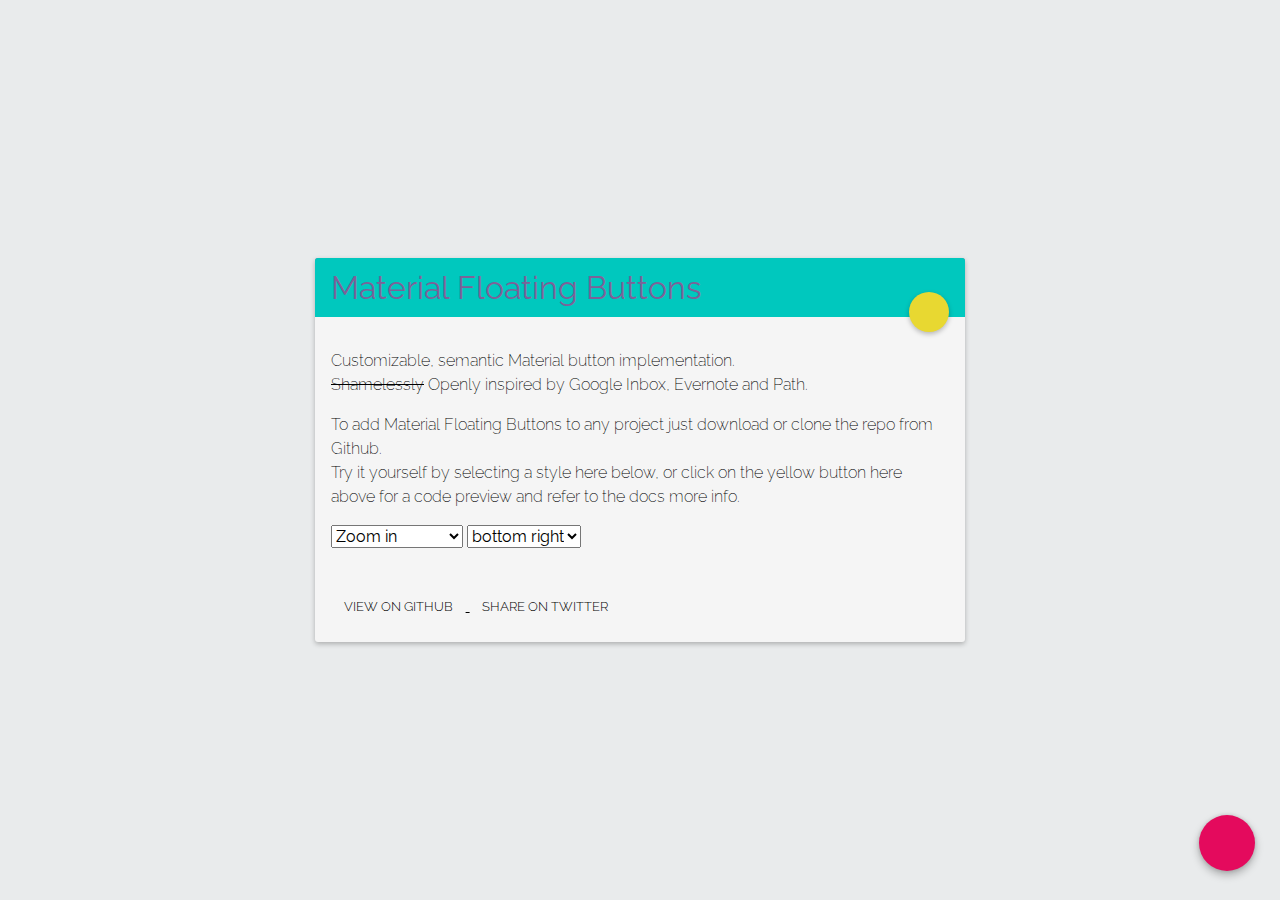
<file: web/src/main/webapp/statics/third/float/index.html>
<!DOCTYPE html>
<html lang="zh">
<head>
	<meta charset="UTF-8">
	<meta http-equiv="X-UA-Compatible" content="IE=edge,chrome=1"> 
	<meta name="viewport" content="width=device-width, initial-scale=1.0">
	<title>Material design风格浮动按钮特效|DEMO_jQuery之家-自由分享jQuery、html5、css3的插件库</title>
	<link rel="stylesheet" type="text/css" href="css/normalize.css" />
	<link rel="stylesheet" type="text/css" href="css/htmleaf-demo.css">
	<link rel="stylesheet" href="http://code.ionicframework.com/ionicons/2.0.1/css/ionicons.min.css">
      <link href='http://fonts.googleapis.com/css?family=Raleway:100,200,300,400' rel='stylesheet' type='text/css'>

      <script src="dist/lib/modernizr.touch.js"></script>
      <link href="css/index.css" rel="stylesheet">
      <link href="dist/mfb.css" rel="stylesheet">
</head>
<body>
<!-- http://www.htmleaf.com/jQuery/Buttons-Icons/201611124188.html -->
<!-- https://github.com/nobitagit/material-floating-button -->

	<!-- <div class="htmleaf-container">
		<header class="htmleaf-header">
			<h1>Material design风格浮动按钮特效 <span>Vanilla Js Material design floating menu with action buttons</span></h1>
			<div class="htmleaf-links">
				<a class="htmleaf-icon icon-htmleaf-home-outline" href="http://www.htmleaf.com/" title="jQuery之家" target="_blank"><span> jQuery之家</span></a>
				<a class="htmleaf-icon icon-htmleaf-arrow-forward-outline" href="http://www.htmleaf.com/jQuery/Buttons-Icons/201611124188.html" title="返回下载页" target="_blank"><span> 返回下载页</span></a>
			</div>
		</header>
	</div> -->
	<ul id="menu" class="mfb-component--br mfb-zoomin" data-mfb-toggle="hover">
      <li class="mfb-component__wrap">
        <a href="#" class="mfb-component__button--main">
          <i class="mfb-component__main-icon--resting ion-plus-round"></i>
          <i class="mfb-component__main-icon--active ion-close-round"></i>
        </a>
        <ul class="mfb-component__list">
          <li>
            <a href="#" data-mfb-label="View on Github" class="mfb-component__button--child">
              <i class="mfb-component__child-icon ion-social-github"></i>
            </a>
          </li>
          <li>
            <a href="#" data-mfb-label="Follow me on Github" class="mfb-component__button--child">
              <i class="mfb-component__child-icon ion-social-octocat"></i>
            </a>
          </li>

          <li>
            <a href="#" data-mfb-label="Share on Twitter" class="mfb-component__button--child">
              <i class="mfb-component__child-icon ion-social-twitter"></i>
            </a>
          </li>
        </ul>
      </li>
    </ul>

    <section id="panel" class="panel">
      <header>
        <h1>
          Material Floating Buttons
        </h1>
        <span id="showcode" class="showcode">
          <i class="ion-eye icon-yepcode"></i>
          <i class="ion-eye-disabled icon-nocode"></i>
        </span>
      </header>
      <article>
        <p>
          Customizable, semantic Material button implementation. <br>
          <span class="striked">Shamelessly</span> Openly inspired by Google Inbox, Evernote and Path.
        </p>
        <p>
          To add Material Floating Buttons to any project just download or clone the repo from Github.<br>
          Try it yourself by selecting a style here below, or click on the yellow button here above for a code preview and refer to the docs more info.
        </p>
        <p>
          <select id="selections-fx">
            <option value=" mfb-zoomin " selected>Zoom in</option>
            <option value=" mfb-slidein ">Slide in</option>
            <option value="  mfb-slidein-spring ">Slide in (spring)</option>
            <option value=" mfb-fountain ">Fountain</option>
          </select>

          <select id="selections-pos">
            <option value="mfb-component--tl ">top left</option>
            <option value="mfb-component--tr ">top right</option>
            <option value="mfb-component--bl ">bottom left</option>
            <option value="mfb-component--br " selected>bottom right</option>
          </select>
        </p>



        <div class="code">
          <p>
            To add Material Floating Buttons to any project just download the files from here below or clone the repo from Github. <br>
          </p>
          <pre>git clone https://github.com/nobitagit/polymer-slidenav.git</pre>
          <p>
            After referencing the styles in your header drop the MFB markup in your HTML like so:
          </p>
<pre>&lt;ul class="mfb-component--br mfb-slidein" data-mfb-toggle="hover"&gt;
  &lt;li class="mfb-component__wrap"&gt;
    &lt;a href="#" data-mfb-label="A label" class="mfb-component__button--main"&gt;
      &lt;ul class="mfb-component__list"&gt;
        &lt;li&gt;
          &lt;a href="#" data-mfb-label="Add" data-mfb-label="label with long long title" class="mfb-component__button--child"&gt;
            &lt;i class="mfb-component__child-icon ion-paper-airplane"&gt;&lt;/i&gt;
          &lt;/a&gt;
        &lt;/li&gt;
      &lt;/ul&gt;
  &lt;/li&gt;
&lt;/ul&gt;</pre>
          <p>
            The two classes of the main <code>&lt;ul&gt;</code> tag define the position of the component and its associated animation. The rest of the code always stays the same regardless of position and animation chosen. Refer to the docs or to the showcase for a thorough explanation.
          </p>
          <p>
            The best way to integrate MFB in existing projects is to build the styles directly from the source. The scss file is filled with customizable variables. From there choose your favorite colors and sizes and then compile the css.
          </p>
          <p>
            If you use <a href="http://gruntjs.com/">Grunt</a> and have cloned the repo just run <code>grunt build</code> or <code>grunt watch</code> to have automatic compilation.
          </p>
        </div>

      </article>
      <footer>
        <a href="https://github.com/nobitagit/material-floating-button"
        >
          <button class="actions">
            <i class="ion-social-github"></i> View on Github
          </button>
        </a>
        <a href="http://twitter.com/share?text=Check this material floating button component!&url=http://nobitagit.github.io/material-floating-button/&hashtags=material,design,button,css">
          <button class="actions">
            <i class="ion-social-twitter"></i> Share on Twitter
          </button>
        </a>
      </footer>
    </section>
	
	<script src="dist/mfb.js"></script>
	<script type="text/javascript">
		var panel = document.getElementById('panel'),
	        menu = document.getElementById('menu'),
	        showcode = document.getElementById('showcode'),
	        selectFx = document.getElementById('selections-fx'),
	        selectPos = document.getElementById('selections-pos'),
	        // demo defaults
	        effect = 'mfb-zoomin',
	        pos = 'mfb-component--br';

	    showcode.addEventListener('click', _toggleCode);
	    selectFx.addEventListener('change', switchEffect);
	    selectPos.addEventListener('change', switchPos);

	    function _toggleCode() {
	      panel.classList.toggle('viewCode');
	    }

	    function switchEffect(e){
	      effect = this.options[this.selectedIndex].value;
	      renderMenu();
	    }

	    function switchPos(e){
	      pos = this.options[this.selectedIndex].value;
	      renderMenu();
	    }

	    function renderMenu() {
	      menu.style.display = 'none';
	      // ?:-)
	      setTimeout(function() {
	        menu.style.display = 'block';
	        menu.className = pos + effect;
	      },1);
	    }
	</script>
</body>
</html>
</file>
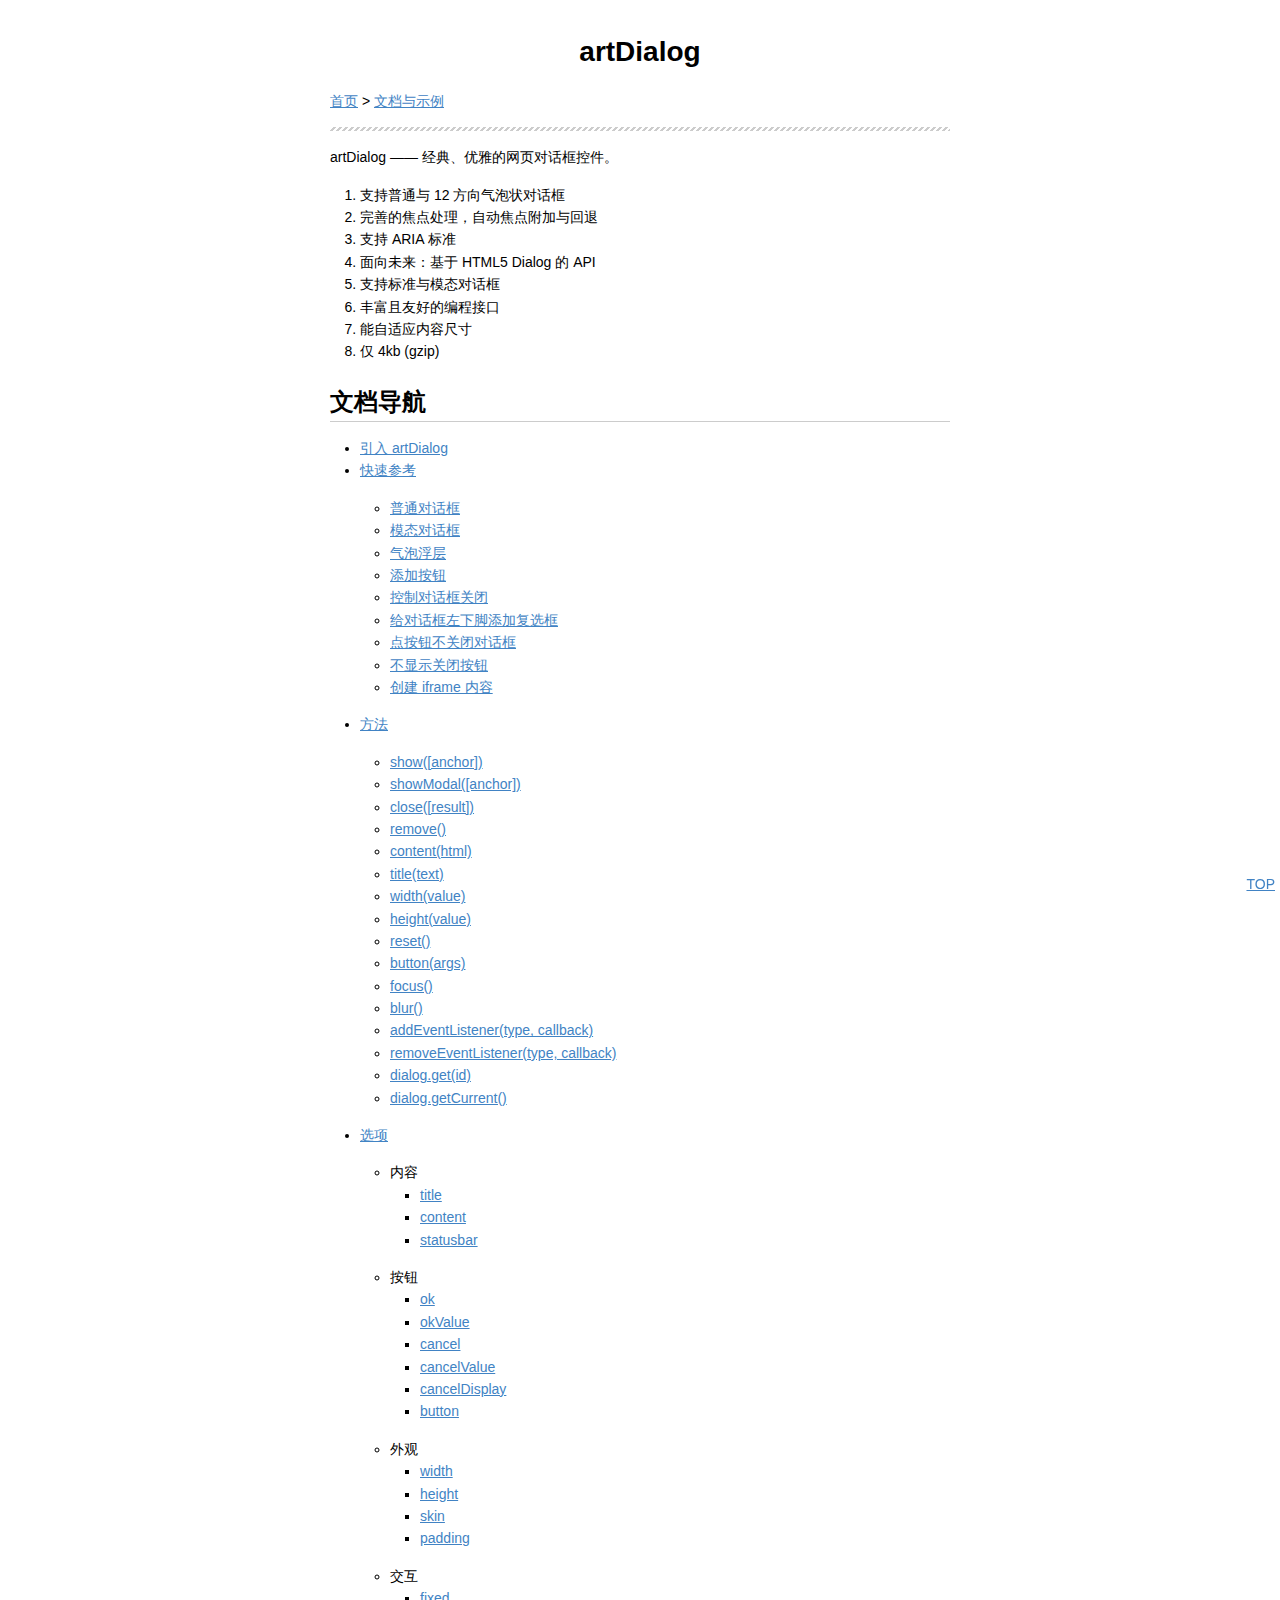
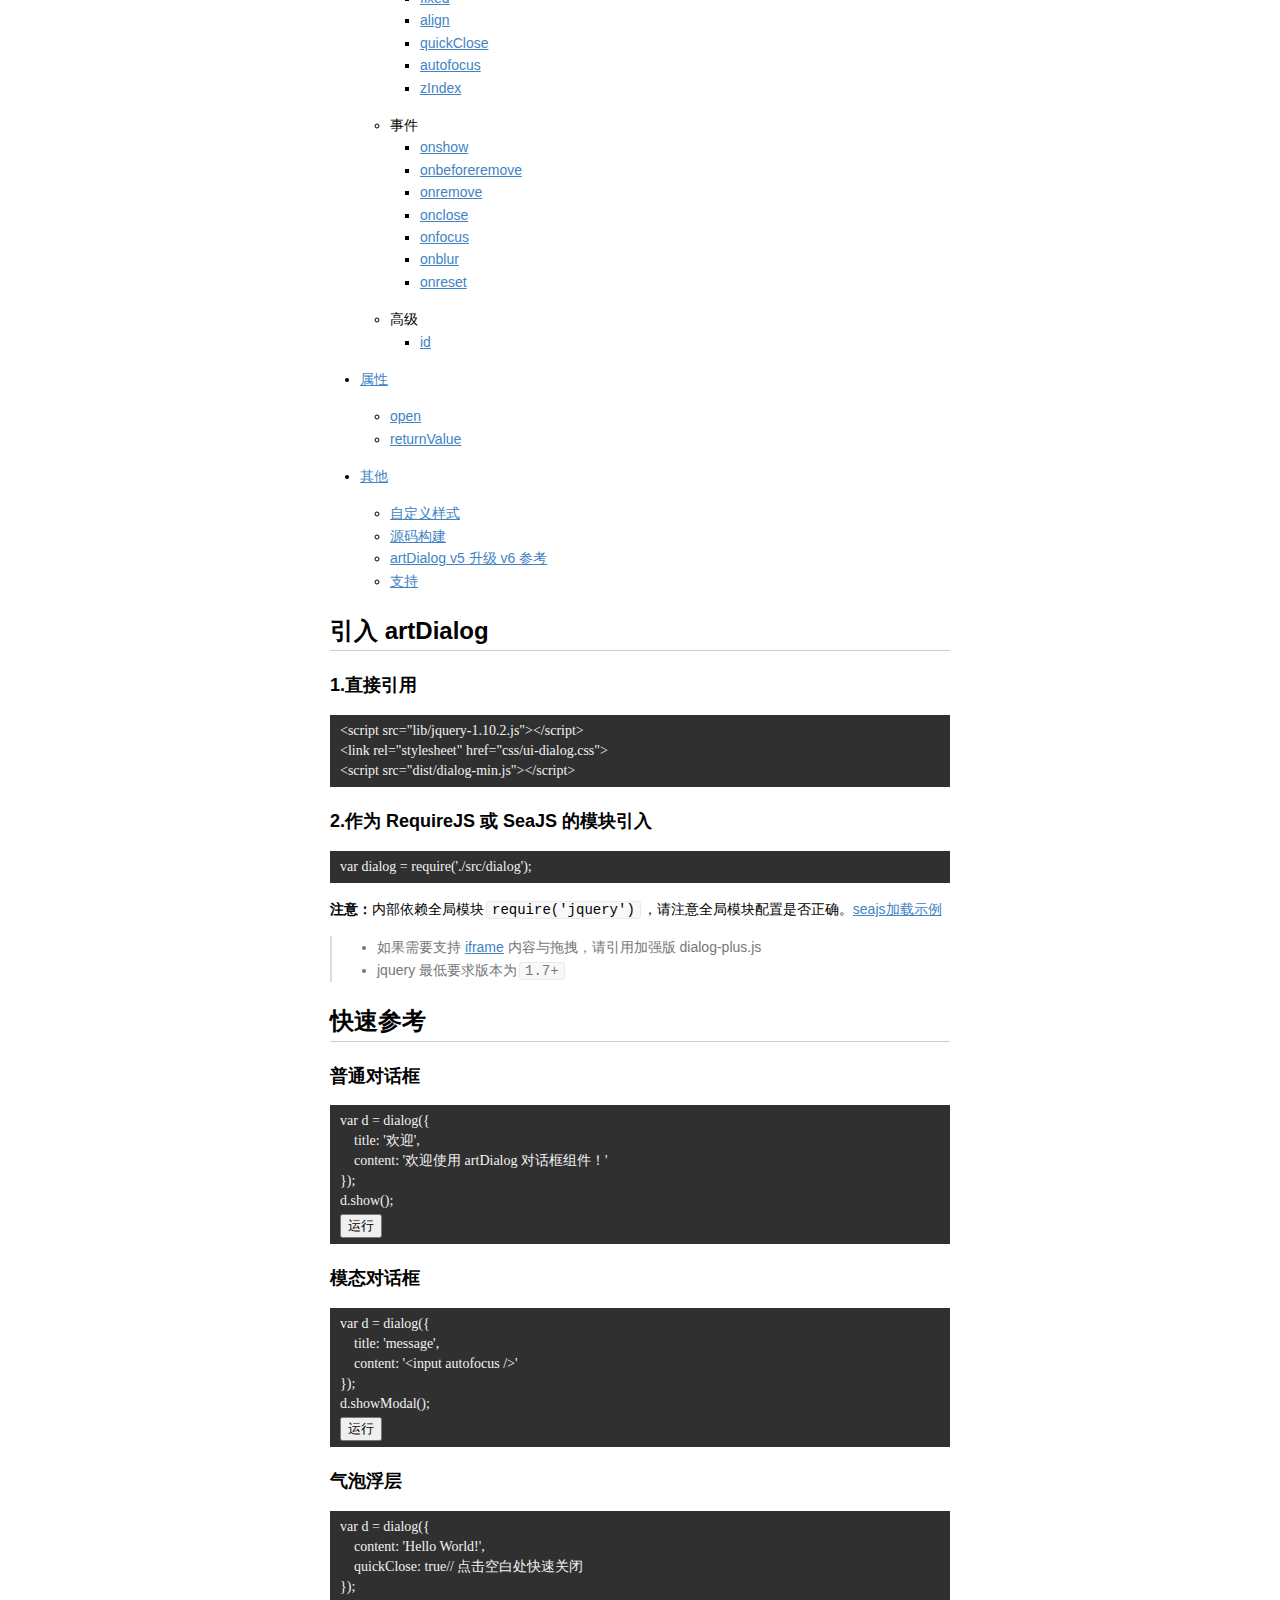
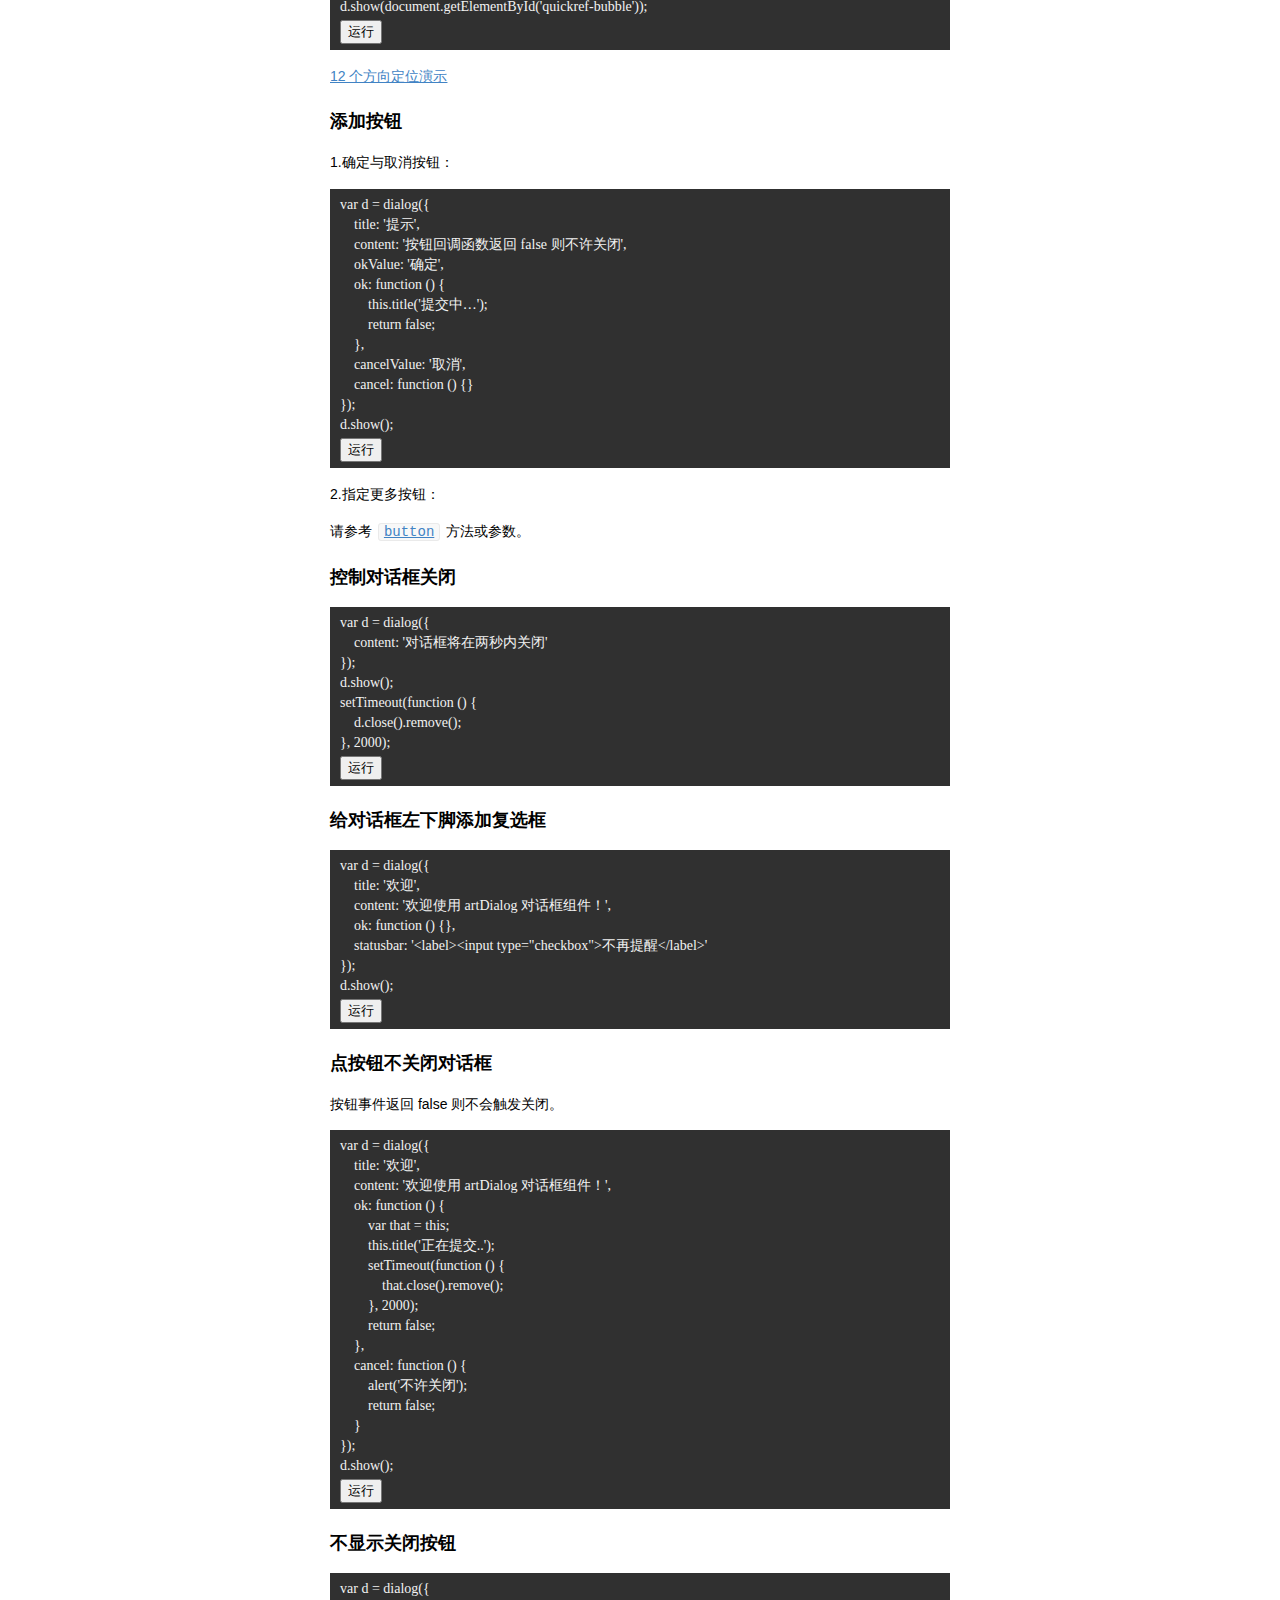
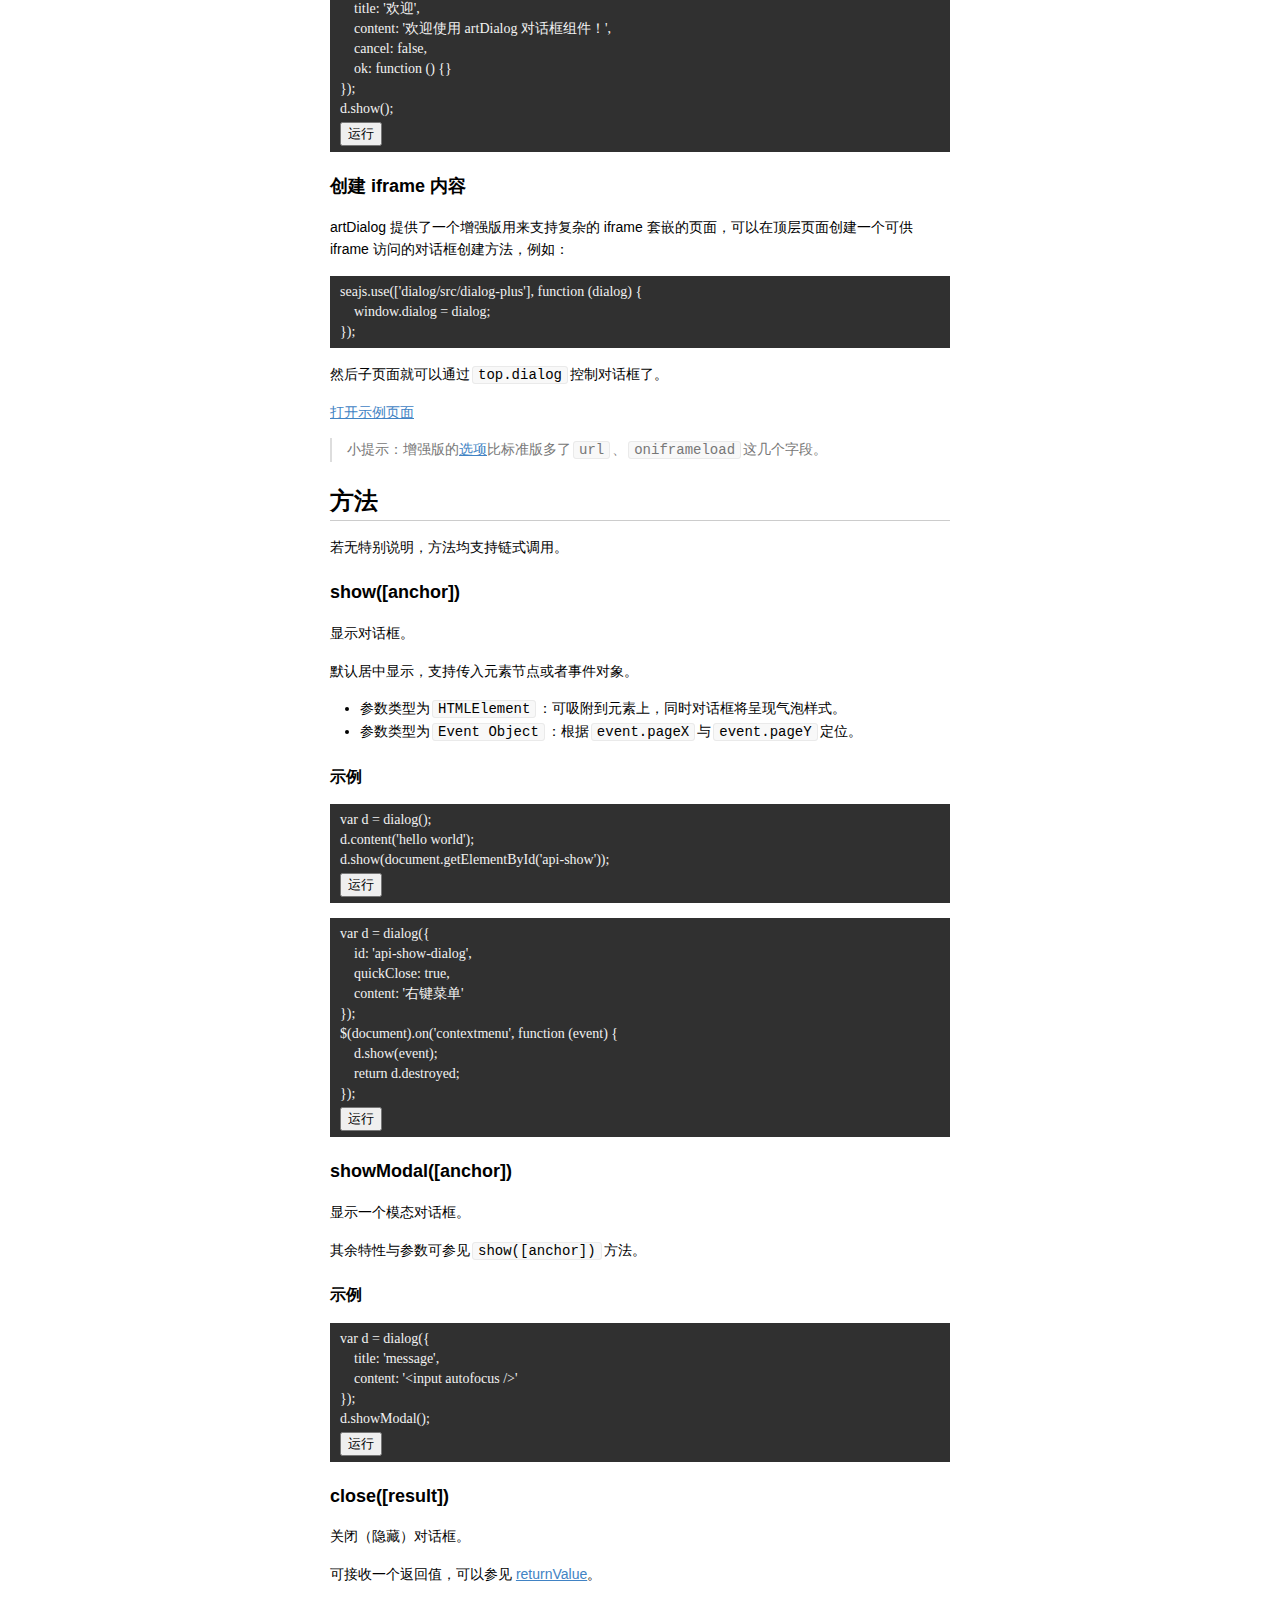
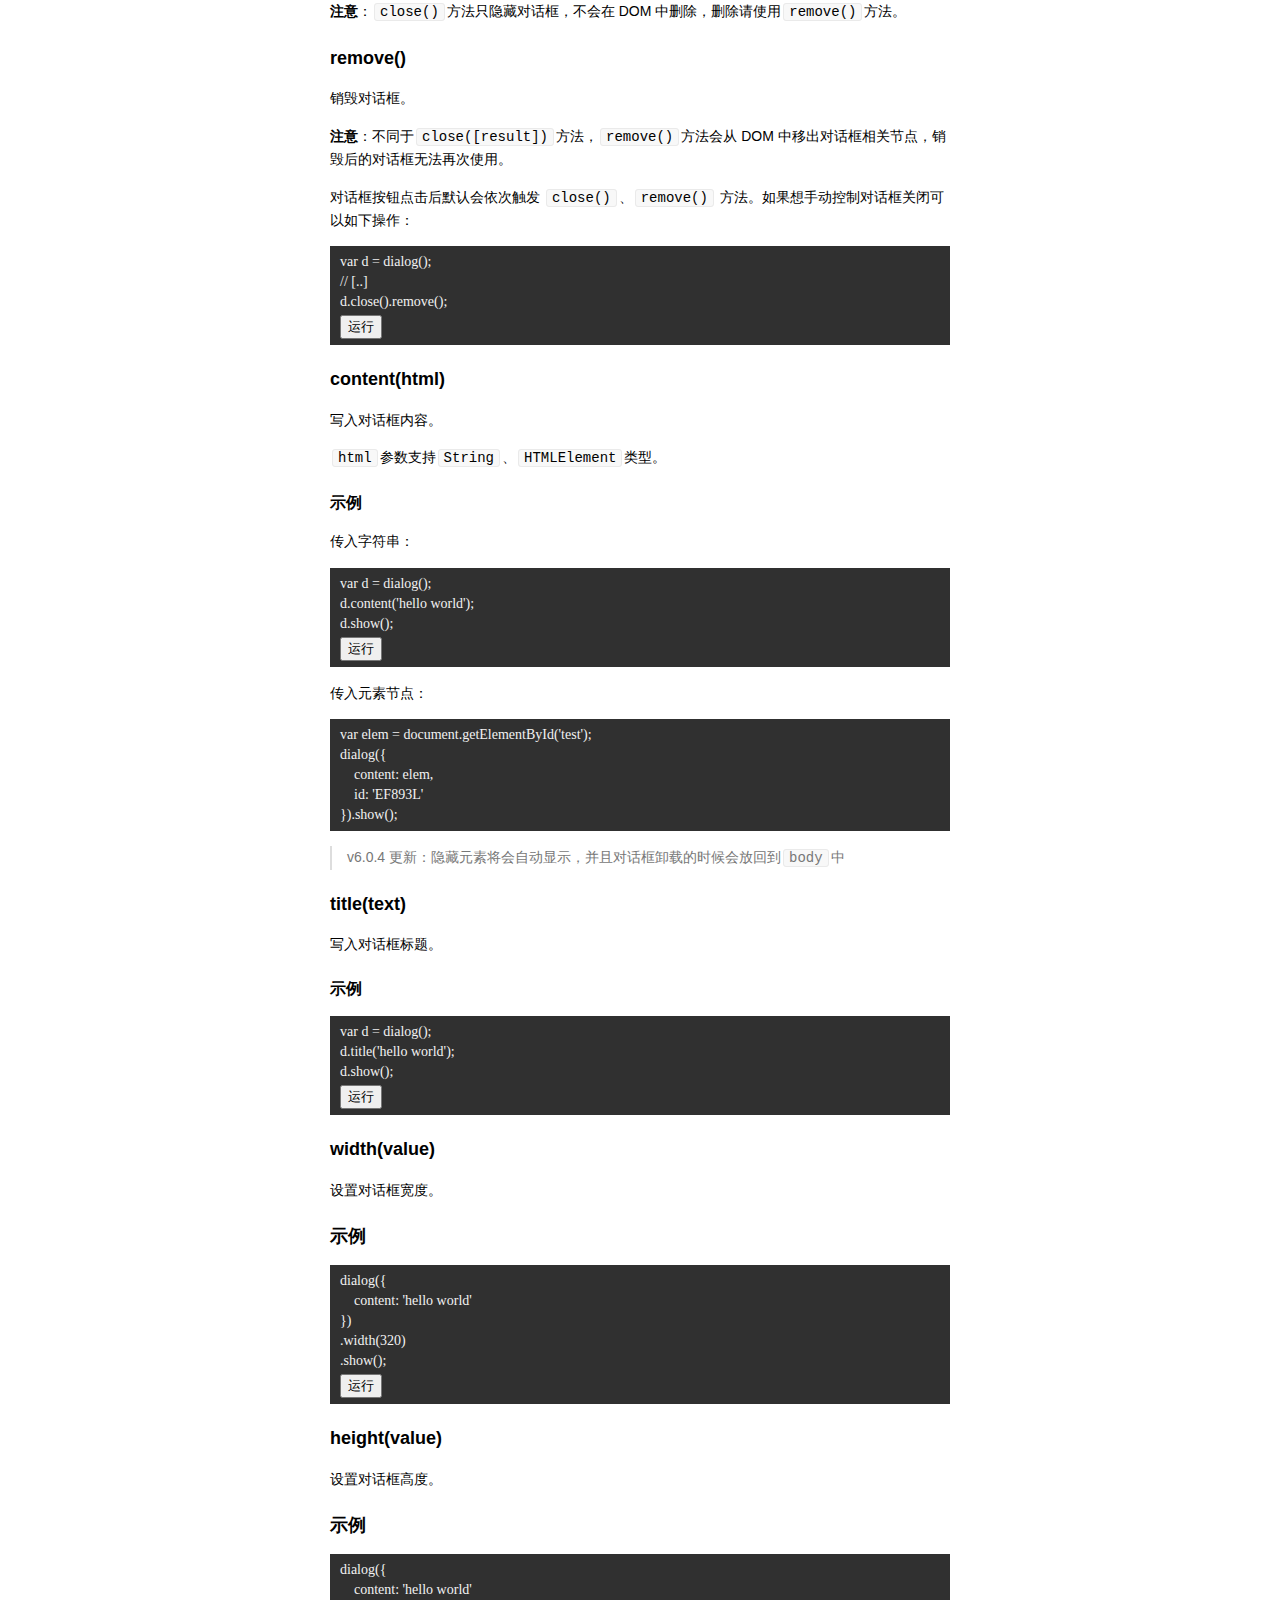
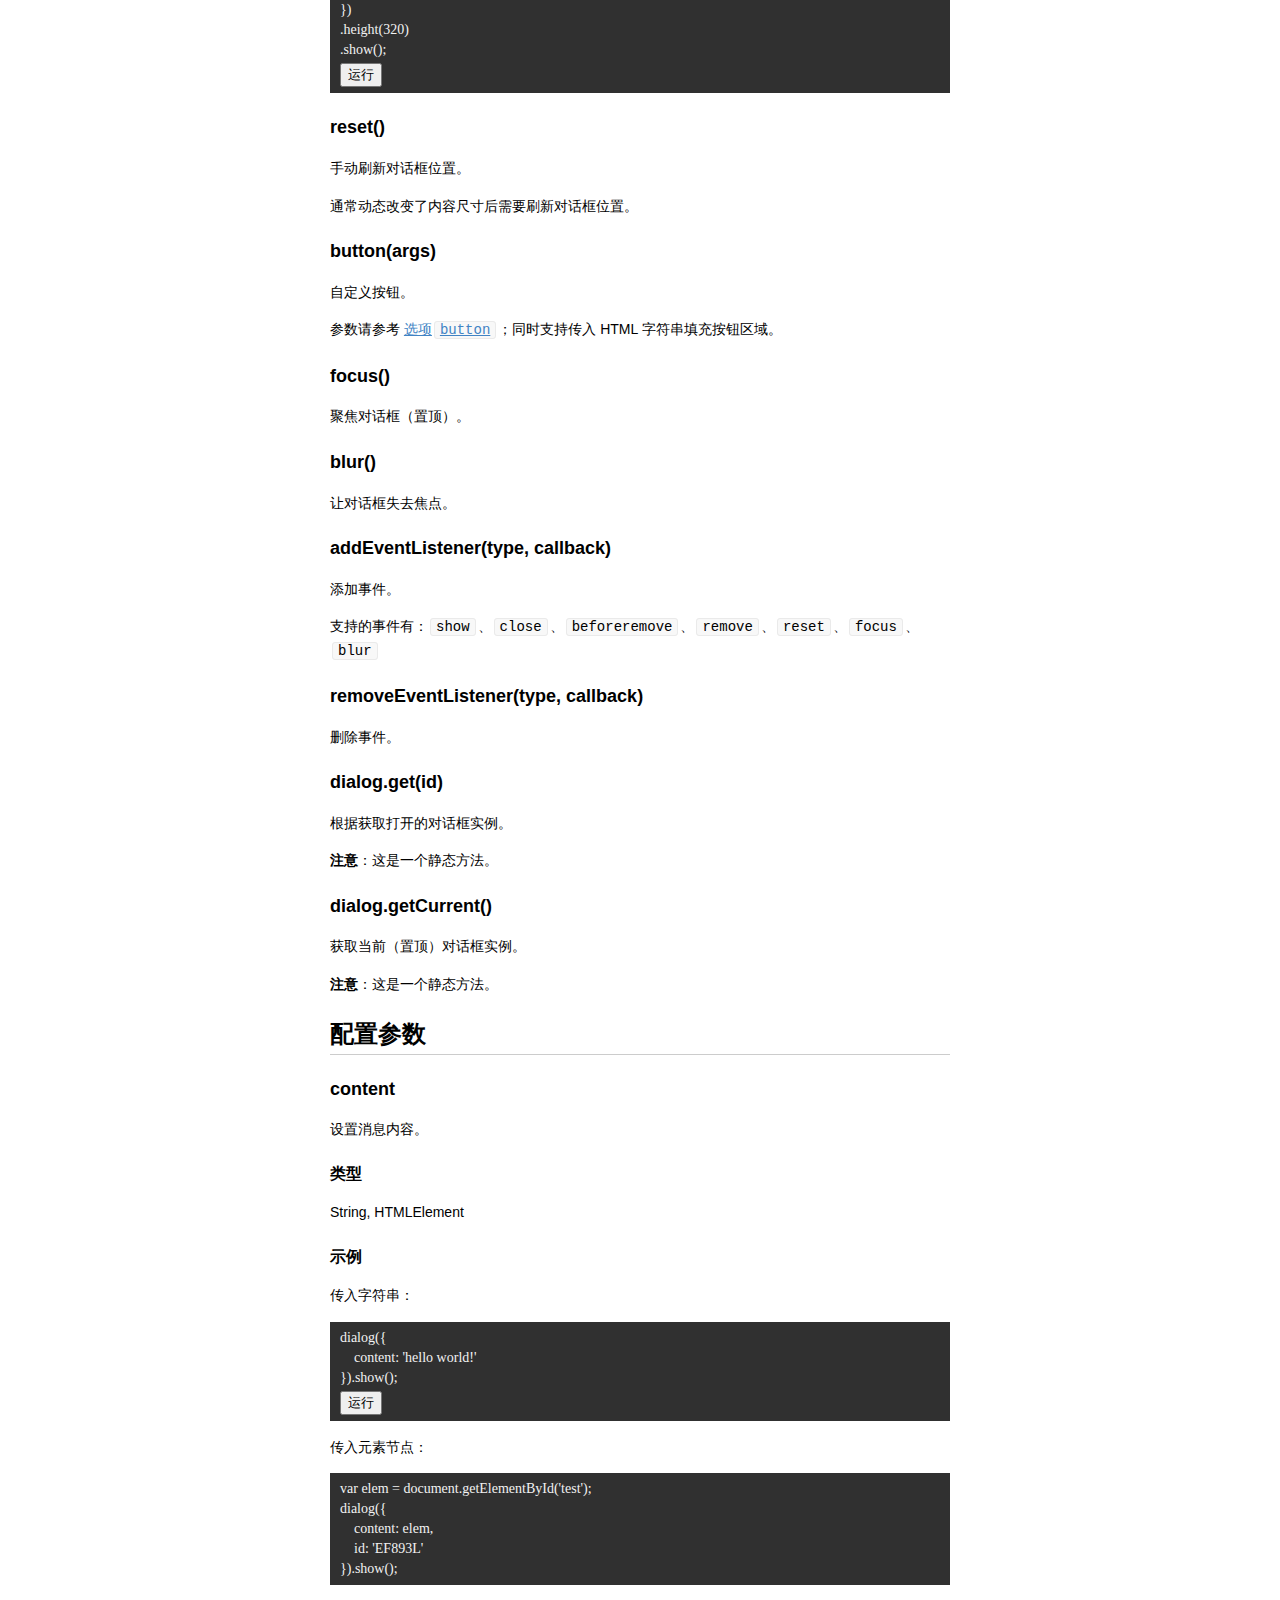
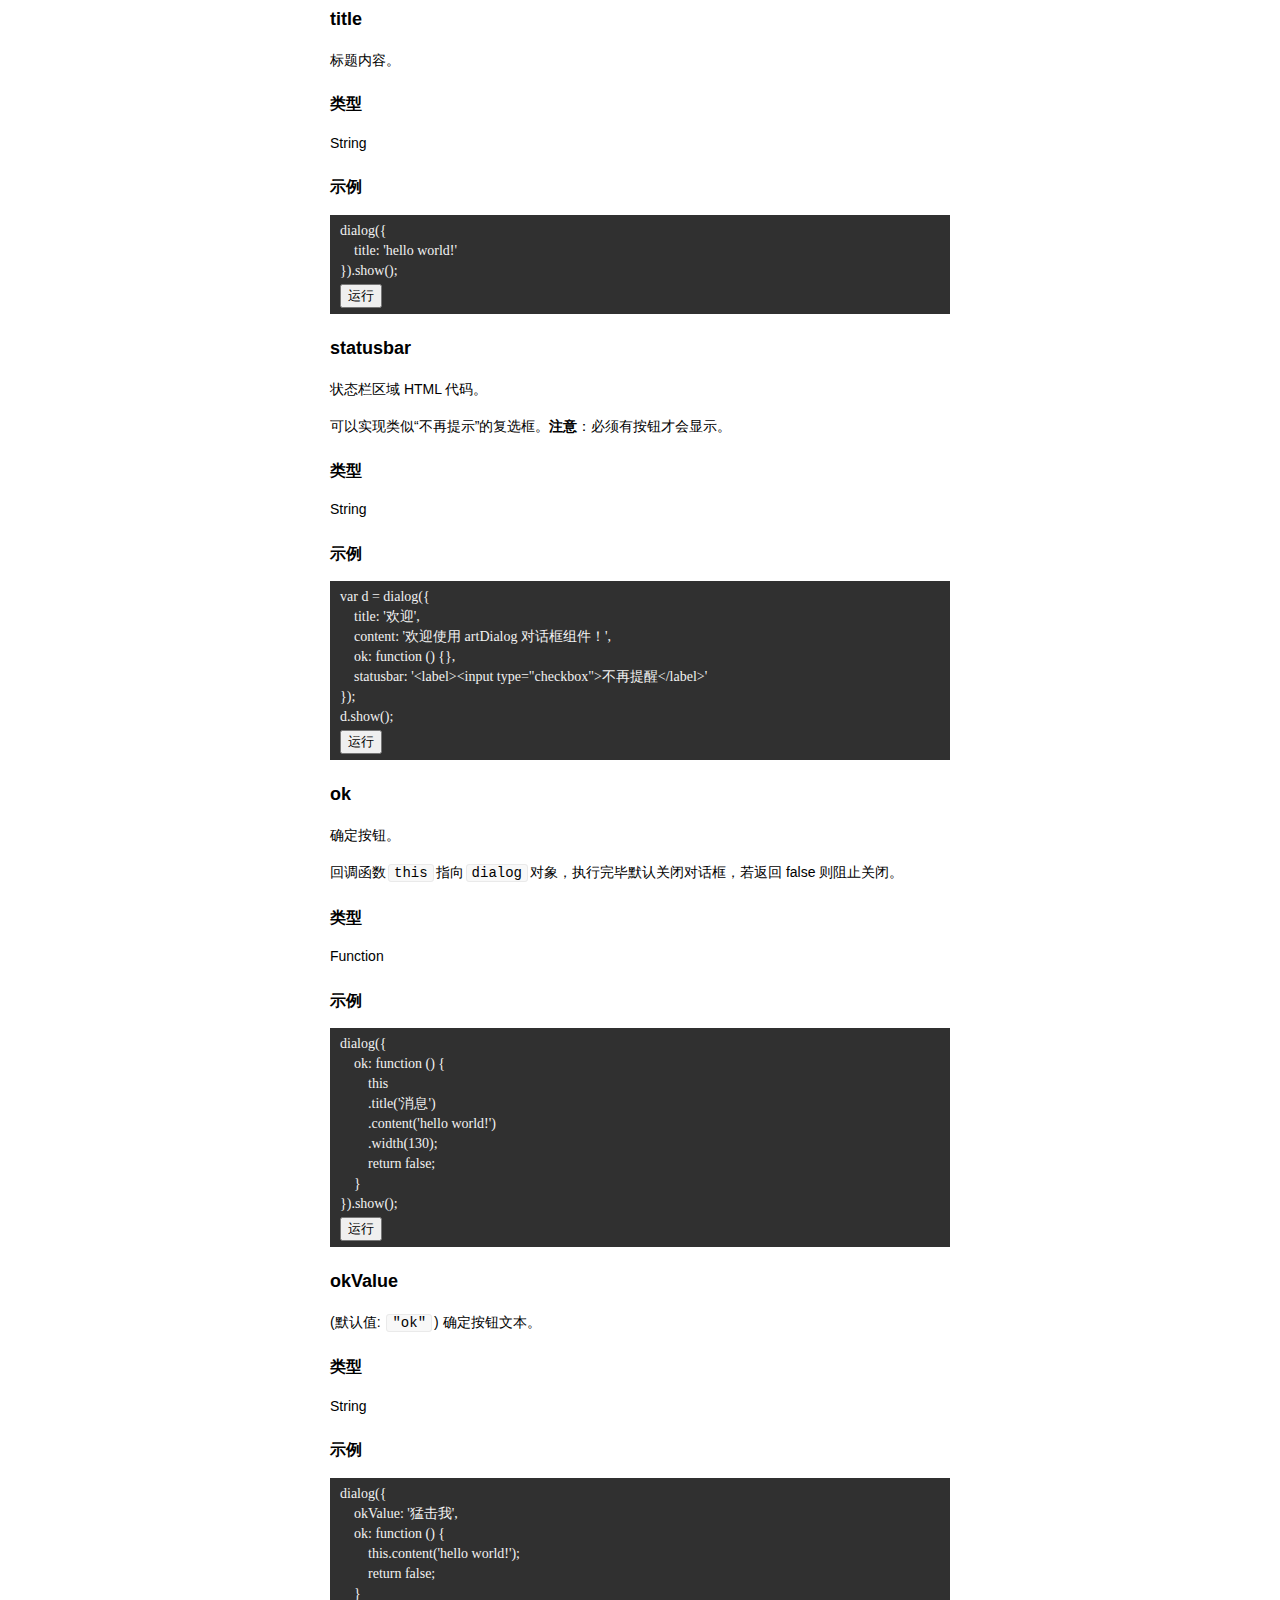
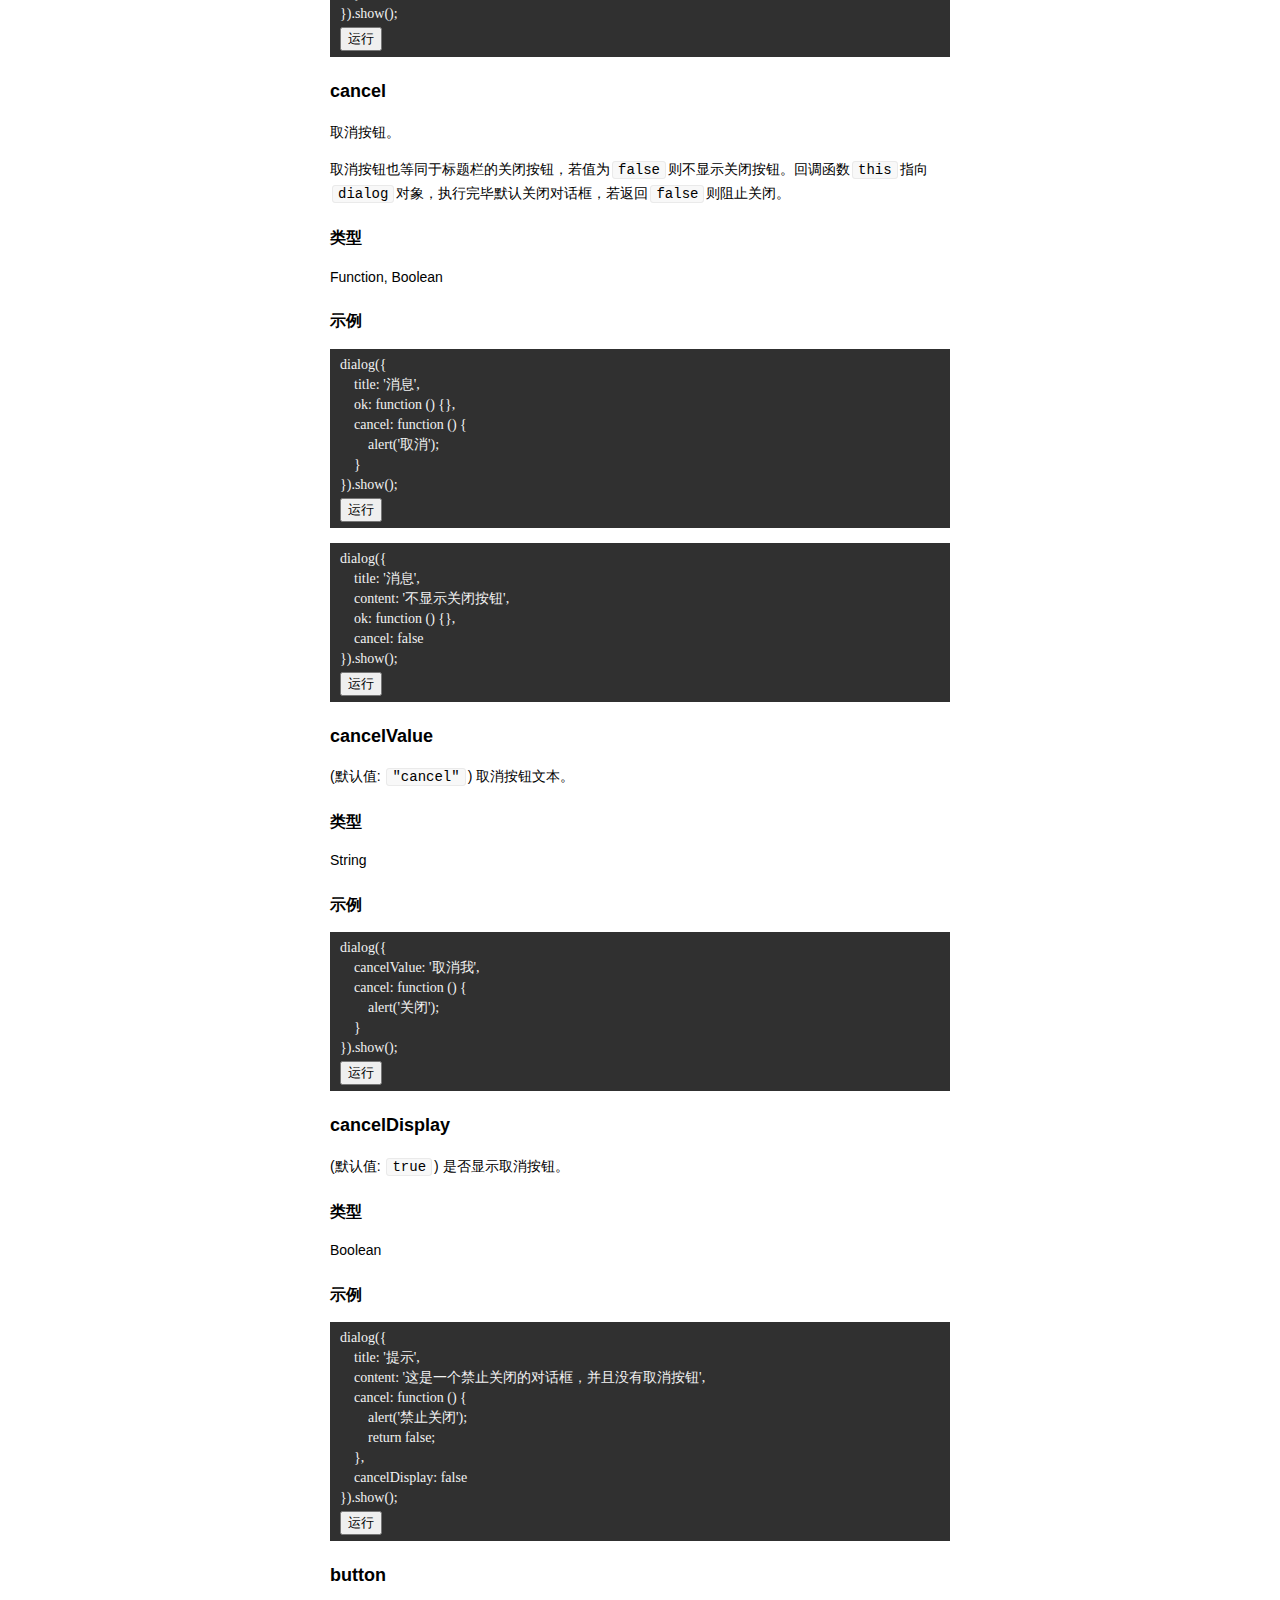
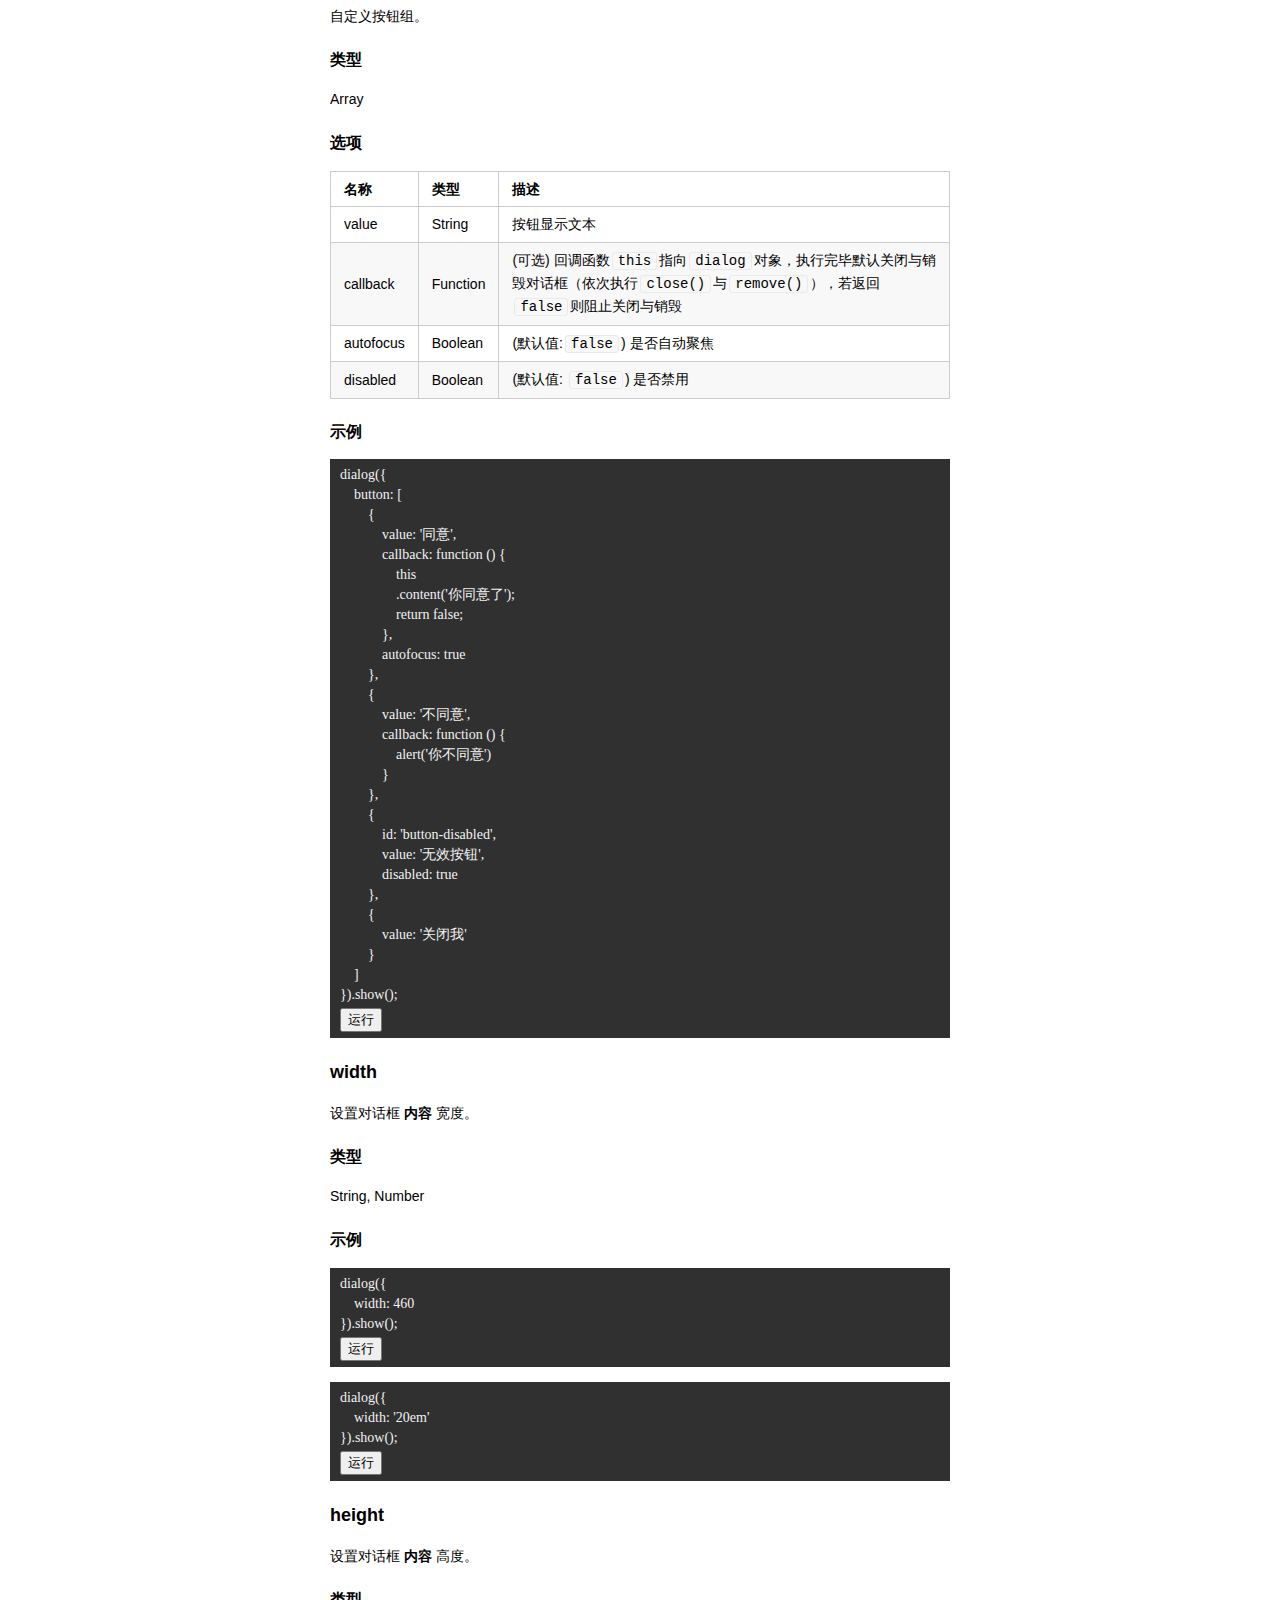
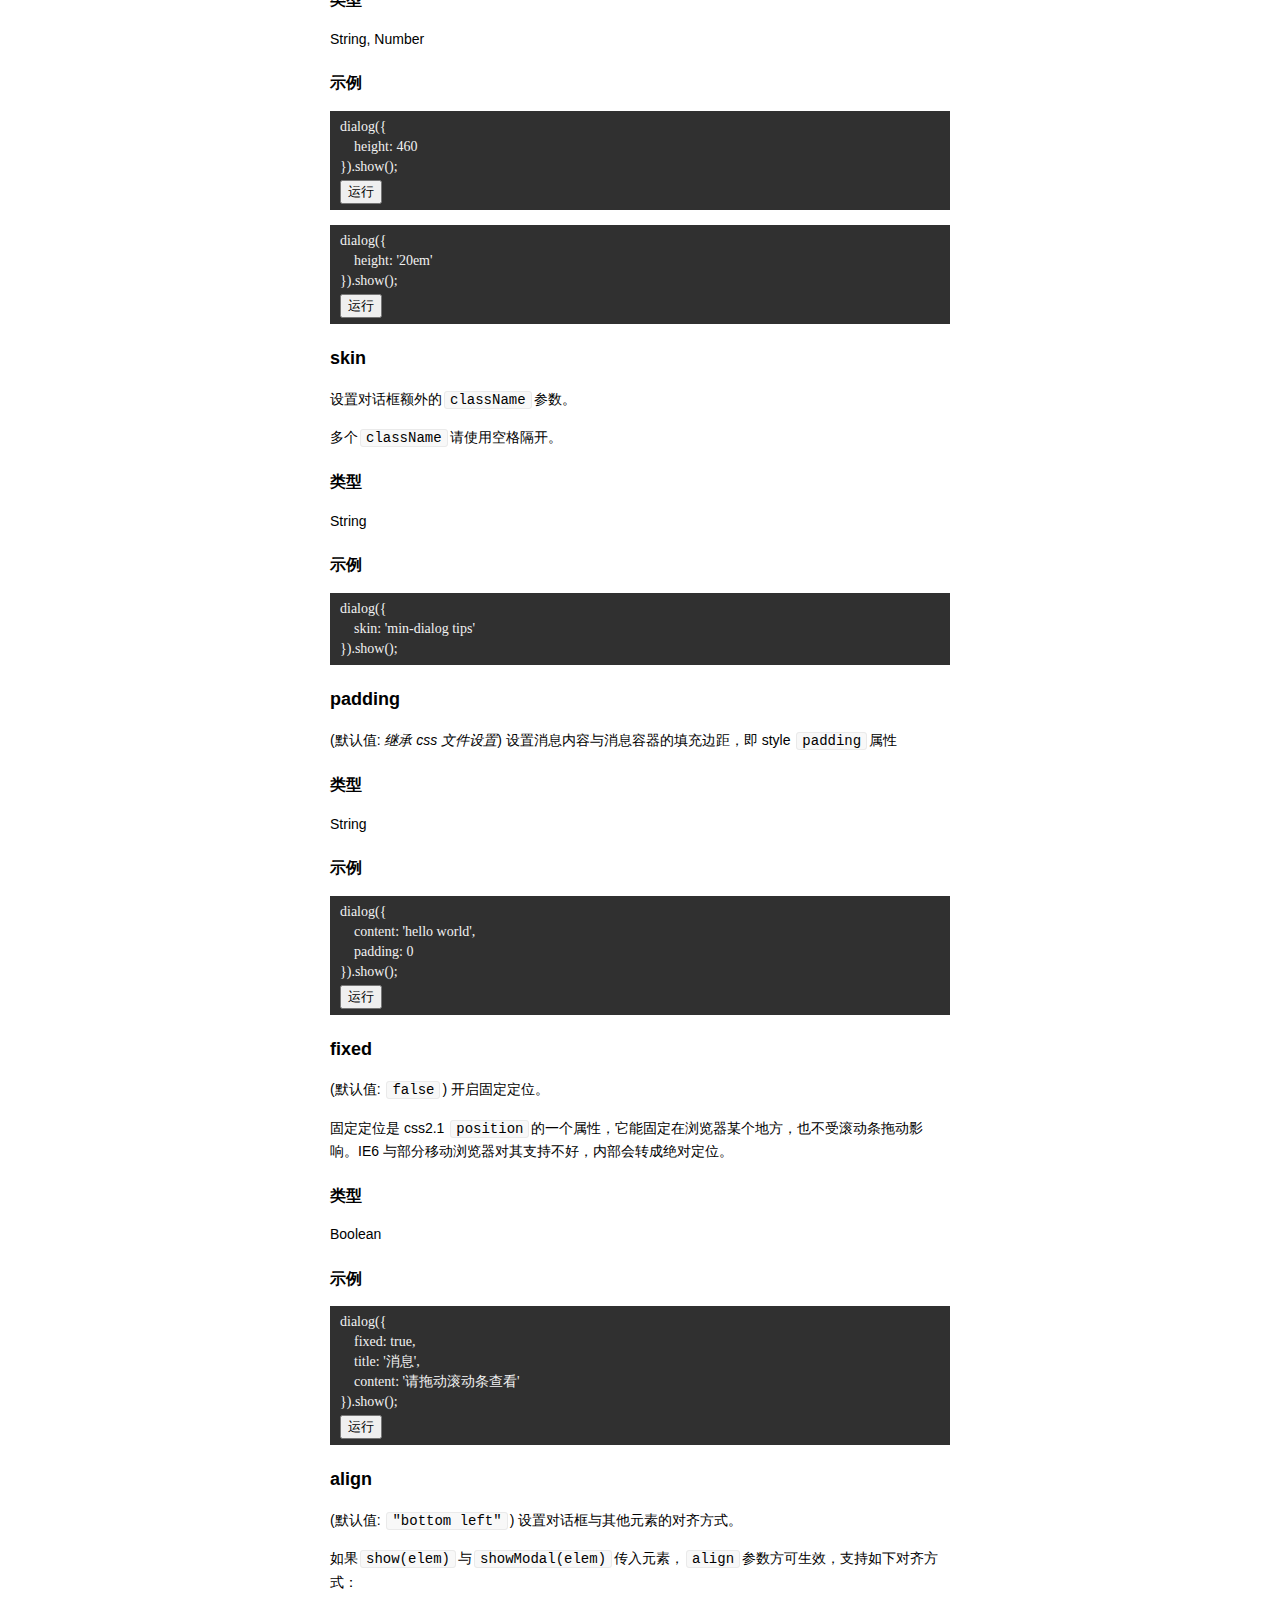
<file: web/src/main/webapp/statics/third/dialog/doc/index.html>
<!doctype html>
<html>
<head>
<meta charset="utf-8">
<meta name="viewport" content="width=device-width, initial-scale=1.0, user-scalable=yes">
<style>
body {
  max-width: 620px;
  margin: auto;
  font-family: Helvetica, arial, sans-serif;
  font-size: 14px;
  line-height: 1.6;
  padding-top: 10px;
  padding-bottom: 10px;
  background-color: white;
  padding: 30px;
}
body > *:first-child {
  margin-top: 0 !important;
}
body > *:last-child {
  margin-bottom: 0 !important;
}
a {
  color: #4183C4;
}
h1, h2, h3, h4, h5, h6 {
  margin: 20px 0 10px;
  padding: 0;
  font-weight: bold;
  -webkit-font-smoothing: antialiased;
  cursor: text;
  position: relative;
}
h1:hover a.anchor, h2:hover a.anchor, h3:hover a.anchor, h4:hover a.anchor, h5:hover a.anchor, h6:hover a.anchor {
  background: url([data-uri]) no-repeat 10px center;
  text-decoration: none;
}
h1 tt, h1 code {
  font-size: inherit;
}
h2 tt, h2 code {
  font-size: inherit;
}
h3 tt, h3 code {
  font-size: inherit;
}
h4 tt, h4 code {
  font-size: inherit;
}
h5 tt, h5 code {
  font-size: inherit;
}
h6 tt, h6 code {
  font-size: inherit;
}
h1 {
  font-size: 28px;
  color: black;
  text-align: center;
}
h6 {
  text-align: center;
}
h2 {
  font-size: 24px;
  border-bottom: 1px solid #cccccc;
  color: black;
}
h3 {
  font-size: 18px;
}
h4 {
  font-size: 16px;
}
h5 {
  font-size: 14px;
}
h6 {
  color: #777777;
  font-size: 14px;
}
p, blockquote, ul, ol, dl, li, table, pre {
  margin: 15px 0;
}
hr {
  background: transparent url([data-uri]) repeat-x 0 0;
  border: 0 none;
  color: #cccccc;
  height: 4px;
  padding: 0;
}
body > h2:first-child {
  margin-top: 0;
  padding-top: 0;
}
body > h1:first-child {
  margin-top: 0;
  padding-top: 0;
}
body > h1:first-child + h2 {
  margin-top: 0;
  padding-top: 0;
}
body > h3:first-child, body > h4:first-child, body > h5:first-child, body > h6:first-child {
  margin-top: 0;
  padding-top: 0;
}
a:first-child h1, a:first-child h2, a:first-child h3, a:first-child h4, a:first-child h5, a:first-child h6 {
  margin-top: 0;
  padding-top: 0;
}
h1 p, h2 p, h3 p, h4 p, h5 p, h6 p {
  margin-top: 0;
}
li p.first {
  display: inline-block;
}
li {
  margin: 0;
}
ul, ol {
  padding-left: 30px;
}
ul :first-child, ol :first-child {
  margin-top: 0;
}
dl {
  padding: 0;
}
dl dt {
  font-size: 14px;
  font-weight: bold;
  font-style: italic;
  padding: 0;
  margin: 15px 0 5px;
}
dl dd {
  margin: 0 0 15px;
  padding: 0 15px;
}
blockquote {
  border-left: 2px solid #dddddd;
  padding: 0 15px;
  color: #777777;
}
blockquote > :first-child {
  margin-top: 0;
}
blockquote > :last-child {
  margin-bottom: 0;
}
table {
  padding: 0;
  border-collapse: collapse;
}
tr {
  border-top: 1px solid #cccccc;
  background-color: white;
  margin: 0;
  padding: 0;
}
tr:nth-child(2n) {
  background-color: #f8f8f8;
}
th {
  font-weight: bold;
  border: 1px solid #cccccc;
  text-align: left;
  margin: 0;
  padding: 6px 13px;
}
td {
  border: 1px solid #cccccc;
  text-align: left;
  margin: 0;
  padding: 6px 13px;
}
th :first-child, td :first-child {
  margin-top: 0;
}
th :last-child, td :last-child {
  margin-bottom: 0;
}
img {
  max-width: 100%;
}
code, tt {
  margin: 0 2px;
  padding: 0 5px;
  white-space: nowrap;
  border: 1px solid #eaeaea;
  background-color: #f8f8f8;
  border-radius: 3px;
}
pre code {
  margin: 0;
  padding: 0;
  white-space: pre;
  border: none;
  background: transparent;
}
pre {
  background-color: #303030;
  font-size: 13px;
  line-height: 19px;
  overflow: auto;
  padding: 6px 10px;
}
pre code {
  color: #f2f2f2;
  border: none;
  padding: 0;
  font-family: Monaco, "Bitstream Vera Sans Mono", "Lucida Console", Terminal;
  margin-bottom: 30px;
  font-size: 14px;
}
pre tt {
  background-color: transparent;
  border: none;
}
@media print {
  table, pre {
    page-break-inside: avoid;
  }
}

</style>
<title>artDialog</title>

</head>
<body>
<h1>artDialog</h1>

<p><a href="http://aui.github.io/artDialog/">首页</a> &gt; <a href="http://aui.github.io/artDialog/doc/index.html">文档与示例</a></p>

<hr />

<p>artDialog —— 经典、优雅的网页对话框控件。</p>

<ol>
<li>支持普通与 12 方向气泡状对话框</li>
<li>完善的焦点处理，自动焦点附加与回退</li>
<li>支持 ARIA 标准</li>
<li>面向未来：基于 HTML5 Dialog 的 API</li>
<li>支持标准与模态对话框</li>
<li>丰富且友好的编程接口</li>
<li>能自适应内容尺寸</li>
<li>仅 4kb (gzip)</li>
</ol>


<h2>文档导航</h2>

<ul>
<li><a href="#module">引入 artDialog</a></li>
<li><a href="#quickref">快速参考</a>

<ul>
<li><a href="#quickref-basic">普通对话框</a></li>
<li><a href="#quickref-modal">模态对话框</a></li>
<li><a href="#quickref-bubble">气泡浮层</a></li>
<li><a href="#quickref-button">添加按钮</a></li>
<li><a href="#quickref-close">控制对话框关闭</a></li>
<li><a href="#quickref-statusbar">给对话框左下脚添加复选框</a></li>
<li><a href="#quickref-callback">点按钮不关闭对话框</a></li>
<li><a href="#quickref-cancel">不显示关闭按钮</a></li>
<li><a href="#quickref-iframe">创建 iframe 内容</a></li>
</ul>
</li>
<li><a href="#api">方法</a>

<ul>
<li><a href="#api-show">show([anchor])</a></li>
<li><a href="#api-showModal">showModal([anchor])</a></li>
<li><a href="#api-close">close([result])</a></li>
<li><a href="#api-remove">remove()</a></li>
<li><a href="#api-content">content(html)</a></li>
<li><a href="#api-title">title(text)</a></li>
<li><a href="#api-width">width(value)</a></li>
<li><a href="#api-height">height(value)</a></li>
<li><a href="#api-reset">reset()</a></li>
<li><a href="#api-button">button(args)</a></li>
<li><a href="#api-focus">focus()</a></li>
<li><a href="#api-blur">blur()</a></li>
<li><a href="#api-addEventListener">addEventListener(type, callback)</a></li>
<li><a href="#api-removeEventListener">removeEventListener(type, callback)</a></li>
<li><a href="#api-dialog-get">dialog.get(id)</a></li>
<li><a href="#api-dialog-getCurrent">dialog.getCurrent()</a></li>
</ul>
</li>
<li><a href="#option">选项</a>

<ul>
<li>内容

<ul>
<li><a href="#option-title">title</a></li>
<li><a href="#option-content">content</a></li>
<li><a href="#option-statusbar">statusbar</a></li>
</ul>
</li>
<li>按钮

<ul>
<li><a href="#option-ok">ok</a></li>
<li><a href="#option-okValue">okValue</a></li>
<li><a href="#option-cancel">cancel</a></li>
<li><a href="#option-cancelValue">cancelValue</a></li>
<li><a href="#option-cancelDisplay">cancelDisplay</a></li>
<li><a href="#option-button">button</a></li>
</ul>
</li>
<li>外观

<ul>
<li><a href="#option-width">width</a></li>
<li><a href="#option-height">height</a></li>
<li><a href="#option-skin">skin</a></li>
<li><a href="#option-padding">padding</a></li>
</ul>
</li>
<li>交互

<ul>
<li><a href="#option-fixed">fixed</a></li>
<li><a href="#option-align">align</a></li>
<li><a href="#option-quickClose">quickClose</a></li>
<li><a href="#option-autofocus">autofocus</a></li>
<li><a href="#option-zIndex">zIndex</a></li>
</ul>
</li>
<li>事件

<ul>
<li><a href="#option-onshow">onshow</a></li>
<li><a href="#option-onbeforeremove">onbeforeremove</a></li>
<li><a href="#option-onremove">onremove</a></li>
<li><a href="#option-onclose">onclose</a></li>
<li><a href="#option-onfocus">onfocus</a></li>
<li><a href="#option-onblur">onblur</a></li>
<li><a href="#option-onreset">onreset</a></li>
</ul>
</li>
<li>高级

<ul>
<li><a href="#option-id">id</a></li>
</ul>
</li>
</ul>
</li>
<li><a href="#property">属性</a>

<ul>
<li><a href="#property-open">open</a></li>
<li><a href="#property-returnValue">returnValue</a></li>
</ul>
</li>
<li><a href="#other">其他</a>

<ul>
<li><a href="#other-skin">自定义样式</a></li>
<li><a href="#other-grunt">源码构建</a></li>
<li><a href="#other-upgrade">artDialog v5 升级 v6 参考</a></li>
<li><a href="#other-support">支持</a></li>
</ul>
</li>
</ul>


<h2><span id="module">引入 artDialog</span></h2>

<h3>1.直接引用</h3>

<pre><code>&lt;script src="lib/jquery-1.10.2.js"&gt;&lt;/script&gt;
&lt;link rel="stylesheet" href="css/ui-dialog.css"&gt;
&lt;script src="dist/dialog-min.js"&gt;&lt;/script&gt;
//..
</code></pre>

<h3>2.作为 RequireJS 或 SeaJS 的模块引入</h3>

<pre><code>var dialog = require('./src/dialog');
//..
</code></pre>

<p><strong>注意：</strong>内部依赖全局模块<code>require('jquery')</code>，请注意全局模块配置是否正确。<a href="../test/show.html">seajs加载示例</a></p>

<blockquote><ul>
<li>如果需要支持 <a href="#quickref-iframe">iframe</a> 内容与拖拽，请引用加强版 dialog-plus.js</li>
<li>jquery 最低要求版本为<code>1.7+</code></li>
</ul>
</blockquote>

<h2><span id="quickref">快速参考</span></h2>

<h3><span id="quickref-basic">普通对话框</span></h3>

<pre><code>var d = dialog({
    title: '欢迎',
    content: '欢迎使用 artDialog 对话框组件！'
});
d.show();
</code></pre>

<h3><span id="quickref-modal">模态对话框</span></h3>

<pre><code>var d = dialog({
    title: 'message',
    content: '&lt;input autofocus /&gt;'
});
d.showModal();
</code></pre>

<h3><span id="quickref-bubble">气泡浮层</span></h3>

<pre><code>var d = dialog({
    content: 'Hello World!',
    quickClose: true// 点击空白处快速关闭
});
d.show(document.getElementById('quickref-bubble'));
</code></pre>

<p><a href="../test/align.html">12 个方向定位演示</a></p>

<h3><span id="quickref-button">添加按钮</span></h3>

<p>1.确定与取消按钮：</p>

<pre><code>var d = dialog({
    title: '提示',
    content: '按钮回调函数返回 false 则不许关闭',
    okValue: '确定',
    ok: function () {
        this.title('提交中…');
        return false;
    },
    cancelValue: '取消',
    cancel: function () {}
});
d.show();
</code></pre>

<p>2.指定更多按钮：</p>

<p>请参考 <a href="#option-button"><code>button</code></a> 方法或参数。</p>

<h3><span id="quickref-close">控制对话框关闭</span></h3>

<pre><code>var d = dialog({
    content: '对话框将在两秒内关闭'
});
d.show();
setTimeout(function () {
    d.close().remove();
}, 2000);
</code></pre>

<h3><span id="quickref-statusbar">给对话框左下脚添加复选框</span></h3>

<pre><code>var d = dialog({
    title: '欢迎',
    content: '欢迎使用 artDialog 对话框组件！',
    ok: function () {},
    statusbar: '&lt;label&gt;&lt;input type="checkbox"&gt;不再提醒&lt;/label&gt;'
});
d.show();
</code></pre>

<h3><span id="quickref-callback">点按钮不关闭对话框</span></h3>

<p>按钮事件返回 false 则不会触发关闭。</p>

<pre><code>var d = dialog({
    title: '欢迎',
    content: '欢迎使用 artDialog 对话框组件！',
    ok: function () {
        var that = this;
        this.title('正在提交..');
        setTimeout(function () {
            that.close().remove();
        }, 2000);
        return false;
    },
    cancel: function () {
        alert('不许关闭');
        return false;
    }
});
d.show();
</code></pre>

<h3><span id="quickref-cancel">不显示关闭按钮</span></h3>

<pre><code>var d = dialog({
    title: '欢迎',
    content: '欢迎使用 artDialog 对话框组件！',
    cancel: false,
    ok: function () {}
});
d.show();
</code></pre>

<h3><span id="quickref-iframe">创建 iframe 内容</span></h3>

<p>artDialog 提供了一个增强版用来支持复杂的 iframe 套嵌的页面，可以在顶层页面创建一个可供 iframe 访问的对话框创建方法，例如：</p>

<pre><code>seajs.use(['dialog/src/dialog-plus'], function (dialog) {
    window.dialog = dialog;
});
//..
</code></pre>

<p>然后子页面就可以通过<code>top.dialog</code>控制对话框了。</p>

<p><a href="../test/iframe/index.html">打开示例页面</a></p>

<blockquote><p>  小提示：增强版的<a href="#option">选项</a>比标准版多了<code>url</code>、<code>oniframeload</code>这几个字段。</p></blockquote>

<h2><span id="api">方法</span></h2>

<p>若无特别说明，方法均支持链式调用。</p>

<h3><span id="api-show">show([anchor])</span></h3>

<p>显示对话框。</p>

<p>默认居中显示，支持传入元素节点或者事件对象。</p>

<ul>
<li>参数类型为<code>HTMLElement</code>：可吸附到元素上，同时对话框将呈现气泡样式。</li>
<li>参数类型为<code>Event Object</code>：根据<code>event.pageX</code>与<code>event.pageY</code>定位。</li>
</ul>


<h4>示例</h4>

<pre><code>var d = dialog();
d.content('hello world');
d.show(document.getElementById('api-show'));
</code></pre>

<pre><code>var d = dialog({
    id: 'api-show-dialog',
    quickClose: true,
    content: '右键菜单'
});
$(document).on('contextmenu', function (event) {
    d.show(event);
    return d.destroyed;
});
</code></pre>

<h3><span id="api-showModal">showModal([anchor])</span></h3>

<p>显示一个模态对话框。</p>

<p>其余特性与参数可参见<code>show([anchor])</code>方法。</p>

<h4>示例</h4>

<pre><code>var d = dialog({
    title: 'message',
    content: '&lt;input autofocus /&gt;'
});
d.showModal();
</code></pre>

<h3><span id="api-close">close([result])</span></h3>

<p>关闭（隐藏）对话框。</p>

<p>可接收一个返回值，可以参见 <a href="#property-returnValue">returnValue</a>。</p>

<p><strong>注意</strong>：<code>close()</code>方法只隐藏对话框，不会在 DOM 中删除，删除请使用<code>remove()</code>方法。</p>

<h3><span id="api-remove">remove()</span></h3>

<p>销毁对话框。</p>

<p><strong>注意</strong>：不同于<code>close([result])</code>方法，<code>remove()</code>方法会从 DOM 中移出对话框相关节点，销毁后的对话框无法再次使用。</p>

<p>对话框按钮点击后默认会依次触发 <code>close()</code>、<code>remove()</code> 方法。如果想手动控制对话框关闭可以如下操作：</p>

<pre><code>var d = dialog();
// [..]
d.close().remove();
</code></pre>

<h3><span id="api-content">content(html)</span></h3>

<p>写入对话框内容。</p>

<p><code>html</code>参数支持<code>String</code>、<code>HTMLElement</code>类型。</p>

<h4>示例</h4>

<p>传入字符串：</p>

<pre><code>var d = dialog();
d.content('hello world');
d.show();
</code></pre>

<p>传入元素节点：</p>

<pre><code>//..
var elem = document.getElementById('test');
dialog({
    content: elem,
    id: 'EF893L'
}).show();
</code></pre>

<blockquote><p>v6.0.4 更新：隐藏元素将会自动显示，并且对话框卸载的时候会放回到<code>body</code>中</p></blockquote>

<h3><span id="api-title">title(text)</span></h3>

<p>写入对话框标题。</p>

<h4>示例</h4>

<pre><code>var d = dialog();
d.title('hello world');
d.show();
</code></pre>

<h3><span id="api-width">width(value)</span></h3>

<p>设置对话框宽度。</p>

<h3>示例</h3>

<pre><code>dialog({
    content: 'hello world'
})
.width(320)
.show();
</code></pre>

<h3><span id="api-height">height(value)</span></h3>

<p>设置对话框高度。</p>

<h3>示例</h3>

<pre><code>dialog({
    content: 'hello world'
})
.height(320)
.show();
</code></pre>

<h3><span id="api-reset">reset()</span></h3>

<p>手动刷新对话框位置。</p>

<p>通常动态改变了内容尺寸后需要刷新对话框位置。</p>

<h3><span id="api-button">button(args)</span></h3>

<p>自定义按钮。</p>

<p>参数请参考 <a href="#option-button">选项<code>button</code></a>；同时支持传入 HTML 字符串填充按钮区域。</p>

<h3><span id="api-focus">focus()</span></h3>

<p>聚焦对话框（置顶）。</p>

<h3><span id="api-blur">blur()</span></h3>

<p>让对话框失去焦点。</p>

<h3><span id="api-addEventListener">addEventListener(type, callback)</span></h3>

<p>添加事件。</p>

<p>支持的事件有：<code>show</code>、<code>close</code>、<code>beforeremove</code>、<code>remove</code>、<code>reset</code>、<code>focus</code>、<code>blur</code></p>

<h3><span id="api-removeEventListener">removeEventListener(type, callback)</span></h3>

<p>删除事件。</p>

<h3><span id="api-dialog-get">dialog.get(id)</span></h3>

<p>根据获取打开的对话框实例。</p>

<p><strong>注意</strong>：这是一个静态方法。</p>

<h3><span id="api-dialog-getCurrent">dialog.getCurrent()</span></h3>

<p>获取当前（置顶）对话框实例。</p>

<p><strong>注意</strong>：这是一个静态方法。</p>

<h2><span id="option">配置参数</span></h2>

<h3><span id="option-content">content</span></h3>

<p>设置消息内容。</p>

<h4>类型</h4>

<p>String, HTMLElement</p>

<h4>示例</h4>

<p>传入字符串：</p>

<pre><code>dialog({
    content: 'hello world!'
}).show();
</code></pre>

<p>传入元素节点：</p>

<pre><code>//..
var elem = document.getElementById('test');
dialog({
    content: elem,
    id: 'EF893L'
}).show();
</code></pre>

<h3><span id="option-title">title</span></h3>

<p>标题内容。</p>

<h4>类型</h4>

<p>String</p>

<h4>示例</h4>

<pre><code>dialog({
    title: 'hello world!'
}).show();
</code></pre>

<h3><span id="option-statusbar">statusbar</span></h3>

<p>状态栏区域 HTML 代码。</p>

<p>可以实现类似“不再提示”的复选框。<strong>注意</strong>：必须有按钮才会显示。</p>

<h4>类型</h4>

<p>String</p>

<h4>示例</h4>

<pre><code>var d = dialog({
    title: '欢迎',
    content: '欢迎使用 artDialog 对话框组件！',
    ok: function () {},
    statusbar: '&lt;label&gt;&lt;input type="checkbox"&gt;不再提醒&lt;/label&gt;'
});
d.show();
</code></pre>

<h3><span id="option-ok">ok</span></h3>

<p>确定按钮。</p>

<p>回调函数<code>this</code>指向<code>dialog</code>对象，执行完毕默认关闭对话框，若返回 false 则阻止关闭。</p>

<h4>类型</h4>

<p>Function</p>

<h4>示例</h4>

<pre><code>dialog({
    ok: function () {
        this
        .title('消息')
        .content('hello world!')
        .width(130);
        return false;
    }
}).show();
</code></pre>

<h3><span id="option-okValue">okValue</span></h3>

<p>(默认值: <code>"ok"</code>)  确定按钮文本。</p>

<h4>类型</h4>

<p>String</p>

<h4>示例</h4>

<pre><code>dialog({
    okValue: '猛击我',
    ok: function () {
        this.content('hello world!');
        return false;
    }
}).show();
</code></pre>

<h3><span id="option-cancel">cancel</span></h3>

<p>取消按钮。</p>

<p>取消按钮也等同于标题栏的关闭按钮，若值为<code>false</code>则不显示关闭按钮。回调函数<code>this</code>指向<code>dialog</code>对象，执行完毕默认关闭对话框，若返回<code>false</code>则阻止关闭。</p>

<h4>类型</h4>

<p>Function, Boolean</p>

<h4>示例</h4>

<pre><code>dialog({
    title: '消息',
    ok: function () {},
    cancel: function () {
        alert('取消');
    }
}).show();
</code></pre>

<pre><code>dialog({
    title: '消息',
    content: '不显示关闭按钮',
    ok: function () {},
    cancel: false
}).show();
</code></pre>

<h3><span id="option-cancelValue">cancelValue</span></h3>

<p>(默认值: <code>"cancel"</code>) 取消按钮文本。</p>

<h4>类型</h4>

<p>String</p>

<h4>示例</h4>

<pre><code>dialog({
    cancelValue: '取消我',
    cancel: function () {
        alert('关闭');
    }
}).show();
</code></pre>

<h3><span id="option-cancelDisplay">cancelDisplay</span></h3>

<p>(默认值: <code>true</code>) 是否显示取消按钮。</p>

<h4>类型</h4>

<p>Boolean</p>

<h4>示例</h4>

<pre><code>dialog({
    title: '提示',
    content: '这是一个禁止关闭的对话框，并且没有取消按钮',
    cancel: function () {
        alert('禁止关闭');
        return false;
    },
    cancelDisplay: false
}).show();
</code></pre>

<h3><span id="option-button">button</span></h3>

<p>自定义按钮组。</p>

<h4>类型</h4>

<p>Array</p>

<h4>选项</h4>

<table>
<thead>
<tr>
<th>名称 </th>
<th> 类型 </th>
<th> 描述</th>
</tr>
</thead>
<tbody>
<tr>
<td>value </td>
<td> String </td>
<td> 按钮显示文本</td>
</tr>
<tr>
<td>callback </td>
<td> Function </td>
<td> (可选) 回调函数<code>this</code>指向<code>dialog</code>对象，执行完毕默认关闭与销毁对话框（依次执行<code>close()</code>与<code>remove()</code>），若返回<code>false</code>则阻止关闭与销毁</td>
</tr>
<tr>
<td>autofocus </td>
<td> Boolean </td>
<td> (默认值:<code>false</code>) 是否自动聚焦</td>
</tr>
<tr>
<td>disabled </td>
<td> Boolean </td>
<td> (默认值: <code>false</code>) 是否禁用</td>
</tr>
</tbody>
</table>


<h4>示例</h4>

<pre><code>dialog({
    button: [
        {
            value: '同意',
            callback: function () {
                this
                .content('你同意了');
                return false;
            },
            autofocus: true
        },
        {
            value: '不同意',
            callback: function () {
                alert('你不同意')
            }
        },
        {
            id: 'button-disabled',
            value: '无效按钮',
            disabled: true
        },
        {
            value: '关闭我'
        }
    ]
}).show();
</code></pre>

<h3><span id="option-width">width</span></h3>

<p>设置对话框 <strong>内容</strong> 宽度。</p>

<h4>类型</h4>

<p>String, Number</p>

<h4>示例</h4>

<pre><code>dialog({
    width: 460
}).show();
</code></pre>

<pre><code>dialog({
    width: '20em'
}).show();
</code></pre>

<h3><span id="option-height">height</span></h3>

<p>设置对话框 <strong>内容</strong> 高度。</p>

<h4>类型</h4>

<p>String, Number</p>

<h4>示例</h4>

<pre><code>dialog({
    height: 460
}).show();
</code></pre>

<pre><code>dialog({
    height: '20em'
}).show();
</code></pre>

<h3><span id="option-skin">skin</span></h3>

<p>设置对话框额外的<code>className</code>参数。</p>

<p>多个<code>className</code>请使用空格隔开。</p>

<h4>类型</h4>

<p>String</p>

<h4>示例</h4>

<pre><code>//..
dialog({
    skin: 'min-dialog tips'
}).show();
</code></pre>

<h3><span id="option-padding">padding</span></h3>

<p>(默认值: <em>继承 css 文件设置</em>) 设置消息内容与消息容器的填充边距，即 style <code>padding</code>属性</p>

<h4>类型</h4>

<p>String</p>

<h4>示例</h4>

<pre><code>dialog({
    content: 'hello world',
    padding: 0
}).show();
</code></pre>

<h3><span id="option-fixed">fixed</span></h3>

<p>(默认值: <code>false</code>) 开启固定定位。</p>

<p>固定定位是 css2.1 <code>position</code>的一个属性，它能固定在浏览器某个地方，也不受滚动条拖动影响。IE6 与部分移动浏览器对其支持不好，内部会转成绝对定位。</p>

<h4>类型</h4>

<p>Boolean</p>

<h4>示例</h4>

<pre><code>dialog({
    fixed: true,
    title: '消息',
    content: '请拖动滚动条查看'
}).show();
</code></pre>

<h3><span id="option-align">align</span></h3>

<p>(默认值: <code>"bottom left"</code>) 设置对话框与其他元素的对齐方式。</p>

<p>如果<code>show(elem)</code>与<code>showModal(elem)</code>传入元素，<code>align</code>参数方可生效，支持如下对齐方式：</p>

<ul>
<li><code>"top left"</code></li>
<li><code>"top"</code></li>
<li><code>"top right"</code></li>
<li><code>"right top"</code></li>
<li><code>"right"</code></li>
<li><code>"right bottom"</code></li>
<li><code>"bottom right"</code></li>
<li><code>"bottom"</code></li>
<li><code>"bottom left"</code></li>
<li><code>"left bottom"</code></li>
<li><code>"left"</code></li>
<li><code>"left top"</code></li>
</ul>


<h3>类型</h3>

<p>String</p>

<h3>示例</h3>

<pre><code>var d = dialog({
    align: 'left',
    content: 'Hello World!',
    quickClose: true
});
d.show(document.getElementById('option-align'));
</code></pre>

<p><a href="../test/align.html">12 个方向定位演示</a></p>

<h3><span id="option-autofocus">autofocus</span></h3>

<p>(默认值: <code>true</code>) 是否支持自动聚焦。</p>

<h4>类型</h4>

<p>Boolean</p>

<h3><span id="option-quickClose">quickClose</span></h3>

<p>(默认值: false) 是否点击空白出快速关闭。</p>

<h4>类型</h4>

<p>Boolean</p>

<h3>示例</h3>

<pre><code>var d = dialog({
    content: '点击空白处快速关闭',
    quickClose: true
});
d.show(document.getElementById('option-quickClose'));
</code></pre>

<h3><span id="option-zIndex">zIndex</span></h3>

<p>(默认值: <code>1024</code>) 重置全局<code>zIndex</code>初始值，用来改变对话框叠加高度。</p>

<p>比如有时候配合外部浮动层 UI 组件，但是它们可能默认<code>zIndex</code>没有对话框高，导致无法浮动到对话框之上，这个时候你就可以给对话框指定一个较小的<code>zIndex</code>值。</p>

<p>请注意这是一个会影响到全局的配置，后续出现的对话框叠加高度将重新按此累加。</p>

<h4>类型</h4>

<p>Number</p>

<h4>示例</h4>

<pre><code>dialog({
    zIndex: 87
}).show();
</code></pre>

<h3><span id="option-onshow">onshow</span></h3>

<p>对话框打开的事件。</p>

<p>回调函数<code>this</code>指向<code>dialog</code>对象。</p>

<h4>类型</h4>

<p>Function</p>

<h4>示例</h4>

<pre><code>var d = dialog({
    content: 'loading..',
    onshow: function () {
        this.content('dialog ready');
    }
});
d.show();
</code></pre>

<h3><span id="option-onclose">onclose</span></h3>

<p>对话框关闭后执行的事件。</p>

<p>回调函数<code>this</code>指向<code>dialog</code>对象。</p>

<h4>类型</h4>

<p>Function</p>

<h4>示例</h4>

<pre><code>var d = dialog({
    onclose: function () {
        alert('对话框已经关闭');
    },
    ok: function () {}
});
d.show();
</code></pre>

<h3><span id="option-onbeforeremove">onbeforeremove</span></h3>

<p>对话框销毁之前事件。</p>

<p>回调函数<code>this</code>指向<code>dialog</code>对象。</p>

<h4>类型</h4>

<p>Function</p>

<h3><span id="option-onremove">onremove</span></h3>

<p>对话框销毁事件。</p>

<p>回调函数<code>this</code>指向<code>dialog</code>对象。</p>

<h4>类型</h4>

<p>Function</p>

<h4>示例</h4>

<pre><code>var d = dialog({
    onclose: function () {
        alert('对话框已经关闭');
    },
    onremove: function () {
        alert('对话框已经销毁');
    },
    ok: function () {}
});
d.show();
</code></pre>

<h3><span id="option-onfocus">onfocus</span></h3>

<p>对话框获取焦点事件。</p>

<p>回调函数<code>this</code>指向<code>dialog</code>对象。</p>

<h4>类型</h4>

<p>Function</p>

<h3><span id="option-onblur">onblur</span></h3>

<p>对话框失去焦点事件。</p>

<p>回调函数<code>this</code>指向<code>dialog</code>对象。</p>

<h4>类型</h4>

<p>Function</p>

<h3><span id="option-onreset">onreset</span></h3>

<p>对话框位置重置事件。</p>

<p>回调函数<code>this</code>指向<code>dialog</code>对象。</p>

<h4>类型</h4>

<p>Function</p>

<h3><span id="option-id">id</span></h3>

<p>设定对话框唯一标识。</p>

<ol>
<li>可防止重复 ID 对话框弹出。</li>
<li>支持使用<code>dialog.get(id)</code>获取某个对话框的接口。</li>
</ol>


<h4>类型</h4>

<p>String</p>

<h4>示例</h4>

<pre><code>dialog({
    id: 'id-demo',
    content: '再次点击运行看看'
}).show();
dialog.get('id-demo').title('8888888888');
</code></pre>

<h2><span id="property">属性</span></h2>

<h3><span id="property-open">open</span></h3>

<p>判断对话框是否被打开。</p>

<h3><span id="property-returnValue">returnValue</span></h3>

<p>对话框返回值。</p>

<h4>示例</h4>

<pre><code>var d = dialog({
    title: '消息',
    content: '&lt;input id="property-returnValue-demo" value="1" /&gt;',
    ok: function () {
        var value = $('#property-returnValue-demo').val();
        this.close(value);
        this.remove();
    }
});
d.addEventListener('close', function () {
    alert(this.returnValue);
});
d.show();
</code></pre>

<h2><span id="other">其他</span></h2>

<h3><span id="other-skin">自定义样式</span></h3>

<p>打开配置文件： src/dialog-config.js，其中<code>cssUir</code>字段是 css 文件的路径，<code>innerHTML</code>字段则是 artDialog 的模板。修改这两个字段即可很方便的设计属于自己的皮肤。</p>

<p>一套皮肤可以添加不同的<code>className</code>实现多种状态，可参考 <a href="#option-skin">skin</a> 选项。</p>

<h3><span id="other-grunt">源码构建</span></h3>

<p>使用 <a href="http://gruntjs.cn">GruntJS</a> 在 artDialog 源码根目录执行即可。</p>

<h3><span id="other-upgrade">artDialog v5 升级 v6 参考</span></h3>

<p><a href="https://github.com/aui/artDialog/wiki/artDialog-v5%E5%8D%87%E7%BA%A7v6%E5%8F%82%E8%80%83">https://github.com/aui/artDialog/wiki/artDialog-v5%E5%8D%87%E7%BA%A7v6%E5%8F%82%E8%80%83</a></p>

<h3><span id="other-support">支持</span></h3>

<p>artDialog 是基于 <a href="https://github.com/aui/artDialog/blob/master/LICENSE.md">LGPL</a> 协议免费开源的程序，问题反馈可在 <a href="https://github.com/aui/artDialog/issues?state=open">Github issues</a> 上进行（为了保证效率，请务必描述清楚你的问题，例如包含 artDialog 版本号、浏览器版本等必要信息，有 demo 甚佳。不合格问题将可能会被关闭）。</p>

<hr />

<p><a href="https://github.com/aui/artDialog/blob/master/LICENSE.md">artDialog 商业授权</a></p>

<script src="../lib/jquery-1.10.2.js"></script>


<p><link rel="stylesheet" href="../css/ui-dialog.css" /></p>

<script src="../dist/dialog-plus.js"></script>


<p><link rel="stylesheet" href="css/doc.css" /></p>

<script src="js/doc.js"></script>

</body>
</html>
</file>
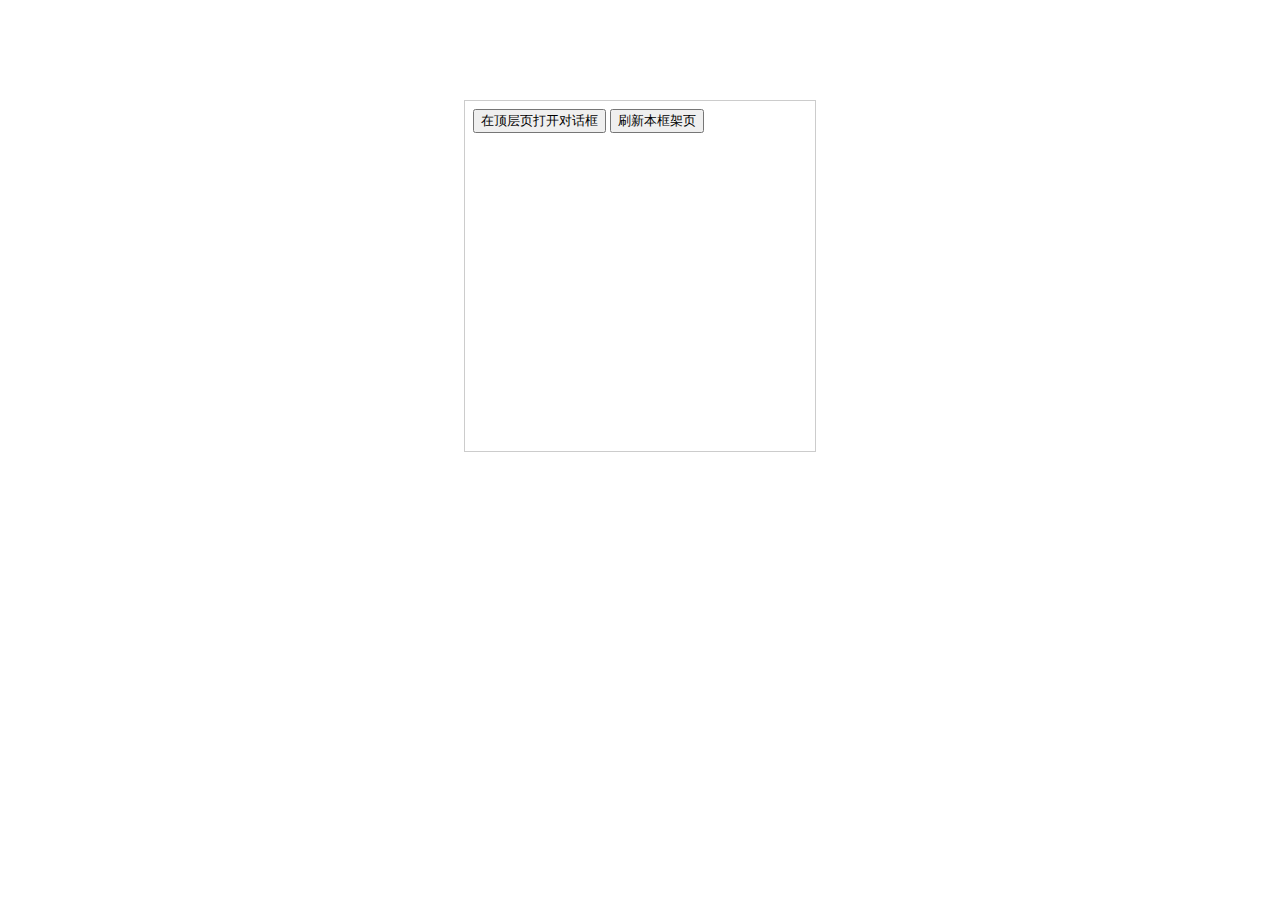
<file: web/src/main/webapp/statics/third/dialog/test/iframe/index.html>
<!doctype html>
<html>
<head>
	<meta charset="UTF-8">
	<title>test</title>
	<style>
		body {
			
			margin: 0;
		}
		#doc {
			height: 560px;
		}
		#doc iframe {
			display: block;
			width: 350px;
			border: 1px solid #CCC;
			height: 350px;
			margin: 100px auto 0 auto;
		}
	</style>
</head>
<body>
<script>
!/http/.test(location.protocol) && document.write('<h1>请在服务端预览（部分浏览器本地 iframe 会跨域无权限）</h1>');
</script>
<div id="doc">
	<iframe id="test-iframe" src="main.html"></iframe>
</div>
<script src="../../lib/sea.js"></script>
<script>
seajs.config({
  alias: {
    "jquery": "jquery-1.10.2.js"
  }
});
</script>
<script>
seajs.use(['../../src/dialog-plus'], function (dialog) {
	window.dialog = dialog;
});
</script>
</body>
</html>
</file>
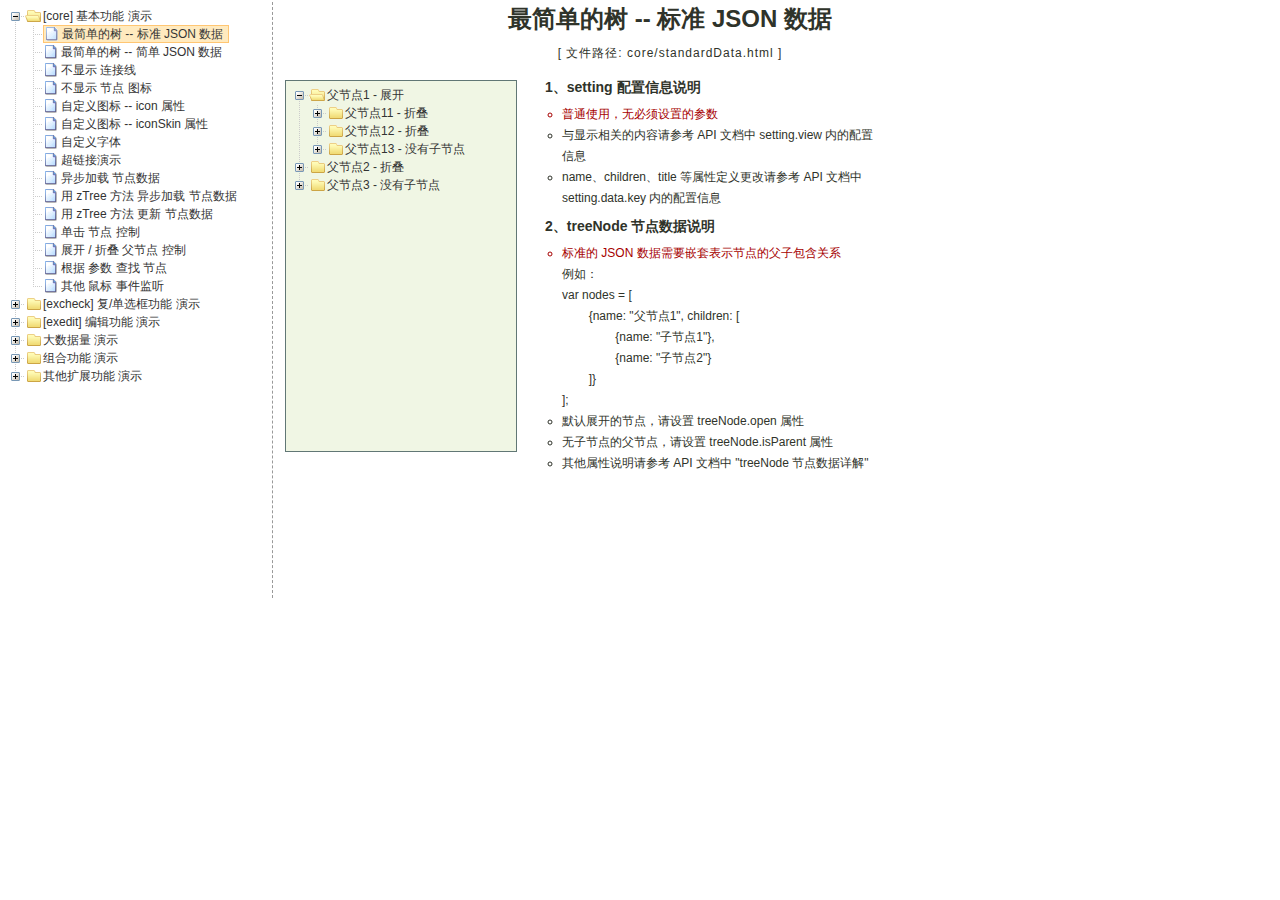
<file: web/src/main/webapp/statics/third/ztree3/demo/cn/index.html>
<!DOCTYPE HTML PUBLIC "-//W3C//DTD HTML 4.01//EN" "http://www.w3.org/TR/html4/strict.dtd">
<HTML>
 <HEAD>
  <TITLE> ZTREE DEMO </TITLE>
  <meta http-equiv="content-type" content="text/html; charset=UTF-8">
  <link rel="stylesheet" href="../../css/zTreeStyle/zTreeStyle.css" type="text/css">
  <style>
	body {
	background-color: white;
	margin:0; padding:0;
	text-align: center;
	}
	div, p, table, th, td {
		list-style:none;
		margin:0; padding:0;
		color:#333; font-size:12px;
		font-family:dotum, Verdana, Arial, Helvetica, AppleGothic, sans-serif;
	}
	#testIframe {margin-left: 10px;}
  </style>
<script type="text/javascript" src="../../js/jquery-1.4.4.min.js"></script>
<script type="text/javascript" src="../../js/jquery.ztree.core.js"></script>
  <SCRIPT type="text/javascript" >
  <!--
	var zTree;
	var demoIframe;

	var setting = {
		view: {
			dblClickExpand: false,
			showLine: true,
			selectedMulti: false
		},
		data: {
			simpleData: {
				enable:true,
				idKey: "id",
				pIdKey: "pId",
				rootPId: ""
			}
		},
		callback: {
			beforeClick: function(treeId, treeNode) {
				var zTree = $.fn.zTree.getZTreeObj("tree");
				if (treeNode.isParent) {
					zTree.expandNode(treeNode);
					return false;
				} else {
					demoIframe.attr("src",treeNode.file + ".html");
					return true;
				}
			}
		}
	};

	var zNodes =[
		{id:1, pId:0, name:"[core] 基本功能 演示", open:true},
		{id:101, pId:1, name:"最简单的树 --  标准 JSON 数据", file:"core/standardData"},
		{id:102, pId:1, name:"最简单的树 --  简单 JSON 数据", file:"core/simpleData"},
		{id:103, pId:1, name:"不显示 连接线", file:"core/noline"},
		{id:104, pId:1, name:"不显示 节点 图标", file:"core/noicon"},
		{id:105, pId:1, name:"自定义图标 --  icon 属性", file:"core/custom_icon"},
		{id:106, pId:1, name:"自定义图标 --  iconSkin 属性", file:"core/custom_iconSkin"},
		{id:107, pId:1, name:"自定义字体", file:"core/custom_font"},
		{id:115, pId:1, name:"超链接演示", file:"core/url"},
		{id:108, pId:1, name:"异步加载 节点数据", file:"core/async"},
		{id:109, pId:1, name:"用 zTree 方法 异步加载 节点数据", file:"core/async_fun"},
		{id:110, pId:1, name:"用 zTree 方法 更新 节点数据", file:"core/update_fun"},
		{id:111, pId:1, name:"单击 节点 控制", file:"core/click"},
		{id:112, pId:1, name:"展开 / 折叠 父节点 控制", file:"core/expand"},
		{id:113, pId:1, name:"根据 参数 查找 节点", file:"core/searchNodes"},
		{id:114, pId:1, name:"其他 鼠标 事件监听", file:"core/otherMouse"},

		{id:2, pId:0, name:"[excheck] 复/单选框功能 演示", open:false},
		{id:201, pId:2, name:"Checkbox 勾选操作", file:"excheck/checkbox"},
		{id:206, pId:2, name:"Checkbox nocheck 演示", file:"excheck/checkbox_nocheck"},
		{id:207, pId:2, name:"Checkbox chkDisabled 演示", file:"excheck/checkbox_chkDisabled"},
		{id:208, pId:2, name:"Checkbox halfCheck 演示", file:"excheck/checkbox_halfCheck"},
		{id:202, pId:2, name:"Checkbox 勾选统计", file:"excheck/checkbox_count"},
		{id:203, pId:2, name:"用 zTree 方法 勾选 Checkbox", file:"excheck/checkbox_fun"},
		{id:204, pId:2, name:"Radio 勾选操作", file:"excheck/radio"},
		{id:209, pId:2, name:"Radio nocheck 演示", file:"excheck/radio_nocheck"},
		{id:210, pId:2, name:"Radio chkDisabled 演示", file:"excheck/radio_chkDisabled"},
		{id:211, pId:2, name:"Radio halfCheck 演示", file:"excheck/radio_halfCheck"},
		{id:205, pId:2, name:"用 zTree 方法 勾选 Radio", file:"excheck/radio_fun"},

		{id:3, pId:0, name:"[exedit] 编辑功能 演示", open:false},
		{id:301, pId:3, name:"拖拽 节点 基本控制", file:"exedit/drag"},
		{id:302, pId:3, name:"拖拽 节点 高级控制", file:"exedit/drag_super"},
		{id:303, pId:3, name:"用 zTree 方法 移动 / 复制 节点", file:"exedit/drag_fun"},
		{id:304, pId:3, name:"基本 增 / 删 / 改 节点", file:"exedit/edit"},
		{id:305, pId:3, name:"高级 增 / 删 / 改 节点", file:"exedit/edit_super"},
		{id:306, pId:3, name:"用 zTree 方法 增 / 删 / 改 节点", file:"exedit/edit_fun"},
		{id:307, pId:3, name:"异步加载 & 编辑功能 共存", file:"exedit/async_edit"},
		{id:308, pId:3, name:"多棵树之间 的 数据交互", file:"exedit/multiTree"},

		{id:4, pId:0, name:"大数据量 演示", open:false},
		{id:401, pId:4, name:"一次性加载大数据量", file:"bigdata/common"},
		{id:402, pId:4, name:"分批异步加载大数据量", file:"bigdata/diy_async"},
		{id:403, pId:4, name:"分批异步加载大数据量", file:"bigdata/page"},

		{id:5, pId:0, name:"组合功能 演示", open:false},
		{id:501, pId:5, name:"冻结根节点", file:"super/oneroot"},
		{id:502, pId:5, name:"单击展开/折叠节点", file:"super/oneclick"},
		{id:503, pId:5, name:"保持展开单一路径", file:"super/singlepath"},
		{id:504, pId:5, name:"添加 自定义控件", file:"super/diydom"},
		{id:505, pId:5, name:"checkbox / radio 共存", file:"super/checkbox_radio"},
		{id:506, pId:5, name:"左侧菜单", file:"super/left_menu"},
		{id:513, pId:5, name:"OutLook 风格", file:"super/left_menuForOutLook"},
		{id:515, pId:5, name:"Awesome 风格", file:"super/awesome"},
		{id:514, pId:5, name:"Metro 风格", file:"super/metro"},
		{id:507, pId:5, name:"下拉菜单", file:"super/select_menu"},
		{id:509, pId:5, name:"带 checkbox 的多选下拉菜单", file:"super/select_menu_checkbox"},
		{id:510, pId:5, name:"带 radio 的单选下拉菜单", file:"super/select_menu_radio"},
		{id:508, pId:5, name:"右键菜单 的 实现", file:"super/rightClickMenu"},
		{id:511, pId:5, name:"与其他 DOM 拖拽互动", file:"super/dragWithOther"},
		{id:512, pId:5, name:"异步加载模式下全部展开", file:"super/asyncForAll"},

		{id:6, pId:0, name:"其他扩展功能 演示", open:false},
		{id:601, pId:6, name:"隐藏普通节点", file:"exhide/common"},
		{id:602, pId:6, name:"配合 checkbox 的隐藏", file:"exhide/checkbox"},
		{id:603, pId:6, name:"配合 radio 的隐藏", file:"exhide/radio"}
	];

	$(document).ready(function(){
		var t = $("#tree");
		t = $.fn.zTree.init(t, setting, zNodes);
		demoIframe = $("#testIframe");
		demoIframe.bind("load", loadReady);
		var zTree = $.fn.zTree.getZTreeObj("tree");
		zTree.selectNode(zTree.getNodeByParam("id", 101));

	});

	function loadReady() {
		var bodyH = demoIframe.contents().find("body").get(0).scrollHeight,
		htmlH = demoIframe.contents().find("html").get(0).scrollHeight,
		maxH = Math.max(bodyH, htmlH), minH = Math.min(bodyH, htmlH),
		h = demoIframe.height() >= maxH ? minH:maxH ;
		if (h < 530) h = 530;
		demoIframe.height(h);
	}

  //-->
  </SCRIPT>
 </HEAD>

<BODY>
<TABLE border=0 height=600px align=left>
	<TR>
		<TD width=260px align=left valign=top style="BORDER-RIGHT: #999999 1px dashed">
			<ul id="tree" class="ztree" style="width:260px; overflow:auto;"></ul>
		</TD>
		<TD width=770px align=left valign=top><IFRAME ID="testIframe" Name="testIframe" FRAMEBORDER=0 SCROLLING=AUTO width=100%  height=600px SRC="core/standardData.html"></IFRAME></TD>
	</TR>
</TABLE>

</BODY>
</HTML>
</file>
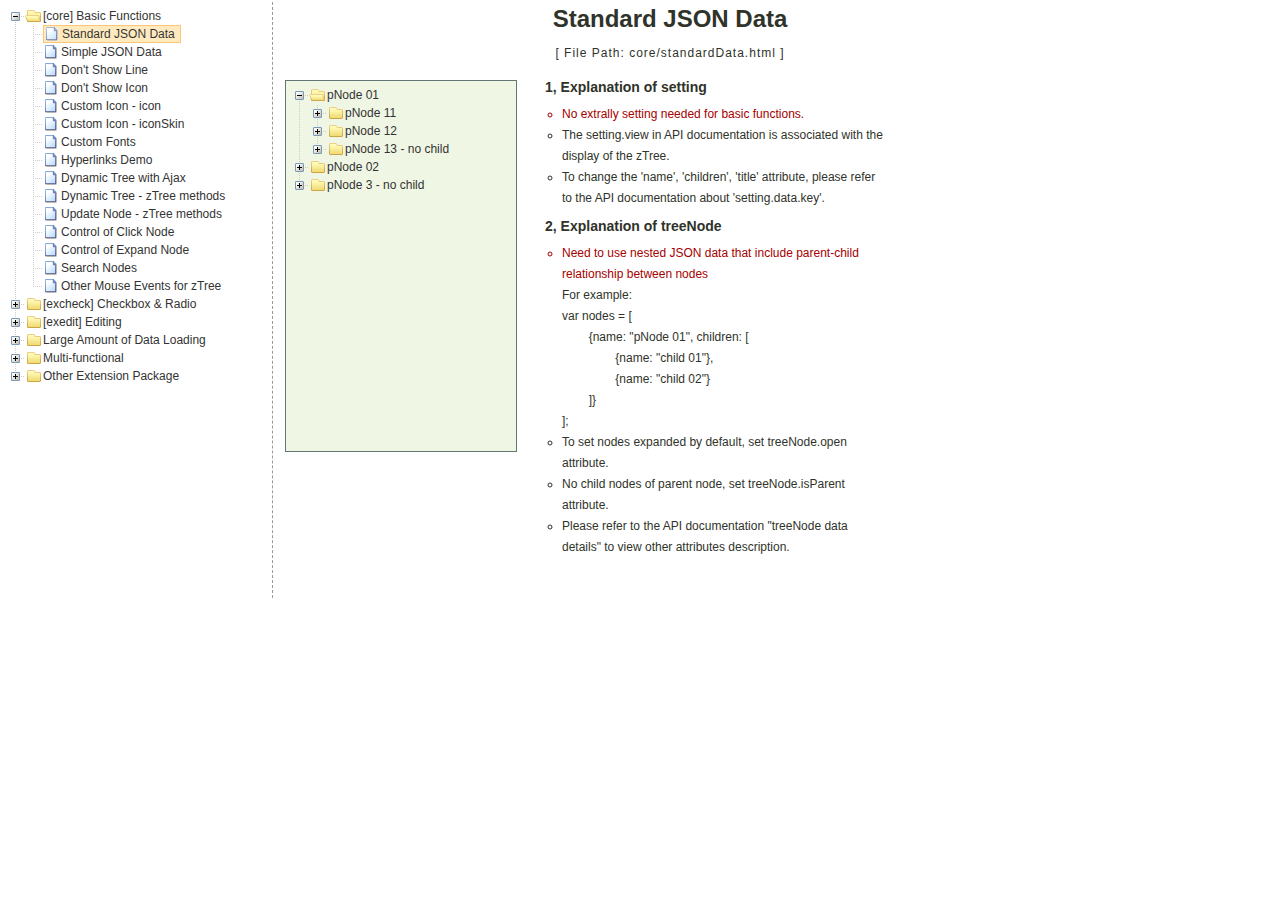
<file: web/src/main/webapp/statics/third/ztree3/demo/en/index.html>
<!DOCTYPE HTML PUBLIC "-//W3C//DTD HTML 4.01//EN" "http://www.w3.org/TR/html4/strict.dtd">
<HTML>
 <HEAD>
  <TITLE> ZTREE DEMO </TITLE>
  <meta http-equiv="content-type" content="text/html; charset=UTF-8">
  <link rel="stylesheet" href="../../css/zTreeStyle/zTreeStyle.css" type="text/css">
  <style>
	body {
	background-color: white;
	margin:0; padding:0;
	text-align: center;
	}
	div, p, table, th, td {
		list-style:none; 
		margin:0; padding:0; 
		color:#333; font-size:12px; 
		font-family:dotum, Verdana, Arial, Helvetica, AppleGothic, sans-serif;
	}
	#testIframe {margin-left: 10px;}
  </style>
<script type="text/javascript" src="../../js/jquery-1.4.4.min.js"></script>
<script type="text/javascript" src="../../js/jquery.ztree.core.js"></script>
  <SCRIPT type="text/javascript" >
  <!--
	var zTree;
	var demoIframe;

	var setting = {
		view: {
			dblClickExpand: false,
			showLine: true,
			selectedMulti: false
		},
		data: {
			simpleData: {
				enable:true,
				idKey: "id",
				pIdKey: "pId",
				rootPId: ""
			}
		},
		callback: {
			beforeClick: function(treeId, treeNode) {
				var zTree = $.fn.zTree.getZTreeObj("tree");
				if (treeNode.isParent) {
					zTree.expandNode(treeNode);
					return false;
				} else {
					demoIframe.attr("src",treeNode.file + ".html");
					return true;
				}
			}
		}
	};

	var zNodes = [
		{id:1, pId:0, name:"[core] Basic Functions", open:false},
		{id:101, pId:1, name:"Standard JSON Data", file:"core/standardData"},
		{id:102, pId:1, name:"Simple JSON Data", file:"core/simpleData"},
		{id:103, pId:1, name:"Don't Show Line", file:"core/noline"},
		{id:104, pId:1, name:"Don't Show Icon", file:"core/noicon"},
		{id:105, pId:1, name:"Custom Icon - icon", file:"core/custom_icon"},
		{id:106, pId:1, name:"Custom Icon - iconSkin", file:"core/custom_iconSkin"},
		{id:107, pId:1, name:"Custom Fonts", file:"core/custom_font"},
		{id:115, pId:1, name:"Hyperlinks Demo", file:"core/url"},
		{id:108, pId:1, name:"Dynamic Tree with Ajax", file:"core/async"},
		{id:109, pId:1, name:"Dynamic Tree - zTree methods", file:"core/async_fun"},
		{id:110, pId:1, name:"Update Node - zTree methods", file:"core/update_fun"},
		{id:111, pId:1, name:"Control of Click Node", file:"core/click"},
		{id:112, pId:1, name:"Control of Expand Node", file:"core/expand"},
		{id:113, pId:1, name:"Search Nodes", file:"core/searchNodes"},
		{id:114, pId:1, name:"Other Mouse Events for zTree", file:"core/otherMouse"},

		{id:2, pId:0, name:"[excheck] Checkbox & Radio", open:false},
		{id:201, pId:2, name:"Checkbox Operation", file:"excheck/checkbox"},
		{id:206, pId:2, name:"Checkbox nocheck Demo", file:"excheck/checkbox_nocheck"},
		{id:207, pId:2, name:"Checkbox chkDisabled Demo", file:"excheck/checkbox_chkDisabled"},
		{id:208, pId:2, name:"Checkbox halfCheck Demo", file:"excheck/checkbox_halfCheck"},
		{id:202, pId:2, name:"Statistics Checkbox is Checked", file:"excheck/checkbox_count"},
		{id:203, pId:2, name:"Checkbox - zTree methods", file:"excheck/checkbox_fun"},
		{id:204, pId:2, name:"Radio Operation", file:"excheck/radio"},
		{id:209, pId:2, name:"Radio nocheck Demo", file:"excheck/radio_nocheck"},
		{id:210, pId:2, name:"Radio chkDisabled Demo", file:"excheck/radio_chkDisabled"},
		{id:211, pId:2, name:"Radio halfCheck Demo", file:"excheck/radio_halfCheck"},
		{id:205, pId:2, name:"Radio - zTree methods", file:"excheck/radio_fun"},

		{id:3, pId:0, name:"[exedit] Editing", open:false},
		{id:301, pId:3, name:"Normal Drag Node Operation", file:"exedit/drag"},
		{id:302, pId:3, name:"Advanced Drag Node Operation", file:"exedit/drag_super"},
		{id:303, pId:3, name:"Move / Copy - zTree methods", file:"exedit/drag_fun"},
		{id:304, pId:3, name:"Basic Edit Nodes", file:"exedit/edit"},
		{id:305, pId:3, name:"Advanced Edit Nodes", file:"exedit/edit_super"},
		{id:306, pId:3, name:"Edit Nodes - zTree methods", file:"exedit/edit_fun"},
		{id:307, pId:3, name:"Editing Dynamic Tree", file:"exedit/async_edit"},
		{id:308, pId:3, name:"Multiple Trees", file:"exedit/multiTree"},

		{id:4, pId:0, name:"Large Amount of Data Loading", open:false},
		{id:401, pId:4, name:"One-time Large Data Loading", file:"bigdata/common"},
		{id:402, pId:4, name:"Loading Data in Batches", file:"bigdata/diy_async"},
		{id:403, pId:4, name:"Loading Data By Pagination", file:"bigdata/page"},

		{id:5, pId:0, name:"Multi-functional", open:false},
		{id:501, pId:5, name:"Freeze the Root Node", file:"super/oneroot"},
		{id:502, pId:5, name:"Click to Expand Node", file:"super/oneclick"},
		{id:503, pId:5, name:"Keep Single Path", file:"super/singlepath"},
		{id:504, pId:5, name:"Adding Custom DOM", file:"super/diydom"},
		{id:505, pId:5, name:"Checkbox / Radio Coexistence", file:"super/checkbox_radio"},
		{id:506, pId:5, name:"Left Menu", file:"super/left_menu"},
		{id:513, pId:5, name:"OutLook Style", file:"super/left_menuForOutLook"},
        {id:515, pId:5, name:"Awesome Style", file:"super/awesome"},
        {id:514, pId:5, name:"Metro Style", file:"super/metro"},
		{id:507, pId:5, name:"Drop-down Menu", file:"super/select_menu"},
		{id:509, pId:5, name:"Drop-down Menu with checkbox", file:"super/select_menu_checkbox"},
		{id:510, pId:5, name:"Drop-down Menu with radio", file:"super/select_menu_radio"},
		{id:508, pId:5, name:"Right-click Menu", file:"super/rightClickMenu"},
		{id:511, pId:5, name:"Drag With Other DOMs", file:"super/dragWithOther"},
		{id:512, pId:5, name:"Expand All Nodes with Async", file:"super/asyncForAll"},

		{id:6, pId:0, name:"Other Extension Package", open:false},
		{id:601, pId:6, name:"hide ordinary node", file:"exhide/common"},
		{id:602, pId:6, name:"hide with checkbox mode", file:"exhide/checkbox"},
		{id:603, pId:6, name:"hide with radio mode", file:"exhide/radio"}
	];

	$(document).ready(function(){
		var t = $("#tree");
		t = $.fn.zTree.init(t, setting, zNodes);
		demoIframe = $("#testIframe");
		demoIframe.bind("load", loadReady);
		var zTree = $.fn.zTree.getZTreeObj("tree");
		zTree.selectNode(zTree.getNodeByParam("id", 101));
	
	});

	function loadReady() {
		var bodyH = demoIframe.contents().find("body").get(0).scrollHeight,
		htmlH = demoIframe.contents().find("html").get(0).scrollHeight,
		maxH = Math.max(bodyH, htmlH), minH = Math.min(bodyH, htmlH),
		h = demoIframe.height() >= maxH ? minH:maxH ;
		if (h < 530) h = 530;
		demoIframe.height(h);
	}

  //-->
  </SCRIPT>
 </HEAD>

<BODY>
<TABLE border=0 height=600px align=left>
	<TR>
		<TD width=260px align=left valign=top style="BORDER-RIGHT: #999999 1px dashed">
			<ul id="tree" class="ztree" style="width:260px; overflow:auto;"></ul>
		</TD>
		<TD width=770px align=left valign=top><IFRAME ID="testIframe" Name="testIframe" FRAMEBORDER=0 SCROLLING=AUTO width=100%  height=600px SRC="core/standardData.html"></IFRAME></TD>
	</TR>
</TABLE>

 </BODY>
</HTML>
</file>
<file: web/src/main/webapp/statics/third/float/css/htmleaf-demo.css>
@font-face {
	font-family: 'icomoon';
	src:url('../fonts/icomoon.eot?rretjt');
	src:url('../fonts/icomoon.eot?#iefixrretjt') format('embedded-opentype'),
		url('../fonts/icomoon.woff?rretjt') format('woff'),
		url('../fonts/icomoon.ttf?rretjt') format('truetype'),
		url('../fonts/icomoon.svg?rretjt#icomoon') format('svg');
	font-weight: normal;
	font-style: normal;
}

[class^="icon-"], [class*=" icon-"] {
	font-family: 'icomoon';
	speak: none;
	font-style: normal;
	font-weight: normal;
	font-variant: normal;
	text-transform: none;
	line-height: 1;

	/* Better Font Rendering =========== */
	-webkit-font-smoothing: antialiased;
	-moz-osx-font-smoothing: grayscale;
}

body, html { font-size: 100%; 	padding: 0; margin: 0;}

/* Reset */
*,
*:after,
*:before {
	-webkit-box-sizing: border-box;
	-moz-box-sizing: border-box;
	box-sizing: border-box;
}

/* Clearfix hack by Nicolas Gallagher: http://nicolasgallagher.com/micro-clearfix-hack/ */
.clearfix:before,
.clearfix:after {
	content: " ";
	display: table;
}

.clearfix:after {
	clear: both;
}


.bgcolor-1 { background: #f0efee; }
.bgcolor-2 { background: #f9f9f9; }
.bgcolor-3 { background: #e8e8e8; }/*light grey*/
.bgcolor-4 { background: #2f3238; color: #fff; }/*Dark grey*/
.bgcolor-5 { background: #df6659; color: #521e18; }/*pink1*/
.bgcolor-6 { background: #2fa8ec; }/*sky blue*/
.bgcolor-7 { background: #d0d6d6; }/*White tea*/
.bgcolor-8 { background: #3d4444; color: #fff; }/*Dark grey2*/
.bgcolor-9 { background: #ef3f52; color: #fff;}/*pink2*/
.bgcolor-10{ background: #64448f; color: #fff;}/*Violet*/
.bgcolor-11{ background: #3755ad; color: #fff;}/*dark blue*/
.bgcolor-12{ background: #3498DB; color: #fff;}/*light blue*/
.bgcolor-20{ background: #494A5F;color: #D5D6E2;}
/* Header */
.htmleaf-header{
	padding: 1em 190px 1em;
	letter-spacing: -1px;
	text-align: center;
	background: #66677c;
}
.htmleaf-header h1 {
	color: #D5D6E2;
	font-weight: 600;
	font-size: 2em;
	line-height: 1;
	margin-bottom: 0;
}
.htmleaf-header h1 span {
	display: block;
	font-size: 60%;
	font-weight: 400;
	padding: 0.8em 0 0.5em 0;
	color: #c3c8cd;
}
/*nav*/
.htmleaf-demo a{color: #fff;text-decoration: none;}
.htmleaf-demo{width: 100%;padding-bottom: 1.2em;}
.htmleaf-demo a{display: inline-block;margin: 0.5em;padding: 0.6em 1em;border: 3px solid #fff;font-weight: 700;}
.htmleaf-demo a:hover{opacity: 0.6;}
.htmleaf-demo a.current{background:#1d7db1;color: #fff; }
/* Top Navigation Style */
.htmleaf-links {
	position: relative;
	display: inline-block;
	white-space: nowrap;
	font-size: 1.5em;
	text-align: center;
}

.htmleaf-links::after {
	position: absolute;
	top: 0;
	left: 50%;
	margin-left: -1px;
	width: 2px;
	height: 100%;
	background: #dbdbdb;
	content: '';
	-webkit-transform: rotate3d(0,0,1,22.5deg);
	transform: rotate3d(0,0,1,22.5deg);
}

.htmleaf-icon {
	display: inline-block;
	margin: 0.5em;
	padding: 0em 0;
	width: 1.5em;
	text-decoration: none;
}

.htmleaf-icon span {
	display: none;
}

.htmleaf-icon:before {
	margin: 0 5px;
	text-transform: none;
	font-weight: normal;
	font-style: normal;
	font-variant: normal;
	font-family: 'icomoon';
	line-height: 1;
	speak: none;
	-webkit-font-smoothing: antialiased;
}
/* footer */
.htmleaf-footer{width: 100%;padding-top: 10px;}
.htmleaf-small{font-size: 0.8em;}
.center{text-align: center;}
/****/
.related {
	color: #fff;
	background: #494A5F;
	text-align: center;
	font-size: 1.25em;
	padding: 0.5em 0;
	overflow: hidden;
}

.related > a {
	vertical-align: top;
	width: calc(100% - 20px);
	max-width: 340px;
	display: inline-block;
	text-align: center;
	margin: 20px 10px;
	padding: 25px;
	font-family: "Microsoft YaHei","宋体","Segoe UI", "Lucida Grande", Helvetica, Arial,sans-serif, FreeSans, Arimo;
}
.related a {
	display: inline-block;
	text-align: left;
	margin: 20px auto;
	padding: 10px 20px;
	opacity: 0.8;
	-webkit-transition: opacity 0.3s;
	transition: opacity 0.3s;
	-webkit-backface-visibility: hidden;
}

.related a:hover,
.related a:active {
	opacity: 1;
}

.related a img {
	max-width: 100%;
	opacity: 0.8;
	border-radius: 4px;
}
.related a:hover img,
.related a:active img {
	opacity: 1;
}
.related h3{font-family: "Microsoft YaHei", sans-serif;font-size: 1.2em}
.related a h3 {
	font-size: 0.85em;
	font-weight: 300;
	margin-top: 0.15em;
	color: #fff;
}
/* icomoon */
.icon-htmleaf-home-outline:before {
	content: "\e5000";
}

.icon-htmleaf-arrow-forward-outline:before {
	content: "\e5001";
}

@media screen and (max-width: 1024px) {
	.htmleaf-header {
		padding: 2em 10% 2em;
	}
	.htmleaf-header h1 {
        font-size:1.4em;
    }
    .htmleaf-links{font-size: 1.4em}
}

@media screen and (max-width: 960px) {
	.htmleaf-header {
		padding: 2em 10% 2em;
	}
	.htmleaf-header h1 {
        font-size:1.2em;
    }
    .htmleaf-links{font-size: 1.2em}
    .related h3{font-size: 1em;}
	.related a h3 {
		font-size: 0.8em;
	}
}

@media screen and (max-width: 766px) {
	.htmleaf-header h1 {
        font-size:1.3em;
    }
    .htmleaf-links{font-size: 1.3em}
}

@media screen and (max-width: 640px) {
	.htmleaf-header {
		padding: 2em 10% 2em;
	}
	.htmleaf-header h1 {
        font-size:1em;
    }
    .htmleaf-links{font-size: 1em}
    .related h3{font-size: 0.8em;}
	.related a h3 {
		font-size: 0.6em;
	}
}
</file>
<file: web/src/main/webapp/statics/third/float/css/index.css>
html, body{
  height: 100%;
  min-height: 100%;
  background: #E9EBEC;
  -webkit-font-smoothing: initial;
  text-rendering: initial;  
}
html{
  font-family: 'Raleway', sans-serif;
  font-weight: 200;
  -ms-touch-action: manipulation;
  touch-action: manipulation;
}
body{
  display: -webkit-flex;
  -webkit-align-items: center;
  -webkit-justify-content: center;

  display: flex;
  align-items: center;
  justify-content: center;

  -webkit-animation-duration: 3s;
  animation-duration: 3s;
  -webkit-animation-fill-mode: both;
  animation-fill-mode: both;
  -webkit-animation-name: fadeIn;
  animation-name: fadeIn;
}
html p, body p{
  line-height: inherit;
}
h1{
  margin: 0.2em 0;
  color: rgba(40, 33, 33, .7);
  color: rgba(124, 98, 152, 1);
  font-weight: 400;
}
header{
  background: #00C8BE;
  padding: 0.3em 1em;
  position: relative;
  z-index: 20;
}
.viewCode header{
  box-shadow: 0px 2px 5px 0 rgba(0, 0, 0, 0.26);
}
.showcode{
  background: rgb(232, 216, 49);
  color: rgba(124, 98, 152, 1);
  width: 40px;
  height: 40px;
  text-align: center;
  position: absolute;
  right: 1em;
  bottom: 0;
  margin-bottom: -15px;
  border-radius: 100%;
  font-size: 16px;
  cursor: pointer;
  box-shadow: 0px 2px 5px 0 rgba(0, 0, 0, 0.26);
  transition: all .3s;
}
.viewCode .showcode{
  -webkit-transform: rotateX(-180deg);
  transform: rotateX(-180deg);
  box-shadow: 0px -2px 5px 0 rgba(0, 0, 0, 0.26);
}
.icon-nocode, .icon-yepcode{
  transition: opacity .3s;
  position: absolute;
  left: 0;
  display: block;
  width: 100%;
  line-height: 40px;
}
.icon-nocode{
  opacity: 0;
}
.viewCode .icon-nocode{
  opacity: 1;
}
.viewCode .icon-yepcode{
  opacity: 0;
}
.panel{
  width: 90%;
  position: relative;
  max-width: 650px;
  box-shadow: 0px 2px 5px 0 rgba(0, 0, 0, 0.26);
  background: #F5F5F5;
  border-radius: 3px;
  overflow: hidden;
}
article{
  min-height: 180px;
  padding: 1em;
  font-weight: 200;
  line-height: 1.5em;
  position: relative;
}
footer{
  padding: 0.3em 1em 1em;
}
footer a, footer a:active, footer a:visited{
  color: inherit;
}
.code{
  position: absolute;
  top: 0;
  top: 0;
  left: 0;
  right: 0;
  height: 100%;
  overflow: scroll;
  background: rgba(124, 98, 152, 0.94);
  color: rgba(245, 247, 247, 0.92);
  padding: 0em 1em;
  transition: all .4s;
  -webkit-transform: translateY(-100%);
  transform: translateY(-100%);
}
.code p:first-child{
  margin-top: 2em;
}
.code a{
  color: rgba(232, 216, 49, 0.9);
}
.viewCode .code{
  -webkit-transform: translateY(0);
  transform: translateY(0);
  box-shadow: 0px 2px 5px 0 rgba(0, 0, 0, 0.36);
}
.actions{
  font-weight: 300;
  text-transform: uppercase;
  font-size: 0.8em;
  padding: 1em;
  border: none;
  background: none;
  transition: color .2s;
  cursor: pointer;
}
.actions:hover{
  color: rgb(30, 30, 171);
  background: #F5F5F5;
  box-shadow: 0px 2px 5px 0 rgba(0, 0, 0, 0.26);
}

code, pre {
  background: rgba(255,255,255,0.1);
  color:  rgba(232, 216, 49, 0.9);
  font-family: "Source Code Pro", Monaco, Menlo, Consolas, "Courier New",monospace;
  padding: 0.5em;
  border-radius: 3px;
  margin: 1em 0;
}
code{
  display: inline;
  vertical-align: middle;
  margin: 0;
}
pre{
  display: block;
}
.striked{
 text-decoration: line-through;
}
.mfb-component--tl{
  animation: fromTop 1s 1;
  -webkit-animation: fromTop 1s 1;
}
.mfb-component--tr{
  animation: fromTop 1.3s 1;
  -webkit-animation: fromTop 1.3s 1;
}
.mfb-component--br{
  animation: fromBottom 1.6s 1;
  -webkit-animation: fromBottom 1.6s 1;
}
.mfb-component--bl{
  animation: fromBottom 1.9s 1;
  -webkit-animation: fromBottom 1.9s 1;
}
@keyframes fromBottom {
  0% {
    transform: translateY(250px);
  }
  100% {
    transform: translateY(0);
  }
}
@keyframes fromTop {
  0% {
    transform: translateY(-250px);
  }
  100% {
    transform: translateY(0);
  }
}
@-webkit-keyframes fromBottom {
  0% {
    transform: translateY(250px);
  }
  100% {
    transform: translateY(0);
  }
}
@-webkit-keyframes fromTop {
  0% {
    transform: translateY(-250px);
  }
  100% {
    transform: translateY(0);
  }
}

@-webkit-keyframes fadeIn {
  0% {
    opacity: 0;
  }

  100% {
    opacity: 1;
  }
}

@keyframes fadeIn {
  0% {
    opacity: 0;
  }

  100% {
    opacity: 1;
  }
}
</file>
<file: web/src/main/webapp/statics/third/float/dist/mfb.css>
/**
 * CONTENTS
 *
 * #Introduction........Naming conventions used throughout the code.
 *
 * #SETTINGS
 * Variables............Globally-available variables and config.
 *
 * #TOOLS
 * Mixins...............Useful mixins.
 *
 * #GENERIC
 * Demo styles..........Styles for demo only (consider removing these).
 *
 * #BASE
 * Raw styles...........The very basic component wrapper.
 * Modifiers............The basic styles dependant on component placement.
 * Debuggers............The basic styles dependant on component placement.
 *
 * #BUTTONS
 * Base..................Wrapping and constraining every button.
 * Modifiers.............Styles that depends on state and settings.
 * Animations............Main animations of the component.
 * Debuggers.............Styles for development.
 *
 * #LABELS
 * Base..................Wrapping and constraining every label.
 * Modifiers.............Styles that depends on state and settings.
 * Debuggers.............Styles for development.
 *
 * #DEVELOPMENT
 * In development........These styles are in development and not yet finalised
 * Debuggers.............Helper styles and flags for development.
 */
/*------------------------------------*\
    #Introduction
\*------------------------------------*/
/**
 * The code AND the comments use naming conventions to refer to each part of
 * the UI put in place by this component. If you see that somewhere they are
 * not followed please consider a Pull Request. The naming conventions are:
 *
 * "Component" : the widget itself as a whole. This is the last time it will be
 *               called anything different than "component". So, stay away from
 *               "widget", "button" or anything else when referring to the
 *               Component in general.
 *
 * "Main Button" : the button that is always in view. Hovering or clicking on it
 *                 will reveal the child buttons.
 *
 * "Child buttons" : if you've read the previous point you know what they are.
 *                   Did you read the previous point? :)
 *
 * "Label(s)" : the tooltip that fades in when hovering over a button.

/*------------------------------------*\
    #SETTINGS | Variables
\*------------------------------------*/
/**
 * These variables are the default styles that serve as fallback and can be
 * easily customised at compile time.
 * Consider overriding them in your own style sheets rather than editing them
 * here. Refer to the docs for more info.
 */
/* COLORS ----------------------------*/
/* EFFECTS ---------------------------*/
/* SPEEDS ----------------------------*/
/* SIZES -----------------------------*/
/* SPACING ---------------------------*/
/* OTHER VARIABLES -------------------*/
/*------------------------------------*\
    #BASE | Raw styles
\*------------------------------------*/
/**
 * The very core styling of the button.
 * These styles are shared by every instance of the button.
 * Styles placed here should NOT care about placement in the screen,
 * options chosen by the user or state of the button.
 */
.mfb-component--tl, .mfb-component--tr, .mfb-component--bl, .mfb-component--br {
  box-sizing: border-box;
  margin: 25px;
  position: fixed;
  white-space: nowrap;
  z-index: 30;
  padding-left: 0;
  list-style: none; }
  .mfb-component--tl *, .mfb-component--tr *, .mfb-component--bl *, .mfb-component--br *, .mfb-component--tl *:before, .mfb-component--tr *:before, .mfb-component--bl *:before, .mfb-component--br *:before, .mfb-component--tl *:after, .mfb-component--tr *:after, .mfb-component--bl *:after, .mfb-component--br *:after {
    box-sizing: inherit; }

/*------------------------------------*\
    #BASE | Modifiers
\*------------------------------------*/
/**
 * These styles depends on the placement of the button.
 * Styles can be:
 * 1. Top-left:  modified by the " --tl " suffix.
 * 2. Top-right: modified by the " --tr " suffix.
 * 3. Bottom-left:  modified by the " --bl " suffix.
 * 4. Bottom-right: modified by the " --br " suffix.
 */
.mfb-component--tl {
  left: 0;
  top: 0; }

.mfb-component--tr {
  right: 0;
  top: 0; }

.mfb-component--bl {
  left: 0;
  bottom: 0; }

.mfb-component--br {
  right: 0;
  bottom: 0; }

/*------------------------------------*\
    #BUTTONS | Base
\*------------------------------------*/
.mfb-component__button--main, .mfb-component__button--child {
  background-color: #E40A5D;
  display: inline-block;
  position: relative;
  border: none;
  border-radius: 50%;
  box-shadow: 0 0 4px rgba(0, 0, 0, 0.14), 0 4px 8px rgba(0, 0, 0, 0.28);
  cursor: pointer;
  outline: none;
  padding: 0;
  position: relative;
  -webkit-user-drag: none;
  color: #f1f1f1; }

/**
 * This is the unordered list for the list items that contain
 * the child buttons.
 *
 */
.mfb-component__list {
  list-style: none;
  margin: 0;
  padding: 0; }
  .mfb-component__list > li {
    display: block;
    position: absolute;
    top: 0;
    right: 1px;
    padding: 10px 0;
    margin: -10px 0; }

/**
 * These are the basic styles for all the icons inside the main button
 */
.mfb-component__icon, .mfb-component__main-icon--active,
.mfb-component__main-icon--resting, .mfb-component__child-icon {
  position: absolute;
  font-size: 18px;
  text-align: center;
  line-height: 56px;
  width: 100%; }

.mfb-component__wrap {
  padding: 25px;
  margin: -25px; }

[data-mfb-toggle="hover"]:hover .mfb-component__icon, [data-mfb-toggle="hover"]:hover .mfb-component__main-icon--active,
[data-mfb-toggle="hover"]:hover .mfb-component__main-icon--resting, [data-mfb-toggle="hover"]:hover .mfb-component__child-icon,
[data-mfb-state="open"] .mfb-component__icon,
[data-mfb-state="open"] .mfb-component__main-icon--active,
[data-mfb-state="open"] .mfb-component__main-icon--resting,
[data-mfb-state="open"] .mfb-component__child-icon {
  -webkit-transform: scale(1) rotate(0deg);
  transform: scale(1) rotate(0deg); }

/*------------------------------------*\
    #BUTTONS | Modifiers
\*------------------------------------*/
.mfb-component__button--main {
  height: 56px;
  width: 56px;
  z-index: 20; }

.mfb-component__button--child {
  height: 56px;
  width: 56px; }

.mfb-component__main-icon--active,
.mfb-component__main-icon--resting {
  -webkit-transform: scale(1) rotate(360deg);
  transform: scale(1) rotate(360deg);
  -webkit-transition: -webkit-transform 150ms cubic-bezier(0.4, 0, 1, 1);
  transition: transform 150ms cubic-bezier(0.4, 0, 1, 1); }

.mfb-component__child-icon,
.mfb-component__child-icon {
  line-height: 56px;
  font-size: 18px; }

.mfb-component__main-icon--active {
  opacity: 0; }

[data-mfb-toggle="hover"]:hover .mfb-component__main-icon,
[data-mfb-state="open"] .mfb-component__main-icon {
  -webkit-transform: scale(1) rotate(0deg);
  transform: scale(1) rotate(0deg); }
[data-mfb-toggle="hover"]:hover .mfb-component__main-icon--resting,
[data-mfb-state="open"] .mfb-component__main-icon--resting {
  opacity: 0;
  position: absolute !important; }
[data-mfb-toggle="hover"]:hover .mfb-component__main-icon--active,
[data-mfb-state="open"] .mfb-component__main-icon--active {
  opacity: 1; }

/*------------------------------------*\
    #BUTTONS | Animations
\*------------------------------------*/
/**
 * SLIDE IN + FADE
 * When hovering the main button, the child buttons slide out from beneath
 * the main button while transitioning from transparent to opaque.
 *
 */
.mfb-component--tl.mfb-slidein .mfb-component__list li,
.mfb-component--tr.mfb-slidein .mfb-component__list li {
  opacity: 0;
  transition: all 0.5s; }
.mfb-component--tl.mfb-slidein[data-mfb-toggle="hover"]:hover .mfb-component__list li, .mfb-component--tl.mfb-slidein[data-mfb-state="open"] .mfb-component__list li,
.mfb-component--tr.mfb-slidein[data-mfb-toggle="hover"]:hover .mfb-component__list li,
.mfb-component--tr.mfb-slidein[data-mfb-state="open"] .mfb-component__list li {
  opacity: 1; }
.mfb-component--tl.mfb-slidein[data-mfb-toggle="hover"]:hover .mfb-component__list li:nth-child(1), .mfb-component--tl.mfb-slidein[data-mfb-state="open"] .mfb-component__list li:nth-child(1),
.mfb-component--tr.mfb-slidein[data-mfb-toggle="hover"]:hover .mfb-component__list li:nth-child(1),
.mfb-component--tr.mfb-slidein[data-mfb-state="open"] .mfb-component__list li:nth-child(1) {
  -webkit-transform: translateY(70px);
  transform: translateY(70px); }
.mfb-component--tl.mfb-slidein[data-mfb-toggle="hover"]:hover .mfb-component__list li:nth-child(2), .mfb-component--tl.mfb-slidein[data-mfb-state="open"] .mfb-component__list li:nth-child(2),
.mfb-component--tr.mfb-slidein[data-mfb-toggle="hover"]:hover .mfb-component__list li:nth-child(2),
.mfb-component--tr.mfb-slidein[data-mfb-state="open"] .mfb-component__list li:nth-child(2) {
  -webkit-transform: translateY(140px);
  transform: translateY(140px); }
.mfb-component--tl.mfb-slidein[data-mfb-toggle="hover"]:hover .mfb-component__list li:nth-child(3), .mfb-component--tl.mfb-slidein[data-mfb-state="open"] .mfb-component__list li:nth-child(3),
.mfb-component--tr.mfb-slidein[data-mfb-toggle="hover"]:hover .mfb-component__list li:nth-child(3),
.mfb-component--tr.mfb-slidein[data-mfb-state="open"] .mfb-component__list li:nth-child(3) {
  -webkit-transform: translateY(210px);
  transform: translateY(210px); }
.mfb-component--tl.mfb-slidein[data-mfb-toggle="hover"]:hover .mfb-component__list li:nth-child(4), .mfb-component--tl.mfb-slidein[data-mfb-state="open"] .mfb-component__list li:nth-child(4),
.mfb-component--tr.mfb-slidein[data-mfb-toggle="hover"]:hover .mfb-component__list li:nth-child(4),
.mfb-component--tr.mfb-slidein[data-mfb-state="open"] .mfb-component__list li:nth-child(4) {
  -webkit-transform: translateY(280px);
  transform: translateY(280px); }

.mfb-component--bl.mfb-slidein .mfb-component__list li,
.mfb-component--br.mfb-slidein .mfb-component__list li {
  opacity: 0;
  transition: all 0.5s; }
.mfb-component--bl.mfb-slidein[data-mfb-toggle="hover"]:hover .mfb-component__list li, .mfb-component--bl.mfb-slidein[data-mfb-state="open"] .mfb-component__list li,
.mfb-component--br.mfb-slidein[data-mfb-toggle="hover"]:hover .mfb-component__list li,
.mfb-component--br.mfb-slidein[data-mfb-state="open"] .mfb-component__list li {
  opacity: 1; }
.mfb-component--bl.mfb-slidein[data-mfb-toggle="hover"]:hover .mfb-component__list li:nth-child(1), .mfb-component--bl.mfb-slidein[data-mfb-state="open"] .mfb-component__list li:nth-child(1),
.mfb-component--br.mfb-slidein[data-mfb-toggle="hover"]:hover .mfb-component__list li:nth-child(1),
.mfb-component--br.mfb-slidein[data-mfb-state="open"] .mfb-component__list li:nth-child(1) {
  -webkit-transform: translateY(-70px);
  transform: translateY(-70px); }
.mfb-component--bl.mfb-slidein[data-mfb-toggle="hover"]:hover .mfb-component__list li:nth-child(2), .mfb-component--bl.mfb-slidein[data-mfb-state="open"] .mfb-component__list li:nth-child(2),
.mfb-component--br.mfb-slidein[data-mfb-toggle="hover"]:hover .mfb-component__list li:nth-child(2),
.mfb-component--br.mfb-slidein[data-mfb-state="open"] .mfb-component__list li:nth-child(2) {
  -webkit-transform: translateY(-140px);
  transform: translateY(-140px); }
.mfb-component--bl.mfb-slidein[data-mfb-toggle="hover"]:hover .mfb-component__list li:nth-child(3), .mfb-component--bl.mfb-slidein[data-mfb-state="open"] .mfb-component__list li:nth-child(3),
.mfb-component--br.mfb-slidein[data-mfb-toggle="hover"]:hover .mfb-component__list li:nth-child(3),
.mfb-component--br.mfb-slidein[data-mfb-state="open"] .mfb-component__list li:nth-child(3) {
  -webkit-transform: translateY(-210px);
  transform: translateY(-210px); }
.mfb-component--bl.mfb-slidein[data-mfb-toggle="hover"]:hover .mfb-component__list li:nth-child(4), .mfb-component--bl.mfb-slidein[data-mfb-state="open"] .mfb-component__list li:nth-child(4),
.mfb-component--br.mfb-slidein[data-mfb-toggle="hover"]:hover .mfb-component__list li:nth-child(4),
.mfb-component--br.mfb-slidein[data-mfb-state="open"] .mfb-component__list li:nth-child(4) {
  -webkit-transform: translateY(-280px);
  transform: translateY(-280px); }

/**
 * SLIDE IN SPRING
 * Same as slide-in but with a springy animation.
 *
 */
.mfb-component--tl.mfb-slidein-spring .mfb-component__list li,
.mfb-component--tr.mfb-slidein-spring .mfb-component__list li {
  opacity: 0;
  transition: all 0.5s;
  transition-timing-function: cubic-bezier(0.68, -0.55, 0.265, 1.55); }
.mfb-component--tl.mfb-slidein-spring .mfb-component__list li:nth-child(1),
.mfb-component--tr.mfb-slidein-spring .mfb-component__list li:nth-child(1) {
  transition-delay: 0.05s; }
.mfb-component--tl.mfb-slidein-spring .mfb-component__list li:nth-child(2),
.mfb-component--tr.mfb-slidein-spring .mfb-component__list li:nth-child(2) {
  transition-delay: 0.1s; }
.mfb-component--tl.mfb-slidein-spring .mfb-component__list li:nth-child(3),
.mfb-component--tr.mfb-slidein-spring .mfb-component__list li:nth-child(3) {
  transition-delay: 0.15s; }
.mfb-component--tl.mfb-slidein-spring .mfb-component__list li:nth-child(4),
.mfb-component--tr.mfb-slidein-spring .mfb-component__list li:nth-child(4) {
  transition-delay: 0.2s; }
.mfb-component--tl.mfb-slidein-spring[data-mfb-toggle="hover"]:hover .mfb-component__list li, .mfb-component--tl.mfb-slidein-spring[data-mfb-state="open"] .mfb-component__list li,
.mfb-component--tr.mfb-slidein-spring[data-mfb-toggle="hover"]:hover .mfb-component__list li,
.mfb-component--tr.mfb-slidein-spring[data-mfb-state="open"] .mfb-component__list li {
  opacity: 1; }
.mfb-component--tl.mfb-slidein-spring[data-mfb-toggle="hover"]:hover .mfb-component__list li:nth-child(1), .mfb-component--tl.mfb-slidein-spring[data-mfb-state="open"] .mfb-component__list li:nth-child(1),
.mfb-component--tr.mfb-slidein-spring[data-mfb-toggle="hover"]:hover .mfb-component__list li:nth-child(1),
.mfb-component--tr.mfb-slidein-spring[data-mfb-state="open"] .mfb-component__list li:nth-child(1) {
  transition-delay: 0.05s;
  -webkit-transform: translateY(70px);
  transform: translateY(70px); }
.mfb-component--tl.mfb-slidein-spring[data-mfb-toggle="hover"]:hover .mfb-component__list li:nth-child(2), .mfb-component--tl.mfb-slidein-spring[data-mfb-state="open"] .mfb-component__list li:nth-child(2),
.mfb-component--tr.mfb-slidein-spring[data-mfb-toggle="hover"]:hover .mfb-component__list li:nth-child(2),
.mfb-component--tr.mfb-slidein-spring[data-mfb-state="open"] .mfb-component__list li:nth-child(2) {
  transition-delay: 0.1s;
  -webkit-transform: translateY(140px);
  transform: translateY(140px); }
.mfb-component--tl.mfb-slidein-spring[data-mfb-toggle="hover"]:hover .mfb-component__list li:nth-child(3), .mfb-component--tl.mfb-slidein-spring[data-mfb-state="open"] .mfb-component__list li:nth-child(3),
.mfb-component--tr.mfb-slidein-spring[data-mfb-toggle="hover"]:hover .mfb-component__list li:nth-child(3),
.mfb-component--tr.mfb-slidein-spring[data-mfb-state="open"] .mfb-component__list li:nth-child(3) {
  transition-delay: 0.15s;
  -webkit-transform: translateY(210px);
  transform: translateY(210px); }
.mfb-component--tl.mfb-slidein-spring[data-mfb-toggle="hover"]:hover .mfb-component__list li:nth-child(4), .mfb-component--tl.mfb-slidein-spring[data-mfb-state="open"] .mfb-component__list li:nth-child(4),
.mfb-component--tr.mfb-slidein-spring[data-mfb-toggle="hover"]:hover .mfb-component__list li:nth-child(4),
.mfb-component--tr.mfb-slidein-spring[data-mfb-state="open"] .mfb-component__list li:nth-child(4) {
  transition-delay: 0.2s;
  -webkit-transform: translateY(280px);
  transform: translateY(280px); }

.mfb-component--bl.mfb-slidein-spring .mfb-component__list li,
.mfb-component--br.mfb-slidein-spring .mfb-component__list li {
  opacity: 0;
  transition: all 0.5s;
  transition-timing-function: cubic-bezier(0.68, -0.55, 0.265, 1.55); }
.mfb-component--bl.mfb-slidein-spring .mfb-component__list li:nth-child(1),
.mfb-component--br.mfb-slidein-spring .mfb-component__list li:nth-child(1) {
  transition-delay: 0.05s; }
.mfb-component--bl.mfb-slidein-spring .mfb-component__list li:nth-child(2),
.mfb-component--br.mfb-slidein-spring .mfb-component__list li:nth-child(2) {
  transition-delay: 0.1s; }
.mfb-component--bl.mfb-slidein-spring .mfb-component__list li:nth-child(3),
.mfb-component--br.mfb-slidein-spring .mfb-component__list li:nth-child(3) {
  transition-delay: 0.15s; }
.mfb-component--bl.mfb-slidein-spring .mfb-component__list li:nth-child(4),
.mfb-component--br.mfb-slidein-spring .mfb-component__list li:nth-child(4) {
  transition-delay: 0.2s; }
.mfb-component--bl.mfb-slidein-spring[data-mfb-toggle="hover"]:hover .mfb-component__list li, .mfb-component--bl.mfb-slidein-spring[data-mfb-state="open"] .mfb-component__list li,
.mfb-component--br.mfb-slidein-spring[data-mfb-toggle="hover"]:hover .mfb-component__list li,
.mfb-component--br.mfb-slidein-spring[data-mfb-state="open"] .mfb-component__list li {
  opacity: 1; }
.mfb-component--bl.mfb-slidein-spring[data-mfb-toggle="hover"]:hover .mfb-component__list li:nth-child(1), .mfb-component--bl.mfb-slidein-spring[data-mfb-state="open"] .mfb-component__list li:nth-child(1),
.mfb-component--br.mfb-slidein-spring[data-mfb-toggle="hover"]:hover .mfb-component__list li:nth-child(1),
.mfb-component--br.mfb-slidein-spring[data-mfb-state="open"] .mfb-component__list li:nth-child(1) {
  transition-delay: 0.05s;
  -webkit-transform: translateY(-70px);
  transform: translateY(-70px); }
.mfb-component--bl.mfb-slidein-spring[data-mfb-toggle="hover"]:hover .mfb-component__list li:nth-child(2), .mfb-component--bl.mfb-slidein-spring[data-mfb-state="open"] .mfb-component__list li:nth-child(2),
.mfb-component--br.mfb-slidein-spring[data-mfb-toggle="hover"]:hover .mfb-component__list li:nth-child(2),
.mfb-component--br.mfb-slidein-spring[data-mfb-state="open"] .mfb-component__list li:nth-child(2) {
  transition-delay: 0.1s;
  -webkit-transform: translateY(-140px);
  transform: translateY(-140px); }
.mfb-component--bl.mfb-slidein-spring[data-mfb-toggle="hover"]:hover .mfb-component__list li:nth-child(3), .mfb-component--bl.mfb-slidein-spring[data-mfb-state="open"] .mfb-component__list li:nth-child(3),
.mfb-component--br.mfb-slidein-spring[data-mfb-toggle="hover"]:hover .mfb-component__list li:nth-child(3),
.mfb-component--br.mfb-slidein-spring[data-mfb-state="open"] .mfb-component__list li:nth-child(3) {
  transition-delay: 0.15s;
  -webkit-transform: translateY(-210px);
  transform: translateY(-210px); }
.mfb-component--bl.mfb-slidein-spring[data-mfb-toggle="hover"]:hover .mfb-component__list li:nth-child(4), .mfb-component--bl.mfb-slidein-spring[data-mfb-state="open"] .mfb-component__list li:nth-child(4),
.mfb-component--br.mfb-slidein-spring[data-mfb-toggle="hover"]:hover .mfb-component__list li:nth-child(4),
.mfb-component--br.mfb-slidein-spring[data-mfb-state="open"] .mfb-component__list li:nth-child(4) {
  transition-delay: 0.2s;
  -webkit-transform: translateY(-280px);
  transform: translateY(-280px); }

/**
 * ZOOM-IN
 * When hovering the main button, the child buttons grow
 * from zero to normal size.
 *
 */
.mfb-component--tl.mfb-zoomin .mfb-component__list li,
.mfb-component--tr.mfb-zoomin .mfb-component__list li {
  -webkit-transform: scale(0);
  transform: scale(0); }
.mfb-component--tl.mfb-zoomin .mfb-component__list li:nth-child(1),
.mfb-component--tr.mfb-zoomin .mfb-component__list li:nth-child(1) {
  -webkit-transform: translateY(70px) scale(0);
  transform: translateY(70px) scale(0);
  transition: all 0.5s;
  transition-delay: 0.15s; }
.mfb-component--tl.mfb-zoomin .mfb-component__list li:nth-child(2),
.mfb-component--tr.mfb-zoomin .mfb-component__list li:nth-child(2) {
  -webkit-transform: translateY(140px) scale(0);
  transform: translateY(140px) scale(0);
  transition: all 0.5s;
  transition-delay: 0.1s; }
.mfb-component--tl.mfb-zoomin .mfb-component__list li:nth-child(3),
.mfb-component--tr.mfb-zoomin .mfb-component__list li:nth-child(3) {
  -webkit-transform: translateY(210px) scale(0);
  transform: translateY(210px) scale(0);
  transition: all 0.5s;
  transition-delay: 0.05s; }
.mfb-component--tl.mfb-zoomin .mfb-component__list li:nth-child(4),
.mfb-component--tr.mfb-zoomin .mfb-component__list li:nth-child(4) {
  -webkit-transform: translateY(280px) scale(0);
  transform: translateY(280px) scale(0);
  transition: all 0.5s;
  transition-delay: 0s; }
.mfb-component--tl.mfb-zoomin[data-mfb-toggle="hover"]:hover .mfb-component__list li:nth-child(1), .mfb-component--tl.mfb-zoomin[data-mfb-state="open"] .mfb-component__list li:nth-child(1),
.mfb-component--tr.mfb-zoomin[data-mfb-toggle="hover"]:hover .mfb-component__list li:nth-child(1),
.mfb-component--tr.mfb-zoomin[data-mfb-state="open"] .mfb-component__list li:nth-child(1) {
  -webkit-transform: translateY(70px) scale(1);
  transform: translateY(70px) scale(1);
  transition-delay: 0.05s; }
.mfb-component--tl.mfb-zoomin[data-mfb-toggle="hover"]:hover .mfb-component__list li:nth-child(2), .mfb-component--tl.mfb-zoomin[data-mfb-state="open"] .mfb-component__list li:nth-child(2),
.mfb-component--tr.mfb-zoomin[data-mfb-toggle="hover"]:hover .mfb-component__list li:nth-child(2),
.mfb-component--tr.mfb-zoomin[data-mfb-state="open"] .mfb-component__list li:nth-child(2) {
  -webkit-transform: translateY(140px) scale(1);
  transform: translateY(140px) scale(1);
  transition-delay: 0.1s; }
.mfb-component--tl.mfb-zoomin[data-mfb-toggle="hover"]:hover .mfb-component__list li:nth-child(3), .mfb-component--tl.mfb-zoomin[data-mfb-state="open"] .mfb-component__list li:nth-child(3),
.mfb-component--tr.mfb-zoomin[data-mfb-toggle="hover"]:hover .mfb-component__list li:nth-child(3),
.mfb-component--tr.mfb-zoomin[data-mfb-state="open"] .mfb-component__list li:nth-child(3) {
  -webkit-transform: translateY(210px) scale(1);
  transform: translateY(210px) scale(1);
  transition-delay: 0.15s; }
.mfb-component--tl.mfb-zoomin[data-mfb-toggle="hover"]:hover .mfb-component__list li:nth-child(4), .mfb-component--tl.mfb-zoomin[data-mfb-state="open"] .mfb-component__list li:nth-child(4),
.mfb-component--tr.mfb-zoomin[data-mfb-toggle="hover"]:hover .mfb-component__list li:nth-child(4),
.mfb-component--tr.mfb-zoomin[data-mfb-state="open"] .mfb-component__list li:nth-child(4) {
  -webkit-transform: translateY(280px) scale(1);
  transform: translateY(280px) scale(1);
  transition-delay: 0.2s; }

.mfb-component--bl.mfb-zoomin .mfb-component__list li,
.mfb-component--br.mfb-zoomin .mfb-component__list li {
  -webkit-transform: scale(0);
  transform: scale(0); }
.mfb-component--bl.mfb-zoomin .mfb-component__list li:nth-child(1),
.mfb-component--br.mfb-zoomin .mfb-component__list li:nth-child(1) {
  -webkit-transform: translateY(-70px) scale(0);
  transform: translateY(-70px) scale(0);
  transition: all 0.5s;
  transition-delay: 0.15s; }
.mfb-component--bl.mfb-zoomin .mfb-component__list li:nth-child(2),
.mfb-component--br.mfb-zoomin .mfb-component__list li:nth-child(2) {
  -webkit-transform: translateY(-140px) scale(0);
  transform: translateY(-140px) scale(0);
  transition: all 0.5s;
  transition-delay: 0.1s; }
.mfb-component--bl.mfb-zoomin .mfb-component__list li:nth-child(3),
.mfb-component--br.mfb-zoomin .mfb-component__list li:nth-child(3) {
  -webkit-transform: translateY(-210px) scale(0);
  transform: translateY(-210px) scale(0);
  transition: all 0.5s;
  transition-delay: 0.05s; }
.mfb-component--bl.mfb-zoomin .mfb-component__list li:nth-child(4),
.mfb-component--br.mfb-zoomin .mfb-component__list li:nth-child(4) {
  -webkit-transform: translateY(-280px) scale(0);
  transform: translateY(-280px) scale(0);
  transition: all 0.5s;
  transition-delay: 0s; }
.mfb-component--bl.mfb-zoomin[data-mfb-toggle="hover"]:hover .mfb-component__list li:nth-child(1), .mfb-component--bl.mfb-zoomin[data-mfb-state="open"] .mfb-component__list li:nth-child(1),
.mfb-component--br.mfb-zoomin[data-mfb-toggle="hover"]:hover .mfb-component__list li:nth-child(1),
.mfb-component--br.mfb-zoomin[data-mfb-state="open"] .mfb-component__list li:nth-child(1) {
  -webkit-transform: translateY(-70px) scale(1);
  transform: translateY(-70px) scale(1);
  transition-delay: 0.05s; }
.mfb-component--bl.mfb-zoomin[data-mfb-toggle="hover"]:hover .mfb-component__list li:nth-child(2), .mfb-component--bl.mfb-zoomin[data-mfb-state="open"] .mfb-component__list li:nth-child(2),
.mfb-component--br.mfb-zoomin[data-mfb-toggle="hover"]:hover .mfb-component__list li:nth-child(2),
.mfb-component--br.mfb-zoomin[data-mfb-state="open"] .mfb-component__list li:nth-child(2) {
  -webkit-transform: translateY(-140px) scale(1);
  transform: translateY(-140px) scale(1);
  transition-delay: 0.1s; }
.mfb-component--bl.mfb-zoomin[data-mfb-toggle="hover"]:hover .mfb-component__list li:nth-child(3), .mfb-component--bl.mfb-zoomin[data-mfb-state="open"] .mfb-component__list li:nth-child(3),
.mfb-component--br.mfb-zoomin[data-mfb-toggle="hover"]:hover .mfb-component__list li:nth-child(3),
.mfb-component--br.mfb-zoomin[data-mfb-state="open"] .mfb-component__list li:nth-child(3) {
  -webkit-transform: translateY(-210px) scale(1);
  transform: translateY(-210px) scale(1);
  transition-delay: 0.15s; }
.mfb-component--bl.mfb-zoomin[data-mfb-toggle="hover"]:hover .mfb-component__list li:nth-child(4), .mfb-component--bl.mfb-zoomin[data-mfb-state="open"] .mfb-component__list li:nth-child(4),
.mfb-component--br.mfb-zoomin[data-mfb-toggle="hover"]:hover .mfb-component__list li:nth-child(4),
.mfb-component--br.mfb-zoomin[data-mfb-state="open"] .mfb-component__list li:nth-child(4) {
  -webkit-transform: translateY(-280px) scale(1);
  transform: translateY(-280px) scale(1);
  transition-delay: 0.2s; }

/**
 * FOUNTAIN
 * When hovering the main button the child buttons
 * jump into view from outside the viewport
 */
.mfb-component--tl.mfb-fountain .mfb-component__list li,
.mfb-component--tr.mfb-fountain .mfb-component__list li {
  -webkit-transform: scale(0);
  transform: scale(0); }
.mfb-component--tl.mfb-fountain .mfb-component__list li:nth-child(1),
.mfb-component--tr.mfb-fountain .mfb-component__list li:nth-child(1) {
  -webkit-transform: translateY(-70px) scale(0);
  transform: translateY(-70px) scale(0);
  transition: all 0.5s;
  transition-delay: 0.15s; }
.mfb-component--tl.mfb-fountain .mfb-component__list li:nth-child(2),
.mfb-component--tr.mfb-fountain .mfb-component__list li:nth-child(2) {
  -webkit-transform: translateY(-140px) scale(0);
  transform: translateY(-140px) scale(0);
  transition: all 0.5s;
  transition-delay: 0.1s; }
.mfb-component--tl.mfb-fountain .mfb-component__list li:nth-child(3),
.mfb-component--tr.mfb-fountain .mfb-component__list li:nth-child(3) {
  -webkit-transform: translateY(-210px) scale(0);
  transform: translateY(-210px) scale(0);
  transition: all 0.5s;
  transition-delay: 0.05s; }
.mfb-component--tl.mfb-fountain .mfb-component__list li:nth-child(4),
.mfb-component--tr.mfb-fountain .mfb-component__list li:nth-child(4) {
  -webkit-transform: translateY(-280px) scale(0);
  transform: translateY(-280px) scale(0);
  transition: all 0.5s;
  transition-delay: 0s; }
.mfb-component--tl.mfb-fountain[data-mfb-toggle="hover"]:hover .mfb-component__list li:nth-child(1), .mfb-component--tl.mfb-fountain[data-mfb-state="open"] .mfb-component__list li:nth-child(1),
.mfb-component--tr.mfb-fountain[data-mfb-toggle="hover"]:hover .mfb-component__list li:nth-child(1),
.mfb-component--tr.mfb-fountain[data-mfb-state="open"] .mfb-component__list li:nth-child(1) {
  -webkit-transform: translateY(70px) scale(1);
  transform: translateY(70px) scale(1);
  transition-delay: 0.05s; }
.mfb-component--tl.mfb-fountain[data-mfb-toggle="hover"]:hover .mfb-component__list li:nth-child(2), .mfb-component--tl.mfb-fountain[data-mfb-state="open"] .mfb-component__list li:nth-child(2),
.mfb-component--tr.mfb-fountain[data-mfb-toggle="hover"]:hover .mfb-component__list li:nth-child(2),
.mfb-component--tr.mfb-fountain[data-mfb-state="open"] .mfb-component__list li:nth-child(2) {
  -webkit-transform: translateY(140px) scale(1);
  transform: translateY(140px) scale(1);
  transition-delay: 0.1s; }
.mfb-component--tl.mfb-fountain[data-mfb-toggle="hover"]:hover .mfb-component__list li:nth-child(3), .mfb-component--tl.mfb-fountain[data-mfb-state="open"] .mfb-component__list li:nth-child(3),
.mfb-component--tr.mfb-fountain[data-mfb-toggle="hover"]:hover .mfb-component__list li:nth-child(3),
.mfb-component--tr.mfb-fountain[data-mfb-state="open"] .mfb-component__list li:nth-child(3) {
  -webkit-transform: translateY(210px) scale(1);
  transform: translateY(210px) scale(1);
  transition-delay: 0.15s; }
.mfb-component--tl.mfb-fountain[data-mfb-toggle="hover"]:hover .mfb-component__list li:nth-child(4), .mfb-component--tl.mfb-fountain[data-mfb-state="open"] .mfb-component__list li:nth-child(4),
.mfb-component--tr.mfb-fountain[data-mfb-toggle="hover"]:hover .mfb-component__list li:nth-child(4),
.mfb-component--tr.mfb-fountain[data-mfb-state="open"] .mfb-component__list li:nth-child(4) {
  -webkit-transform: translateY(280px) scale(1);
  transform: translateY(280px) scale(1);
  transition-delay: 0.2s; }

.mfb-component--bl.mfb-fountain .mfb-component__list li,
.mfb-component--br.mfb-fountain .mfb-component__list li {
  -webkit-transform: scale(0);
  transform: scale(0); }
.mfb-component--bl.mfb-fountain .mfb-component__list li:nth-child(1),
.mfb-component--br.mfb-fountain .mfb-component__list li:nth-child(1) {
  -webkit-transform: translateY(70px) scale(0);
  transform: translateY(70px) scale(0);
  transition: all 0.5s;
  transition-delay: 0.15s; }
.mfb-component--bl.mfb-fountain .mfb-component__list li:nth-child(2),
.mfb-component--br.mfb-fountain .mfb-component__list li:nth-child(2) {
  -webkit-transform: translateY(140px) scale(0);
  transform: translateY(140px) scale(0);
  transition: all 0.5s;
  transition-delay: 0.1s; }
.mfb-component--bl.mfb-fountain .mfb-component__list li:nth-child(3),
.mfb-component--br.mfb-fountain .mfb-component__list li:nth-child(3) {
  -webkit-transform: translateY(210px) scale(0);
  transform: translateY(210px) scale(0);
  transition: all 0.5s;
  transition-delay: 0.05s; }
.mfb-component--bl.mfb-fountain .mfb-component__list li:nth-child(4),
.mfb-component--br.mfb-fountain .mfb-component__list li:nth-child(4) {
  -webkit-transform: translateY(280px) scale(0);
  transform: translateY(280px) scale(0);
  transition: all 0.5s;
  transition-delay: 0s; }
.mfb-component--bl.mfb-fountain[data-mfb-toggle="hover"]:hover .mfb-component__list li:nth-child(1), .mfb-component--bl.mfb-fountain[data-mfb-state="open"] .mfb-component__list li:nth-child(1),
.mfb-component--br.mfb-fountain[data-mfb-toggle="hover"]:hover .mfb-component__list li:nth-child(1),
.mfb-component--br.mfb-fountain[data-mfb-state="open"] .mfb-component__list li:nth-child(1) {
  -webkit-transform: translateY(-70px) scale(1);
  transform: translateY(-70px) scale(1);
  transition-delay: 0.05s; }
.mfb-component--bl.mfb-fountain[data-mfb-toggle="hover"]:hover .mfb-component__list li:nth-child(2), .mfb-component--bl.mfb-fountain[data-mfb-state="open"] .mfb-component__list li:nth-child(2),
.mfb-component--br.mfb-fountain[data-mfb-toggle="hover"]:hover .mfb-component__list li:nth-child(2),
.mfb-component--br.mfb-fountain[data-mfb-state="open"] .mfb-component__list li:nth-child(2) {
  -webkit-transform: translateY(-140px) scale(1);
  transform: translateY(-140px) scale(1);
  transition-delay: 0.1s; }
.mfb-component--bl.mfb-fountain[data-mfb-toggle="hover"]:hover .mfb-component__list li:nth-child(3), .mfb-component--bl.mfb-fountain[data-mfb-state="open"] .mfb-component__list li:nth-child(3),
.mfb-component--br.mfb-fountain[data-mfb-toggle="hover"]:hover .mfb-component__list li:nth-child(3),
.mfb-component--br.mfb-fountain[data-mfb-state="open"] .mfb-component__list li:nth-child(3) {
  -webkit-transform: translateY(-210px) scale(1);
  transform: translateY(-210px) scale(1);
  transition-delay: 0.15s; }
.mfb-component--bl.mfb-fountain[data-mfb-toggle="hover"]:hover .mfb-component__list li:nth-child(4), .mfb-component--bl.mfb-fountain[data-mfb-state="open"] .mfb-component__list li:nth-child(4),
.mfb-component--br.mfb-fountain[data-mfb-toggle="hover"]:hover .mfb-component__list li:nth-child(4),
.mfb-component--br.mfb-fountain[data-mfb-state="open"] .mfb-component__list li:nth-child(4) {
  -webkit-transform: translateY(-280px) scale(1);
  transform: translateY(-280px) scale(1);
  transition-delay: 0.2s; }

/*------------------------------------*\
    #LABELS | base
\*------------------------------------*/
/**
 * These are the labels associated to each button,
 * exposed only when hovering the related button.
 * They are called labels but are in fact data-attributes of
 * each button (an anchor tag).
 */
[data-mfb-label]:after {
  content: attr(data-mfb-label);
  opacity: 0;
  transition: all 0.5s;
  background: rgba(0, 0, 0, 0.4);
  padding: 4px 10px;
  border-radius: 3px;
  color: rgba(255, 255, 255, 0.8);
  font-size: 14px;
  font-weight: normal;
  pointer-events: none;
  line-height: normal;
  position: absolute;
  top: 50%;
  margin-top: -11px;
  transition: all 0.5s; }

[data-mfb-toggle="hover"] [data-mfb-label]:hover:after,
[data-mfb-state="open"] [data-mfb-label]:after {
  content: attr(data-mfb-label);
  opacity: 1;
  transition: all 0.3s; }

/*------------------------------------*\
    #LABELS | Modifiers
\*------------------------------------*/
.mfb-component--br [data-mfb-label]:after, .mfb-component--tr [data-mfb-label]:after {
  content: attr(data-mfb-label);
  right: 70px; }

.mfb-component--br .mfb-component__list [data-mfb-label]:after, .mfb-component--tr .mfb-component__list [data-mfb-label]:after {
  content: attr(data-mfb-label);
  right: 70px; }

.mfb-component--tl [data-mfb-label]:after, .mfb-component--bl [data-mfb-label]:after {
  content: attr(data-mfb-label);
  left: 70px; }

.mfb-component--tl .mfb-component__list [data-mfb-label]:after, .mfb-component--bl .mfb-component__list [data-mfb-label]:after {
  content: attr(data-mfb-label);
  left: 70px; }

/*------------------------------------*\
    #DEVELOPMENT | In development
\*------------------------------------*/
/**
 * This part is where unfinished code should stay.
 * When a feature is ready(sh) move these styles to their proper place.
 */
/*------------------------------------*\
    #DEVELOPMENT | Debuggers
\*------------------------------------*/
/**
 * These are mainly helpers for development. They do not have to end up
 * in production but it's handy to keep them when developing.
 */
/**
 * Apply this class to the html tag when developing the slide-in button
 */

/*# sourceMappingURL=mfb.css.map */
</file>
<file: web/src/main/webapp/statics/third/dialog/css/ui-dialog.css>
/*!
 * ui-dialog.css
 * Date: 2014-07-03
 * https://github.com/aui/artDialog
 * (c) 2009-2014 TangBin, http://www.planeArt.cn
 *
 * This is licensed under the GNU LGPL, version 2.1 or later.
 * For details, see: http://www.gnu.org/licenses/lgpl-2.1.html
 */
.ui-dialog {
    *zoom:1;
    _float: left;
    position: relative;
    background-color: #FFF;
    border: 1px solid #999;
    border-radius: 6px;
    outline: 0;
    background-clip: padding-box;
    font-family: Helvetica, arial, sans-serif;
    font-size: 14px;
    line-height: 1.428571429;
    color: #333;
    opacity: 0;
    -webkit-transform: scale(0);
    transform: scale(0);
    -webkit-transition: -webkit-transform .15s ease-in-out, opacity .15s ease-in-out;
    transition: transform .15s ease-in-out, opacity .15s ease-in-out;
}
.ui-popup-show .ui-dialog {
    opacity: 1;
    -webkit-transform: scale(1);
    transform: scale(1);
}
.ui-popup-focus .ui-dialog {
    box-shadow: 0 0 8px rgba(0, 0, 0, 0.1);
}
.ui-popup-modal .ui-dialog {
    box-shadow: 0 0 8px rgba(0, 0, 0, 0.1), 0 0 256px rgba(255, 255, 255, .3);
}
.ui-dialog-grid {
    width: auto;
    margin: 0;
    border: 0 none;
    border-collapse:collapse;
    border-spacing: 0;
    background: transparent;
}
.ui-dialog-header,
.ui-dialog-body,
.ui-dialog-footer {
    padding: 0;
    border: 0 none;
    text-align: left;
    background: transparent;
}
.ui-dialog-header {
    white-space: nowrap;
    border-bottom: 1px solid #E5E5E5;
}
.ui-dialog-close {
    position: relative;
    _position: absolute;
    float: right;
    top: 13px;
    right: 13px;
    _height: 26px;
    padding: 0 4px;
    font-size: 21px;
    font-weight: bold;
    line-height: 1;
    color: #000;
    text-shadow: 0 1px 0 #FFF;
    opacity: .2;
    filter: alpha(opacity=20);
    cursor: pointer;
    background: transparent;
    _background: #FFF;
    border: 0;
    -webkit-appearance: none;
}
.ui-dialog-close:hover,
.ui-dialog-close:focus {
    color: #000000;
    text-decoration: none;
    cursor: pointer;
    outline: 0;
    opacity: 0.5;
    filter: alpha(opacity=50);
}
.ui-dialog-title {
    margin: 0;
    line-height: 1.428571429;
    min-height: 16.428571429px;
    padding: 15px;
    overflow:hidden; 
    white-space: nowrap;
    text-overflow: ellipsis;
    font-weight: bold;
    cursor: default;
}
.ui-dialog-body {
    padding: 20px;
    text-align: center;
}
.ui-dialog-content {
    display: inline-block;
    position: relative;
    vertical-align: middle;
    *zoom: 1;
    *display: inline;
    text-align: left;
}
.ui-dialog-footer {
    padding: 0 20px 20px 20px;
}
.ui-dialog-statusbar {
    float: left;
    margin-right: 20px;
    padding: 6px 0;
    line-height: 1.428571429;
    font-size: 14px;
    color: #888;
    white-space: nowrap;
}
.ui-dialog-statusbar label:hover {
    color: #333;
}
.ui-dialog-statusbar input,
.ui-dialog-statusbar .label {
    vertical-align: middle;
}
.ui-dialog-button {
    float: right;
    white-space: nowrap;
}
.ui-dialog-footer button+button {
    margin-bottom: 0;
    margin-left: 5px;
}
.ui-dialog-footer button {
    width:auto;
    overflow:visible;
    display: inline-block;
    padding: 6px 12px;
    _margin-left: 5px;
    margin-bottom: 0;
    font-size: 14px;
    font-weight: normal;
    line-height: 1.428571429;
    text-align: center;
    white-space: nowrap;
    vertical-align: middle;
    cursor: pointer;
    background-image: none;
    border: 1px solid transparent;
    border-radius: 4px;
    -webkit-user-select: none;
     -moz-user-select: none;
      -ms-user-select: none;
       -o-user-select: none;
          user-select: none;
}

.ui-dialog-footer button:focus {
  outline: thin dotted #333;
  outline: 5px auto -webkit-focus-ring-color;
  outline-offset: -2px;
}

.ui-dialog-footer button:hover,
.ui-dialog-footer button:focus {
  color: #333333;
  text-decoration: none;
}

.ui-dialog-footer button:active {
  background-image: none;
  outline: 0;
  -webkit-box-shadow: inset 0 3px 5px rgba(0, 0, 0, 0.125);
          box-shadow: inset 0 3px 5px rgba(0, 0, 0, 0.125);
}
.ui-dialog-footer button[disabled] {
  pointer-events: none;
  cursor: not-allowed;
  opacity: 0.65;
  filter: alpha(opacity=65);
  -webkit-box-shadow: none;
          box-shadow: none;
}

.ui-dialog-footer button {
  color: #333333;
  background-color: #ffffff;
  border-color: #cccccc;
}

.ui-dialog-footer button:hover,
.ui-dialog-footer button:focus,
.ui-dialog-footer button:active {
  color: #333333;
  background-color: #ebebeb;
  border-color: #adadad;
}

.ui-dialog-footer button:active{
  background-image: none;
}

.ui-dialog-footer button[disabled],
.ui-dialog-footer button[disabled]:hover,
.ui-dialog-footer button[disabled]:focus,
.ui-dialog-footer button[disabled]:active {
  background-color: #ffffff;
  border-color: #cccccc;
}

.ui-dialog-footer button.ui-dialog-autofocus {
  color: #ffffff;
  background-color: #428bca;
  border-color: #357ebd;
}

.ui-dialog-footer button.ui-dialog-autofocus:hover,
.ui-dialog-footer button.ui-dialog-autofocus:focus,
.ui-dialog-footer button.ui-dialog-autofocus:active {
  color: #ffffff;
  background-color: #3276b1;
  border-color: #285e8e;
}

.ui-dialog-footer button.ui-dialog-autofocus:active {
  background-image: none;
}
.ui-popup-top-left .ui-dialog,
.ui-popup-top .ui-dialog,
.ui-popup-top-right .ui-dialog {
    top: -8px;
}
.ui-popup-bottom-left .ui-dialog,
.ui-popup-bottom .ui-dialog,
.ui-popup-bottom-right .ui-dialog {
    top: 8px;
}
.ui-popup-left-top .ui-dialog,
.ui-popup-left .ui-dialog,
.ui-popup-left-bottom .ui-dialog {
    left: -8px;
}
.ui-popup-right-top .ui-dialog,
.ui-popup-right .ui-dialog,
.ui-popup-right-bottom .ui-dialog {
    left: 8px;
}

.ui-dialog-arrow-a,
.ui-dialog-arrow-b {
    position: absolute;
    display: none;
    width: 0;
    height: 0;
    overflow:hidden;
    _color:#FF3FFF;
    _filter:chroma(color=#FF3FFF);
    border:8px dashed transparent;
}
.ui-popup-follow .ui-dialog-arrow-a,
.ui-popup-follow .ui-dialog-arrow-b{
    display: block;
}
.ui-popup-top-left .ui-dialog-arrow-a,
.ui-popup-top .ui-dialog-arrow-a,
.ui-popup-top-right .ui-dialog-arrow-a {
    bottom: -16px;
    border-top:8px solid #7C7C7C;
}
.ui-popup-top-left .ui-dialog-arrow-b,
.ui-popup-top .ui-dialog-arrow-b,
.ui-popup-top-right .ui-dialog-arrow-b {
    bottom: -15px;
    border-top:8px solid #fff;
}
.ui-popup-top-left .ui-dialog-arrow-a,
.ui-popup-top-left .ui-dialog-arrow-b  {
    left: 15px;
}
.ui-popup-top .ui-dialog-arrow-a,
.ui-popup-top .ui-dialog-arrow-b  {
    left: 50%;
    margin-left: -8px;
}
.ui-popup-top-right .ui-dialog-arrow-a,
.ui-popup-top-right .ui-dialog-arrow-b {
    right: 15px;
}
.ui-popup-bottom-left .ui-dialog-arrow-a,
.ui-popup-bottom .ui-dialog-arrow-a,
.ui-popup-bottom-right .ui-dialog-arrow-a {
    top: -16px;
    border-bottom:8px solid #7C7C7C;
}
.ui-popup-bottom-left .ui-dialog-arrow-b,
.ui-popup-bottom .ui-dialog-arrow-b,
.ui-popup-bottom-right .ui-dialog-arrow-b {
    top: -15px;
    border-bottom:8px solid #fff;
}
.ui-popup-bottom-left .ui-dialog-arrow-a,
.ui-popup-bottom-left .ui-dialog-arrow-b {
    left: 15px;
}
.ui-popup-bottom .ui-dialog-arrow-a,
.ui-popup-bottom .ui-dialog-arrow-b {
    margin-left: -8px;
    left: 50%;
}
.ui-popup-bottom-right .ui-dialog-arrow-a,
.ui-popup-bottom-right .ui-dialog-arrow-b {
    right: 15px;
}
.ui-popup-left-top .ui-dialog-arrow-a,
.ui-popup-left .ui-dialog-arrow-a,
.ui-popup-left-bottom .ui-dialog-arrow-a {
    right: -16px;
    border-left:8px solid #7C7C7C;
}
.ui-popup-left-top .ui-dialog-arrow-b,
.ui-popup-left .ui-dialog-arrow-b,
.ui-popup-left-bottom .ui-dialog-arrow-b {
    right: -15px;
    border-left:8px solid #fff;
}
.ui-popup-left-top .ui-dialog-arrow-a,
.ui-popup-left-top .ui-dialog-arrow-b {
    top: 15px;
}
.ui-popup-left .ui-dialog-arrow-a,
.ui-popup-left .ui-dialog-arrow-b {
    margin-top: -8px;
    top: 50%;
}
.ui-popup-left-bottom .ui-dialog-arrow-a,
.ui-popup-left-bottom .ui-dialog-arrow-b {
    bottom: 15px;
}
.ui-popup-right-top .ui-dialog-arrow-a,
.ui-popup-right .ui-dialog-arrow-a,
.ui-popup-right-bottom .ui-dialog-arrow-a {
    left: -16px;
    border-right:8px solid #7C7C7C;
}
.ui-popup-right-top .ui-dialog-arrow-b,
.ui-popup-right .ui-dialog-arrow-b,
.ui-popup-right-bottom .ui-dialog-arrow-b {
    left: -15px;
    border-right:8px solid #fff;
}
.ui-popup-right-top .ui-dialog-arrow-a,
.ui-popup-right-top .ui-dialog-arrow-b {
    top: 15px;
}
.ui-popup-right .ui-dialog-arrow-a,
.ui-popup-right .ui-dialog-arrow-b {
    margin-top: -8px;
    top: 50%;
}
.ui-popup-right-bottom .ui-dialog-arrow-a,
.ui-popup-right-bottom .ui-dialog-arrow-b {
    bottom: 15px;
}


@-webkit-keyframes ui-dialog-loading {
    0% {
        -webkit-transform: rotate(0deg);
    }
    100% {
        -webkit-transform: rotate(360deg);
    }
}
@keyframes ui-dialog-loading {
    0% {
        transform: rotate(0deg);
    }
    100% {
        transform: rotate(360deg);
    }
}

.ui-dialog-loading {
    vertical-align: middle;
    position: relative;
    display: block;
    *zoom: 1;
    *display: inline;
    overflow: hidden;
    width: 32px;
    height: 32px;
    top: 50%;
    margin: -16px auto 0 auto;
    font-size: 0;
    text-indent: -999em;
    color: #666;
}
.ui-dialog-loading {
    width: 100%\9;
    text-indent: 0\9;
    line-height: 32px\9;
    text-align: center\9;
    font-size: 12px\9;
}

.ui-dialog-loading::after {
    position: absolute;
    content: '';
    width: 3px;
    height: 3px;
    margin: 14.5px 0 0 14.5px;
    border-radius: 100%;
    box-shadow: 0 -10px 0 1px #ccc, 10px 0px #ccc, 0 10px #ccc, -10px 0 #ccc, -7px -7px 0 0.5px #ccc, 7px -7px 0 1.5px #ccc, 7px 7px #ccc, -7px 7px #ccc;
    -webkit-transform: rotate(360deg);
    -webkit-animation: ui-dialog-loading 1.5s infinite linear;
    transform: rotate(360deg);
    animation: ui-dialog-loading 1.5s infinite linear;
    display: none\9;
}
</file>
<file: web/src/main/webapp/statics/third/dialog/doc/css/doc.css>
.doc-line {
	height: 3px;
}
.doc-gotop {
	position: fixed;
	bottom: 5px;
	right: 5px;
	z-index: 9;
}
h1 span[id],
h2 span[id],
h3 span[id],
h4 span[id],
h5 span[id],
h6 span[id] {
	cursor: pointer;
}

/*避免对话框样式被工具生成的全局样式污染*/
.ui-dialog table,
.ui-dialog table tr,
.ui-dialog tr td,
.ui-dialog tr:nth-child(2n) {
	border: 0 none;
	background: transparent;
}
.ui-dialog td.ui-dialog-header {
	border-bottom: 1px solid #E5E5E5;
}


code.sh_sourceCode { color: #000000; font-weight: normal; font-style: normal; }
code.sh_sourceCode .sh_keyword { color: #009; font-weight: bold; font-style: normal; }
code.sh_sourceCode .sh_type { color: #0000ff; font-weight: normal; font-style: normal; }
code.sh_sourceCode .sh_string { color: #00F; font-weight: normal; font-style: normal; }
code.sh_sourceCode .sh_regexp { color: #060; font-weight: normal; font-style: normal; }
code.sh_sourceCode .sh_specialchar { color: #C42DA8; font-weight: normal; font-style: normal; }
code.sh_sourceCode .sh_comment { color: #999; font-weight: normal; font-style: italic; }
code.sh_sourceCode .sh_number { color: #F00; font-weight: normal; font-style: normal; }
code.sh_sourceCode .sh_codeproc { color: #00b800; font-weight: normal; font-style: normal; }
code.sh_sourceCode .sh_symbol { color: #009; font-weight: bold; font-style: normal; }
code.sh_sourceCode .sh_function { color: #000; font-weight: normal; font-style: normal; }
code.sh_sourceCode .sh_cbracket { color: #009; font-weight: bold; font-style: normal; }
code.sh_sourceCode .sh_url { color: #ff0000; font-weight: normal; font-style: normal; }
code.sh_sourceCode .sh_date { color: #0000ff; font-weight: bold; font-style: normal; }
code.sh_sourceCode .sh_time { color: #0000ff; font-weight: bold; font-style: normal; }
code.sh_sourceCode .sh_file { color: #0000ff; font-weight: bold; font-style: normal; }
code.sh_sourceCode .sh_ip { color: #ff0000; font-weight: normal; font-style: normal; }
code.sh_sourceCode .sh_name { color: #ff0000; font-weight: normal; font-style: normal; }
code.sh_sourceCode .sh_variable { color: #ec7f15; font-weight: normal; font-style: normal; }
code.sh_sourceCode .sh_oldfile { color: #C42DA8; font-weight: normal; font-style: normal; }
code.sh_sourceCode .sh_newfile { color: #ff0000; font-weight: normal; font-style: normal; }
code.sh_sourceCode .sh_difflines { color: #0000ff; font-weight: bold; font-style: normal; }
code.sh_sourceCode .sh_selector { color: #ec7f15; font-weight: normal; font-style: normal; }
code.sh_sourceCode .sh_property { color: #0000ff; font-weight: bold; font-style: normal; }
code.sh_sourceCode .sh_value { color: #ff0000; font-weight: normal; font-style: normal; }
code.sh_sourceCode .sh_codedef_var { color: #909; font-weight: normal; font-style: normal; }
code.sh_sourceCode .sh_codedef_func { color: #099; font-weight: normal; font-style: normal; }
</file>
<file: web/src/main/webapp/statics/third/ztree3/css/zTreeStyle/zTreeStyle.css>
/*-------------------------------------
zTree Style

version:	3.5.19
author:		Hunter.z
email:		hunter.z@263.net
website:	http://code.google.com/p/jquerytree/

-------------------------------------*/

.ztree * {padding:0; margin:0; font-size:12px; font-family: Verdana, Arial, Helvetica, AppleGothic, sans-serif}
.ztree {margin:0; padding:5px; color:#333}
.ztree li{padding:0; margin:0; list-style:none; line-height:14px; text-align:left; white-space:nowrap; outline:0}
.ztree li ul{ margin:0; padding:0 0 0 18px}
.ztree li ul.line{ background:url(img/line_conn.gif) 0 0 repeat-y;}

.ztree li a {padding:1px 3px 0 0; margin:0; cursor:pointer; height:17px; color:#333; background-color: transparent;
	text-decoration:none; vertical-align:top; display: inline-block}
.ztree li a:hover {text-decoration:underline}
.ztree li a.curSelectedNode {padding-top:0px; background-color:#FFE6B0; color:black; height:16px; border:1px #FFB951 solid; opacity:0.8;}
.ztree li a.curSelectedNode_Edit {padding-top:0px; background-color:#FFE6B0; color:black; height:16px; border:1px #FFB951 solid; opacity:0.8;}
.ztree li a.tmpTargetNode_inner {padding-top:0px; background-color:#316AC5; color:white; height:16px; border:1px #316AC5 solid;
	opacity:0.8; filter:alpha(opacity=80)}
.ztree li a.tmpTargetNode_prev {}
.ztree li a.tmpTargetNode_next {}
.ztree li a input.rename {height:14px; width:80px; padding:0; margin:0;
	font-size:12px; border:1px #7EC4CC solid; *border:0px}
.ztree li span {line-height:16px; margin-right:2px}
.ztree li span.button {line-height:0; margin:0; width:16px; height:16px; display: inline-block; vertical-align:middle;
	border:0 none; cursor: pointer;outline:none;
	background-color:transparent; background-repeat:no-repeat; background-attachment: scroll;
	background-image:url("img/zTreeStandard.png"); *background-image:url("img/zTreeStandard.gif")}

.ztree li span.button.chk {width:13px; height:13px; margin:0 3px 0 0; cursor: auto}
.ztree li span.button.chk.checkbox_false_full {background-position:0 0}
.ztree li span.button.chk.checkbox_false_full_focus {background-position:0 -14px}
.ztree li span.button.chk.checkbox_false_part {background-position:0 -28px}
.ztree li span.button.chk.checkbox_false_part_focus {background-position:0 -42px}
.ztree li span.button.chk.checkbox_false_disable {background-position:0 -56px}
.ztree li span.button.chk.checkbox_true_full {background-position:-14px 0}
.ztree li span.button.chk.checkbox_true_full_focus {background-position:-14px -14px}
.ztree li span.button.chk.checkbox_true_part {background-position:-14px -28px}
.ztree li span.button.chk.checkbox_true_part_focus {background-position:-14px -42px}
.ztree li span.button.chk.checkbox_true_disable {background-position:-14px -56px}
.ztree li span.button.chk.radio_false_full {background-position:-28px 0}
.ztree li span.button.chk.radio_false_full_focus {background-position:-28px -14px}
.ztree li span.button.chk.radio_false_part {background-position:-28px -28px}
.ztree li span.button.chk.radio_false_part_focus {background-position:-28px -42px}
.ztree li span.button.chk.radio_false_disable {background-position:-28px -56px}
.ztree li span.button.chk.radio_true_full {background-position:-42px 0}
.ztree li span.button.chk.radio_true_full_focus {background-position:-42px -14px}
.ztree li span.button.chk.radio_true_part {background-position:-42px -28px}
.ztree li span.button.chk.radio_true_part_focus {background-position:-42px -42px}
.ztree li span.button.chk.radio_true_disable {background-position:-42px -56px}

.ztree li span.button.switch {width:18px; height:18px}
.ztree li span.button.root_open{background-position:-92px -54px}
.ztree li span.button.root_close{background-position:-74px -54px}
.ztree li span.button.roots_open{background-position:-92px 0}
.ztree li span.button.roots_close{background-position:-74px 0}
.ztree li span.button.center_open{background-position:-92px -18px}
.ztree li span.button.center_close{background-position:-74px -18px}
.ztree li span.button.bottom_open{background-position:-92px -36px}
.ztree li span.button.bottom_close{background-position:-74px -36px}
.ztree li span.button.noline_open{background-position:-92px -72px}
.ztree li span.button.noline_close{background-position:-74px -72px}
.ztree li span.button.root_docu{ background:none;}
.ztree li span.button.roots_docu{background-position:-56px 0}
.ztree li span.button.center_docu{background-position:-56px -18px}
.ztree li span.button.bottom_docu{background-position:-56px -36px}
.ztree li span.button.noline_docu{ background:none;}

.ztree li span.button.ico_open{margin-right:2px; background-position:-110px -16px; vertical-align:top; *vertical-align:middle}
.ztree li span.button.ico_close{margin-right:2px; background-position:-110px 0; vertical-align:top; *vertical-align:middle}
.ztree li span.button.ico_docu{margin-right:2px; background-position:-110px -32px; vertical-align:top; *vertical-align:middle}
.ztree li span.button.edit {margin-right:2px; background-position:-110px -48px; vertical-align:top; *vertical-align:middle}
.ztree li span.button.remove {margin-right:2px; background-position:-110px -64px; vertical-align:top; *vertical-align:middle}

.ztree li span.button.ico_loading{margin-right:2px; background:url(img/loading.gif) no-repeat scroll 0 0 transparent; vertical-align:top; *vertical-align:middle}

ul.tmpTargetzTree {background-color:#FFE6B0; opacity:0.8; filter:alpha(opacity=80)}

span.tmpzTreeMove_arrow {width:16px; height:16px; display: inline-block; padding:0; margin:2px 0 0 1px; border:0 none; position:absolute;
	background-color:transparent; background-repeat:no-repeat; background-attachment: scroll;
	background-position:-110px -80px; background-image:url("img/zTreeStandard.png"); *background-image:url("img/zTreeStandard.gif")}

ul.ztree.zTreeDragUL {margin:0; padding:0; position:absolute; width:auto; height:auto;overflow:hidden; background-color:#cfcfcf; border:1px #00B83F dotted; opacity:0.8; filter:alpha(opacity=80)}
.zTreeMask {z-index:10000; background-color:#cfcfcf; opacity:0.0; filter:alpha(opacity=0); position:absolute}

/* level style*/
/*.ztree li span.button.level0 {
	display:none;
}
.ztree li ul.level0 {
	padding:0;
	background:none;
}*/
</file>
